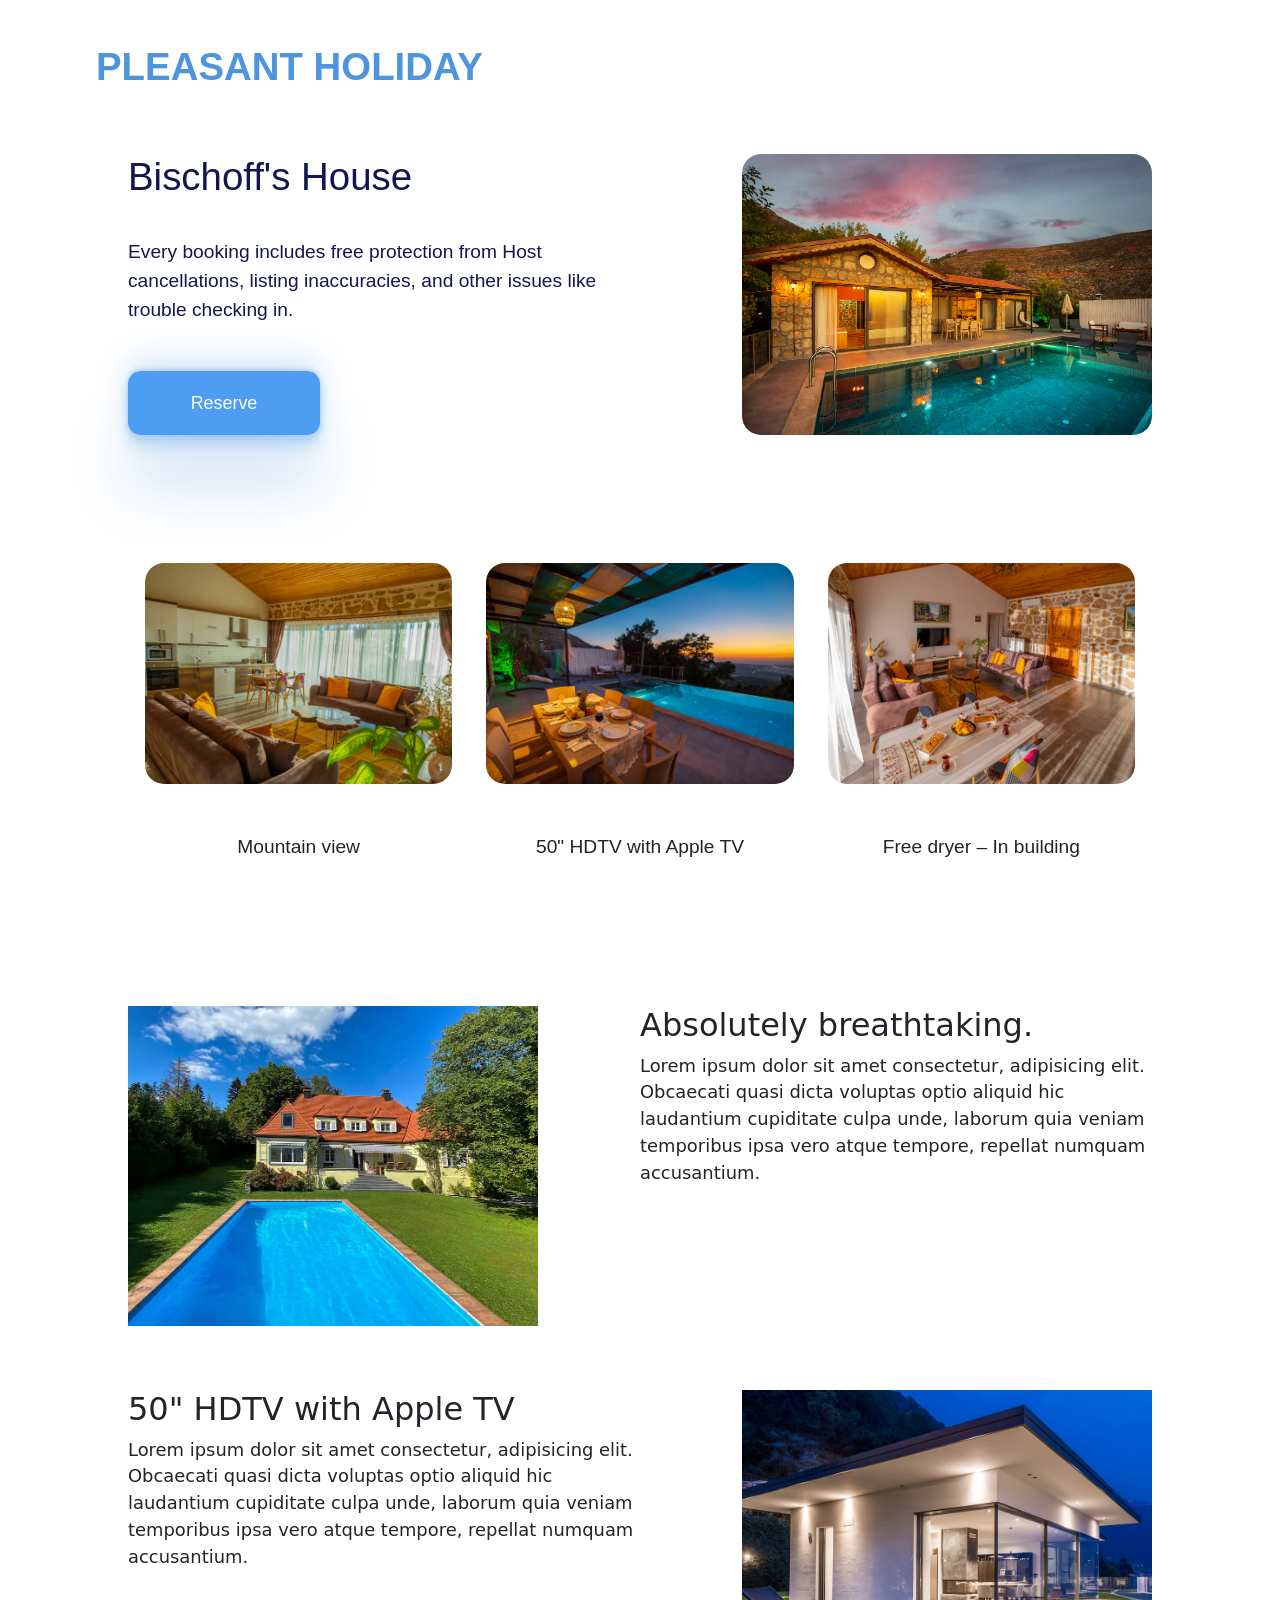
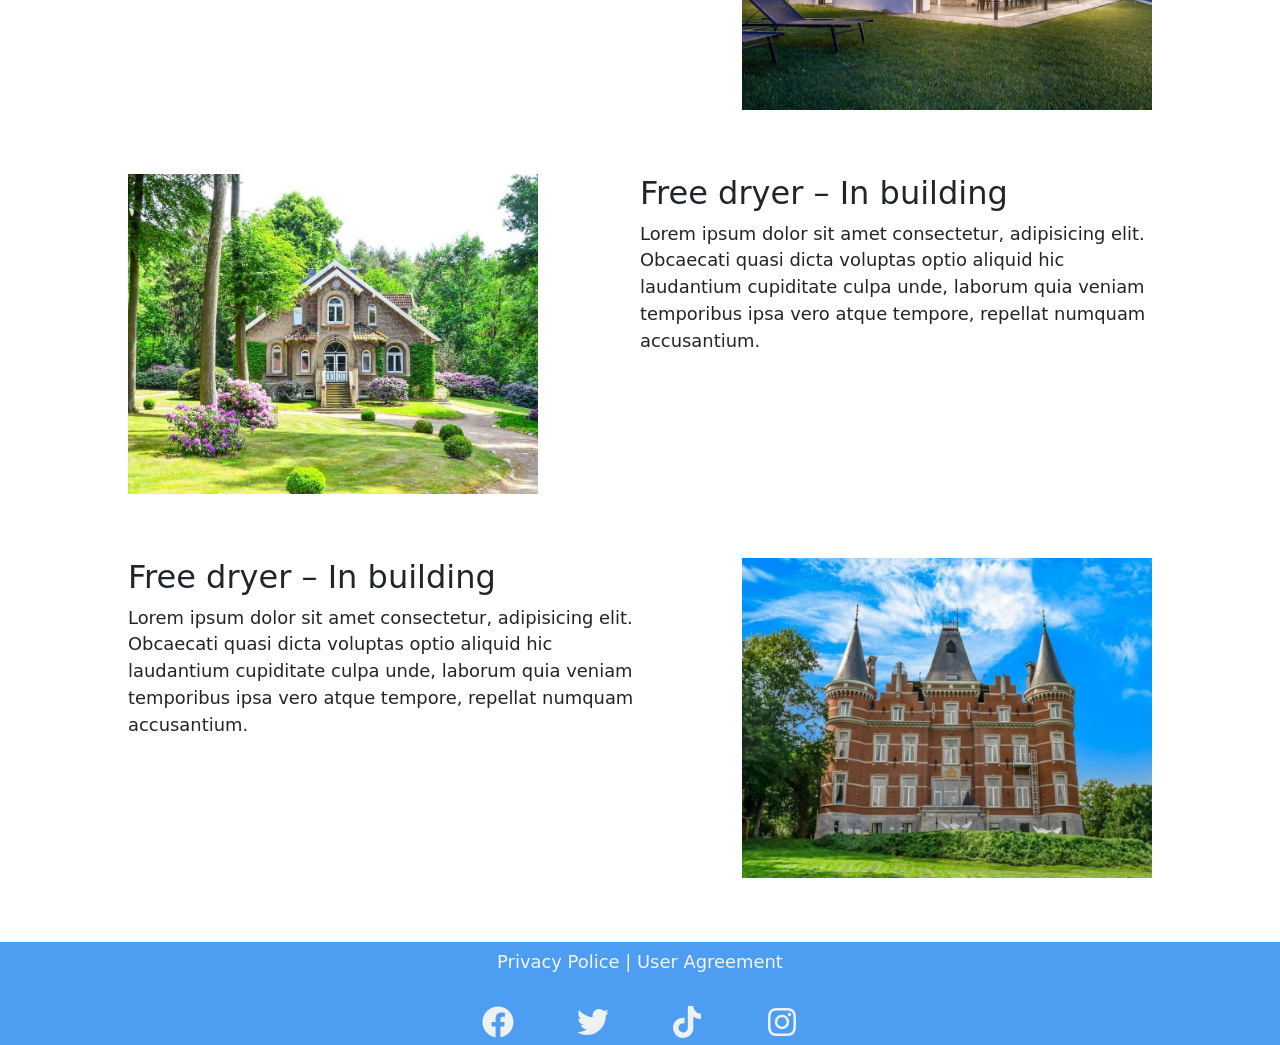
<file: index.html>
<!DOCTYPE html><html lang="en"><head>
  <meta charset="utf-8">
  <title>MyApp</title>
  <base href="https://lashadeiso.github.io/Pleasant-Holiday/">
  <meta name="viewport" content="width=device-width, initial-scale=1">
  <link rel="icon" type="image/x-icon" href="favicon.ico">
<style>@charset "UTF-8";:root{--bs-blue:#0d6efd;--bs-indigo:#6610f2;--bs-purple:#6f42c1;--bs-pink:#d63384;--bs-red:#dc3545;--bs-orange:#fd7e14;--bs-yellow:#ffc107;--bs-green:#198754;--bs-teal:#20c997;--bs-cyan:#0dcaf0;--bs-black:#000;--bs-white:#fff;--bs-gray:#6c757d;--bs-gray-dark:#343a40;--bs-gray-100:#f8f9fa;--bs-gray-200:#e9ecef;--bs-gray-300:#dee2e6;--bs-gray-400:#ced4da;--bs-gray-500:#adb5bd;--bs-gray-600:#6c757d;--bs-gray-700:#495057;--bs-gray-800:#343a40;--bs-gray-900:#212529;--bs-primary:#0d6efd;--bs-secondary:#6c757d;--bs-success:#198754;--bs-info:#0dcaf0;--bs-warning:#ffc107;--bs-danger:#dc3545;--bs-light:#f8f9fa;--bs-dark:#212529;--bs-primary-rgb:13,110,253;--bs-secondary-rgb:108,117,125;--bs-success-rgb:25,135,84;--bs-info-rgb:13,202,240;--bs-warning-rgb:255,193,7;--bs-danger-rgb:220,53,69;--bs-light-rgb:248,249,250;--bs-dark-rgb:33,37,41;--bs-white-rgb:255,255,255;--bs-black-rgb:0,0,0;--bs-body-color-rgb:33,37,41;--bs-body-bg-rgb:255,255,255;--bs-font-sans-serif:system-ui,-apple-system,"Segoe UI",Roboto,"Helvetica Neue","Noto Sans","Liberation Sans",Arial,sans-serif,"Apple Color Emoji","Segoe UI Emoji","Segoe UI Symbol","Noto Color Emoji";--bs-font-monospace:SFMono-Regular,Menlo,Monaco,Consolas,"Liberation Mono","Courier New",monospace;--bs-gradient:linear-gradient(180deg, rgba(255, 255, 255, .15), rgba(255, 255, 255, 0));--bs-body-font-family:var(--bs-font-sans-serif);--bs-body-font-size:1rem;--bs-body-font-weight:400;--bs-body-line-height:1.5;--bs-body-color:#212529;--bs-body-bg:#fff;--bs-border-width:1px;--bs-border-style:solid;--bs-border-color:#dee2e6;--bs-border-color-translucent:rgba(0, 0, 0, .175);--bs-border-radius:.375rem;--bs-border-radius-sm:.25rem;--bs-border-radius-lg:.5rem;--bs-border-radius-xl:1rem;--bs-border-radius-2xl:2rem;--bs-border-radius-pill:50rem;--bs-link-color:#0d6efd;--bs-link-hover-color:#0a58ca;--bs-code-color:#d63384;--bs-highlight-bg:#fff3cd}*,:after,:before{box-sizing:border-box}@media (prefers-reduced-motion:no-preference){:root{scroll-behavior:smooth}}body{margin:0;font-family:var(--bs-body-font-family);font-size:var(--bs-body-font-size);font-weight:var(--bs-body-font-weight);line-height:var(--bs-body-line-height);color:var(--bs-body-color);text-align:var(--bs-body-text-align);background-color:var(--bs-body-bg);-webkit-text-size-adjust:100%;-webkit-tap-highlight-color:transparent}</style><link rel="stylesheet" href="styles.9c36b9530393e161.css" media="print" onload="this.media='all'"><noscript><link rel="stylesheet" href="styles.9c36b9530393e161.css"></noscript></head>
<body>
  <app-root></app-root>
<script src="runtime.771c5fa6dd11d129.js" type="module"></script><script src="polyfills.13bc94efef508bdd.js" type="module"></script><script src="main.40f8a5a79f1b7f43.js" type="module"></script>

</body></html>
</file>
<file: styles.9c36b9530393e161.css>
@charset "UTF-8";/*!
* Bootstrap  v5.2.3 (https://getbootstrap.com/)
* Copyright 2011-2022 The Bootstrap Authors
* Copyright 2011-2022 Twitter, Inc.
* Licensed under MIT (https://github.com/twbs/bootstrap/blob/main/LICENSE)
*/:root{--bs-blue:#0d6efd;--bs-indigo:#6610f2;--bs-purple:#6f42c1;--bs-pink:#d63384;--bs-red:#dc3545;--bs-orange:#fd7e14;--bs-yellow:#ffc107;--bs-green:#198754;--bs-teal:#20c997;--bs-cyan:#0dcaf0;--bs-black:#000;--bs-white:#fff;--bs-gray:#6c757d;--bs-gray-dark:#343a40;--bs-gray-100:#f8f9fa;--bs-gray-200:#e9ecef;--bs-gray-300:#dee2e6;--bs-gray-400:#ced4da;--bs-gray-500:#adb5bd;--bs-gray-600:#6c757d;--bs-gray-700:#495057;--bs-gray-800:#343a40;--bs-gray-900:#212529;--bs-primary:#0d6efd;--bs-secondary:#6c757d;--bs-success:#198754;--bs-info:#0dcaf0;--bs-warning:#ffc107;--bs-danger:#dc3545;--bs-light:#f8f9fa;--bs-dark:#212529;--bs-primary-rgb:13,110,253;--bs-secondary-rgb:108,117,125;--bs-success-rgb:25,135,84;--bs-info-rgb:13,202,240;--bs-warning-rgb:255,193,7;--bs-danger-rgb:220,53,69;--bs-light-rgb:248,249,250;--bs-dark-rgb:33,37,41;--bs-white-rgb:255,255,255;--bs-black-rgb:0,0,0;--bs-body-color-rgb:33,37,41;--bs-body-bg-rgb:255,255,255;--bs-font-sans-serif:system-ui,-apple-system,"Segoe UI",Roboto,"Helvetica Neue","Noto Sans","Liberation Sans",Arial,sans-serif,"Apple Color Emoji","Segoe UI Emoji","Segoe UI Symbol","Noto Color Emoji";--bs-font-monospace:SFMono-Regular,Menlo,Monaco,Consolas,"Liberation Mono","Courier New",monospace;--bs-gradient:linear-gradient(180deg, rgba(255, 255, 255, .15), rgba(255, 255, 255, 0));--bs-body-font-family:var(--bs-font-sans-serif);--bs-body-font-size:1rem;--bs-body-font-weight:400;--bs-body-line-height:1.5;--bs-body-color:#212529;--bs-body-bg:#fff;--bs-border-width:1px;--bs-border-style:solid;--bs-border-color:#dee2e6;--bs-border-color-translucent:rgba(0, 0, 0, .175);--bs-border-radius:.375rem;--bs-border-radius-sm:.25rem;--bs-border-radius-lg:.5rem;--bs-border-radius-xl:1rem;--bs-border-radius-2xl:2rem;--bs-border-radius-pill:50rem;--bs-link-color:#0d6efd;--bs-link-hover-color:#0a58ca;--bs-code-color:#d63384;--bs-highlight-bg:#fff3cd}*,:after,:before{box-sizing:border-box}@media (prefers-reduced-motion:no-preference){:root{scroll-behavior:smooth}}body{margin:0;font-family:var(--bs-body-font-family);font-size:var(--bs-body-font-size);font-weight:var(--bs-body-font-weight);line-height:var(--bs-body-line-height);color:var(--bs-body-color);text-align:var(--bs-body-text-align);background-color:var(--bs-body-bg);-webkit-text-size-adjust:100%;-webkit-tap-highlight-color:transparent}hr{margin:1rem 0;color:inherit;border:0;border-top:1px solid;opacity:.25}.h1,.h2,.h3,.h4,.h5,.h6,h1,h2,h3,h4,h5,h6{margin-top:0;margin-bottom:.5rem;font-weight:500;line-height:1.2}.h1,h1{font-size:calc(1.375rem + 1.5vw)}@media (min-width:1200px){.h1,h1{font-size:2.5rem}}.h2,h2{font-size:calc(1.325rem + .9vw)}@media (min-width:1200px){.h2,h2{font-size:2rem}}.h3,h3{font-size:calc(1.3rem + .6vw)}@media (min-width:1200px){.h3,h3{font-size:1.75rem}}.h4,h4{font-size:calc(1.275rem + .3vw)}@media (min-width:1200px){.h4,h4{font-size:1.5rem}}.h5,h5{font-size:1.25rem}.h6,h6{font-size:1rem}p{margin-top:0;margin-bottom:1rem}abbr[title]{-webkit-text-decoration:underline dotted;text-decoration:underline dotted;cursor:help;-webkit-text-decoration-skip-ink:none;text-decoration-skip-ink:none}address{margin-bottom:1rem;font-style:normal;line-height:inherit}ol,ul{padding-left:2rem}dl,ol,ul{margin-top:0;margin-bottom:1rem}ol ol,ol ul,ul ol,ul ul{margin-bottom:0}dt{font-weight:700}dd{margin-bottom:.5rem;margin-left:0}blockquote{margin:0 0 1rem}b,strong{font-weight:bolder}.small,small{font-size:.875em}.mark,mark{padding:.1875em;background-color:var(--bs-highlight-bg)}sub,sup{position:relative;font-size:.75em;line-height:0;vertical-align:baseline}sub{bottom:-.25em}sup{top:-.5em}a{color:var(--bs-link-color);text-decoration:underline}a:hover{color:var(--bs-link-hover-color)}a:not([href]):not([class]),a:not([href]):not([class]):hover{color:inherit;text-decoration:none}code,kbd,pre,samp{font-family:var(--bs-font-monospace);font-size:1em}pre{display:block;margin-top:0;margin-bottom:1rem;overflow:auto;font-size:.875em}pre code{font-size:inherit;color:inherit;word-break:normal}code{font-size:.875em;color:var(--bs-code-color);word-wrap:break-word}a>code{color:inherit}kbd{padding:.1875rem .375rem;font-size:.875em;color:var(--bs-body-bg);background-color:var(--bs-body-color);border-radius:.25rem}kbd kbd{padding:0;font-size:1em}figure{margin:0 0 1rem}img,svg{vertical-align:middle}table{caption-side:bottom;border-collapse:collapse}caption{padding-top:.5rem;padding-bottom:.5rem;color:#6c757d;text-align:left}th{text-align:inherit;text-align:-webkit-match-parent}tbody,td,tfoot,th,thead,tr{border-color:inherit;border-style:solid;border-width:0}label{display:inline-block}button{border-radius:0}button:focus:not(:focus-visible){outline:0}button,input,optgroup,select,textarea{margin:0;font-family:inherit;font-size:inherit;line-height:inherit}button,select{text-transform:none}[role=button]{cursor:pointer}select{word-wrap:normal}select:disabled{opacity:1}[list]:not([type=date]):not([type=datetime-local]):not([type=month]):not([type=week]):not([type=time])::-webkit-calendar-picker-indicator{display:none!important}[type=button],[type=reset],[type=submit],button{-webkit-appearance:button}[type=button]:not(:disabled),[type=reset]:not(:disabled),[type=submit]:not(:disabled),button:not(:disabled){cursor:pointer}::-moz-focus-inner{padding:0;border-style:none}textarea{resize:vertical}fieldset{min-width:0;padding:0;margin:0;border:0}legend{float:left;width:100%;padding:0;margin-bottom:.5rem;font-size:calc(1.275rem + .3vw);line-height:inherit}@media (min-width:1200px){legend{font-size:1.5rem}}legend+*{clear:left}::-webkit-datetime-edit-day-field,::-webkit-datetime-edit-fields-wrapper,::-webkit-datetime-edit-hour-field,::-webkit-datetime-edit-minute,::-webkit-datetime-edit-month-field,::-webkit-datetime-edit-text,::-webkit-datetime-edit-year-field{padding:0}::-webkit-inner-spin-button{height:auto}[type=search]{outline-offset:-2px;-webkit-appearance:textfield}::-webkit-search-decoration{-webkit-appearance:none}::-webkit-color-swatch-wrapper{padding:0}::file-selector-button{font:inherit;-webkit-appearance:button}output{display:inline-block}iframe{border:0}summary{display:list-item;cursor:pointer}progress{vertical-align:baseline}[hidden]{display:none!important}.lead{font-size:1.25rem;font-weight:300}.display-1{font-size:calc(1.625rem + 4.5vw);font-weight:300;line-height:1.2}@media (min-width:1200px){.display-1{font-size:5rem}}.display-2{font-size:calc(1.575rem + 3.9vw);font-weight:300;line-height:1.2}@media (min-width:1200px){.display-2{font-size:4.5rem}}.display-3{font-size:calc(1.525rem + 3.3vw);font-weight:300;line-height:1.2}@media (min-width:1200px){.display-3{font-size:4rem}}.display-4{font-size:calc(1.475rem + 2.7vw);font-weight:300;line-height:1.2}@media (min-width:1200px){.display-4{font-size:3.5rem}}.display-5{font-size:calc(1.425rem + 2.1vw);font-weight:300;line-height:1.2}@media (min-width:1200px){.display-5{font-size:3rem}}.display-6{font-size:calc(1.375rem + 1.5vw);font-weight:300;line-height:1.2}@media (min-width:1200px){.display-6{font-size:2.5rem}}.list-unstyled,.list-inline{padding-left:0;list-style:none}.list-inline-item{display:inline-block}.list-inline-item:not(:last-child){margin-right:.5rem}.initialism{font-size:.875em;text-transform:uppercase}.blockquote{margin-bottom:1rem;font-size:1.25rem}.blockquote>:last-child{margin-bottom:0}.blockquote-footer{margin-top:-1rem;margin-bottom:1rem;font-size:.875em;color:#6c757d}.blockquote-footer:before{content:"\2014\a0"}.img-fluid{max-width:100%;height:auto}.img-thumbnail{padding:.25rem;background-color:#fff;border:1px solid var(--bs-border-color);border-radius:.375rem;max-width:100%;height:auto}.figure{display:inline-block}.figure-img{margin-bottom:.5rem;line-height:1}.figure-caption{font-size:.875em;color:#6c757d}.container,.container-fluid,.container-lg,.container-md,.container-sm,.container-xl,.container-xxl{--bs-gutter-x:1.5rem;--bs-gutter-y:0;width:100%;padding-right:calc(var(--bs-gutter-x) * .5);padding-left:calc(var(--bs-gutter-x) * .5);margin-right:auto;margin-left:auto}@media (min-width:576px){.container,.container-sm{max-width:540px}}@media (min-width:768px){.container,.container-md,.container-sm{max-width:720px}}@media (min-width:992px){.container,.container-lg,.container-md,.container-sm{max-width:960px}}@media (min-width:1200px){.container,.container-lg,.container-md,.container-sm,.container-xl{max-width:1140px}}@media (min-width:1400px){.container,.container-lg,.container-md,.container-sm,.container-xl,.container-xxl{max-width:1320px}}.row{--bs-gutter-x:1.5rem;--bs-gutter-y:0;display:flex;flex-wrap:wrap;margin-top:calc(-1 * var(--bs-gutter-y));margin-right:calc(-.5 * var(--bs-gutter-x));margin-left:calc(-.5 * var(--bs-gutter-x))}.row>*{flex-shrink:0;width:100%;max-width:100%;padding-right:calc(var(--bs-gutter-x) * .5);padding-left:calc(var(--bs-gutter-x) * .5);margin-top:var(--bs-gutter-y)}.col{flex:1 0 0%}.row-cols-auto>*{flex:0 0 auto;width:auto}.row-cols-1>*{flex:0 0 auto;width:100%}.row-cols-2>*{flex:0 0 auto;width:50%}.row-cols-3>*{flex:0 0 auto;width:33.3333333333%}.row-cols-4>*{flex:0 0 auto;width:25%}.row-cols-5>*{flex:0 0 auto;width:20%}.row-cols-6>*{flex:0 0 auto;width:16.6666666667%}.col-auto{flex:0 0 auto;width:auto}.col-1{flex:0 0 auto;width:8.33333333%}.col-2{flex:0 0 auto;width:16.66666667%}.col-3{flex:0 0 auto;width:25%}.col-4{flex:0 0 auto;width:33.33333333%}.col-5{flex:0 0 auto;width:41.66666667%}.col-6{flex:0 0 auto;width:50%}.col-7{flex:0 0 auto;width:58.33333333%}.col-8{flex:0 0 auto;width:66.66666667%}.col-9{flex:0 0 auto;width:75%}.col-10{flex:0 0 auto;width:83.33333333%}.col-11{flex:0 0 auto;width:91.66666667%}.col-12{flex:0 0 auto;width:100%}.offset-1{margin-left:8.33333333%}.offset-2{margin-left:16.66666667%}.offset-3{margin-left:25%}.offset-4{margin-left:33.33333333%}.offset-5{margin-left:41.66666667%}.offset-6{margin-left:50%}.offset-7{margin-left:58.33333333%}.offset-8{margin-left:66.66666667%}.offset-9{margin-left:75%}.offset-10{margin-left:83.33333333%}.offset-11{margin-left:91.66666667%}.g-0,.gx-0{--bs-gutter-x:0}.g-0,.gy-0{--bs-gutter-y:0}.g-1,.gx-1{--bs-gutter-x:.25rem}.g-1,.gy-1{--bs-gutter-y:.25rem}.g-2,.gx-2{--bs-gutter-x:.5rem}.g-2,.gy-2{--bs-gutter-y:.5rem}.g-3,.gx-3{--bs-gutter-x:1rem}.g-3,.gy-3{--bs-gutter-y:1rem}.g-4,.gx-4{--bs-gutter-x:1.5rem}.g-4,.gy-4{--bs-gutter-y:1.5rem}.g-5,.gx-5{--bs-gutter-x:3rem}.g-5,.gy-5{--bs-gutter-y:3rem}@media (min-width:576px){.col-sm{flex:1 0 0%}.row-cols-sm-auto>*{flex:0 0 auto;width:auto}.row-cols-sm-1>*{flex:0 0 auto;width:100%}.row-cols-sm-2>*{flex:0 0 auto;width:50%}.row-cols-sm-3>*{flex:0 0 auto;width:33.3333333333%}.row-cols-sm-4>*{flex:0 0 auto;width:25%}.row-cols-sm-5>*{flex:0 0 auto;width:20%}.row-cols-sm-6>*{flex:0 0 auto;width:16.6666666667%}.col-sm-auto{flex:0 0 auto;width:auto}.col-sm-1{flex:0 0 auto;width:8.33333333%}.col-sm-2{flex:0 0 auto;width:16.66666667%}.col-sm-3{flex:0 0 auto;width:25%}.col-sm-4{flex:0 0 auto;width:33.33333333%}.col-sm-5{flex:0 0 auto;width:41.66666667%}.col-sm-6{flex:0 0 auto;width:50%}.col-sm-7{flex:0 0 auto;width:58.33333333%}.col-sm-8{flex:0 0 auto;width:66.66666667%}.col-sm-9{flex:0 0 auto;width:75%}.col-sm-10{flex:0 0 auto;width:83.33333333%}.col-sm-11{flex:0 0 auto;width:91.66666667%}.col-sm-12{flex:0 0 auto;width:100%}.offset-sm-0{margin-left:0}.offset-sm-1{margin-left:8.33333333%}.offset-sm-2{margin-left:16.66666667%}.offset-sm-3{margin-left:25%}.offset-sm-4{margin-left:33.33333333%}.offset-sm-5{margin-left:41.66666667%}.offset-sm-6{margin-left:50%}.offset-sm-7{margin-left:58.33333333%}.offset-sm-8{margin-left:66.66666667%}.offset-sm-9{margin-left:75%}.offset-sm-10{margin-left:83.33333333%}.offset-sm-11{margin-left:91.66666667%}.g-sm-0,.gx-sm-0{--bs-gutter-x:0}.g-sm-0,.gy-sm-0{--bs-gutter-y:0}.g-sm-1,.gx-sm-1{--bs-gutter-x:.25rem}.g-sm-1,.gy-sm-1{--bs-gutter-y:.25rem}.g-sm-2,.gx-sm-2{--bs-gutter-x:.5rem}.g-sm-2,.gy-sm-2{--bs-gutter-y:.5rem}.g-sm-3,.gx-sm-3{--bs-gutter-x:1rem}.g-sm-3,.gy-sm-3{--bs-gutter-y:1rem}.g-sm-4,.gx-sm-4{--bs-gutter-x:1.5rem}.g-sm-4,.gy-sm-4{--bs-gutter-y:1.5rem}.g-sm-5,.gx-sm-5{--bs-gutter-x:3rem}.g-sm-5,.gy-sm-5{--bs-gutter-y:3rem}}@media (min-width:768px){.col-md{flex:1 0 0%}.row-cols-md-auto>*{flex:0 0 auto;width:auto}.row-cols-md-1>*{flex:0 0 auto;width:100%}.row-cols-md-2>*{flex:0 0 auto;width:50%}.row-cols-md-3>*{flex:0 0 auto;width:33.3333333333%}.row-cols-md-4>*{flex:0 0 auto;width:25%}.row-cols-md-5>*{flex:0 0 auto;width:20%}.row-cols-md-6>*{flex:0 0 auto;width:16.6666666667%}.col-md-auto{flex:0 0 auto;width:auto}.col-md-1{flex:0 0 auto;width:8.33333333%}.col-md-2{flex:0 0 auto;width:16.66666667%}.col-md-3{flex:0 0 auto;width:25%}.col-md-4{flex:0 0 auto;width:33.33333333%}.col-md-5{flex:0 0 auto;width:41.66666667%}.col-md-6{flex:0 0 auto;width:50%}.col-md-7{flex:0 0 auto;width:58.33333333%}.col-md-8{flex:0 0 auto;width:66.66666667%}.col-md-9{flex:0 0 auto;width:75%}.col-md-10{flex:0 0 auto;width:83.33333333%}.col-md-11{flex:0 0 auto;width:91.66666667%}.col-md-12{flex:0 0 auto;width:100%}.offset-md-0{margin-left:0}.offset-md-1{margin-left:8.33333333%}.offset-md-2{margin-left:16.66666667%}.offset-md-3{margin-left:25%}.offset-md-4{margin-left:33.33333333%}.offset-md-5{margin-left:41.66666667%}.offset-md-6{margin-left:50%}.offset-md-7{margin-left:58.33333333%}.offset-md-8{margin-left:66.66666667%}.offset-md-9{margin-left:75%}.offset-md-10{margin-left:83.33333333%}.offset-md-11{margin-left:91.66666667%}.g-md-0,.gx-md-0{--bs-gutter-x:0}.g-md-0,.gy-md-0{--bs-gutter-y:0}.g-md-1,.gx-md-1{--bs-gutter-x:.25rem}.g-md-1,.gy-md-1{--bs-gutter-y:.25rem}.g-md-2,.gx-md-2{--bs-gutter-x:.5rem}.g-md-2,.gy-md-2{--bs-gutter-y:.5rem}.g-md-3,.gx-md-3{--bs-gutter-x:1rem}.g-md-3,.gy-md-3{--bs-gutter-y:1rem}.g-md-4,.gx-md-4{--bs-gutter-x:1.5rem}.g-md-4,.gy-md-4{--bs-gutter-y:1.5rem}.g-md-5,.gx-md-5{--bs-gutter-x:3rem}.g-md-5,.gy-md-5{--bs-gutter-y:3rem}}@media (min-width:992px){.col-lg{flex:1 0 0%}.row-cols-lg-auto>*{flex:0 0 auto;width:auto}.row-cols-lg-1>*{flex:0 0 auto;width:100%}.row-cols-lg-2>*{flex:0 0 auto;width:50%}.row-cols-lg-3>*{flex:0 0 auto;width:33.3333333333%}.row-cols-lg-4>*{flex:0 0 auto;width:25%}.row-cols-lg-5>*{flex:0 0 auto;width:20%}.row-cols-lg-6>*{flex:0 0 auto;width:16.6666666667%}.col-lg-auto{flex:0 0 auto;width:auto}.col-lg-1{flex:0 0 auto;width:8.33333333%}.col-lg-2{flex:0 0 auto;width:16.66666667%}.col-lg-3{flex:0 0 auto;width:25%}.col-lg-4{flex:0 0 auto;width:33.33333333%}.col-lg-5{flex:0 0 auto;width:41.66666667%}.col-lg-6{flex:0 0 auto;width:50%}.col-lg-7{flex:0 0 auto;width:58.33333333%}.col-lg-8{flex:0 0 auto;width:66.66666667%}.col-lg-9{flex:0 0 auto;width:75%}.col-lg-10{flex:0 0 auto;width:83.33333333%}.col-lg-11{flex:0 0 auto;width:91.66666667%}.col-lg-12{flex:0 0 auto;width:100%}.offset-lg-0{margin-left:0}.offset-lg-1{margin-left:8.33333333%}.offset-lg-2{margin-left:16.66666667%}.offset-lg-3{margin-left:25%}.offset-lg-4{margin-left:33.33333333%}.offset-lg-5{margin-left:41.66666667%}.offset-lg-6{margin-left:50%}.offset-lg-7{margin-left:58.33333333%}.offset-lg-8{margin-left:66.66666667%}.offset-lg-9{margin-left:75%}.offset-lg-10{margin-left:83.33333333%}.offset-lg-11{margin-left:91.66666667%}.g-lg-0,.gx-lg-0{--bs-gutter-x:0}.g-lg-0,.gy-lg-0{--bs-gutter-y:0}.g-lg-1,.gx-lg-1{--bs-gutter-x:.25rem}.g-lg-1,.gy-lg-1{--bs-gutter-y:.25rem}.g-lg-2,.gx-lg-2{--bs-gutter-x:.5rem}.g-lg-2,.gy-lg-2{--bs-gutter-y:.5rem}.g-lg-3,.gx-lg-3{--bs-gutter-x:1rem}.g-lg-3,.gy-lg-3{--bs-gutter-y:1rem}.g-lg-4,.gx-lg-4{--bs-gutter-x:1.5rem}.g-lg-4,.gy-lg-4{--bs-gutter-y:1.5rem}.g-lg-5,.gx-lg-5{--bs-gutter-x:3rem}.g-lg-5,.gy-lg-5{--bs-gutter-y:3rem}}@media (min-width:1200px){.col-xl{flex:1 0 0%}.row-cols-xl-auto>*{flex:0 0 auto;width:auto}.row-cols-xl-1>*{flex:0 0 auto;width:100%}.row-cols-xl-2>*{flex:0 0 auto;width:50%}.row-cols-xl-3>*{flex:0 0 auto;width:33.3333333333%}.row-cols-xl-4>*{flex:0 0 auto;width:25%}.row-cols-xl-5>*{flex:0 0 auto;width:20%}.row-cols-xl-6>*{flex:0 0 auto;width:16.6666666667%}.col-xl-auto{flex:0 0 auto;width:auto}.col-xl-1{flex:0 0 auto;width:8.33333333%}.col-xl-2{flex:0 0 auto;width:16.66666667%}.col-xl-3{flex:0 0 auto;width:25%}.col-xl-4{flex:0 0 auto;width:33.33333333%}.col-xl-5{flex:0 0 auto;width:41.66666667%}.col-xl-6{flex:0 0 auto;width:50%}.col-xl-7{flex:0 0 auto;width:58.33333333%}.col-xl-8{flex:0 0 auto;width:66.66666667%}.col-xl-9{flex:0 0 auto;width:75%}.col-xl-10{flex:0 0 auto;width:83.33333333%}.col-xl-11{flex:0 0 auto;width:91.66666667%}.col-xl-12{flex:0 0 auto;width:100%}.offset-xl-0{margin-left:0}.offset-xl-1{margin-left:8.33333333%}.offset-xl-2{margin-left:16.66666667%}.offset-xl-3{margin-left:25%}.offset-xl-4{margin-left:33.33333333%}.offset-xl-5{margin-left:41.66666667%}.offset-xl-6{margin-left:50%}.offset-xl-7{margin-left:58.33333333%}.offset-xl-8{margin-left:66.66666667%}.offset-xl-9{margin-left:75%}.offset-xl-10{margin-left:83.33333333%}.offset-xl-11{margin-left:91.66666667%}.g-xl-0,.gx-xl-0{--bs-gutter-x:0}.g-xl-0,.gy-xl-0{--bs-gutter-y:0}.g-xl-1,.gx-xl-1{--bs-gutter-x:.25rem}.g-xl-1,.gy-xl-1{--bs-gutter-y:.25rem}.g-xl-2,.gx-xl-2{--bs-gutter-x:.5rem}.g-xl-2,.gy-xl-2{--bs-gutter-y:.5rem}.g-xl-3,.gx-xl-3{--bs-gutter-x:1rem}.g-xl-3,.gy-xl-3{--bs-gutter-y:1rem}.g-xl-4,.gx-xl-4{--bs-gutter-x:1.5rem}.g-xl-4,.gy-xl-4{--bs-gutter-y:1.5rem}.g-xl-5,.gx-xl-5{--bs-gutter-x:3rem}.g-xl-5,.gy-xl-5{--bs-gutter-y:3rem}}@media (min-width:1400px){.col-xxl{flex:1 0 0%}.row-cols-xxl-auto>*{flex:0 0 auto;width:auto}.row-cols-xxl-1>*{flex:0 0 auto;width:100%}.row-cols-xxl-2>*{flex:0 0 auto;width:50%}.row-cols-xxl-3>*{flex:0 0 auto;width:33.3333333333%}.row-cols-xxl-4>*{flex:0 0 auto;width:25%}.row-cols-xxl-5>*{flex:0 0 auto;width:20%}.row-cols-xxl-6>*{flex:0 0 auto;width:16.6666666667%}.col-xxl-auto{flex:0 0 auto;width:auto}.col-xxl-1{flex:0 0 auto;width:8.33333333%}.col-xxl-2{flex:0 0 auto;width:16.66666667%}.col-xxl-3{flex:0 0 auto;width:25%}.col-xxl-4{flex:0 0 auto;width:33.33333333%}.col-xxl-5{flex:0 0 auto;width:41.66666667%}.col-xxl-6{flex:0 0 auto;width:50%}.col-xxl-7{flex:0 0 auto;width:58.33333333%}.col-xxl-8{flex:0 0 auto;width:66.66666667%}.col-xxl-9{flex:0 0 auto;width:75%}.col-xxl-10{flex:0 0 auto;width:83.33333333%}.col-xxl-11{flex:0 0 auto;width:91.66666667%}.col-xxl-12{flex:0 0 auto;width:100%}.offset-xxl-0{margin-left:0}.offset-xxl-1{margin-left:8.33333333%}.offset-xxl-2{margin-left:16.66666667%}.offset-xxl-3{margin-left:25%}.offset-xxl-4{margin-left:33.33333333%}.offset-xxl-5{margin-left:41.66666667%}.offset-xxl-6{margin-left:50%}.offset-xxl-7{margin-left:58.33333333%}.offset-xxl-8{margin-left:66.66666667%}.offset-xxl-9{margin-left:75%}.offset-xxl-10{margin-left:83.33333333%}.offset-xxl-11{margin-left:91.66666667%}.g-xxl-0,.gx-xxl-0{--bs-gutter-x:0}.g-xxl-0,.gy-xxl-0{--bs-gutter-y:0}.g-xxl-1,.gx-xxl-1{--bs-gutter-x:.25rem}.g-xxl-1,.gy-xxl-1{--bs-gutter-y:.25rem}.g-xxl-2,.gx-xxl-2{--bs-gutter-x:.5rem}.g-xxl-2,.gy-xxl-2{--bs-gutter-y:.5rem}.g-xxl-3,.gx-xxl-3{--bs-gutter-x:1rem}.g-xxl-3,.gy-xxl-3{--bs-gutter-y:1rem}.g-xxl-4,.gx-xxl-4{--bs-gutter-x:1.5rem}.g-xxl-4,.gy-xxl-4{--bs-gutter-y:1.5rem}.g-xxl-5,.gx-xxl-5{--bs-gutter-x:3rem}.g-xxl-5,.gy-xxl-5{--bs-gutter-y:3rem}}.table{--bs-table-color:var(--bs-body-color);--bs-table-bg:transparent;--bs-table-border-color:var(--bs-border-color);--bs-table-accent-bg:transparent;--bs-table-striped-color:var(--bs-body-color);--bs-table-striped-bg:rgba(0, 0, 0, .05);--bs-table-active-color:var(--bs-body-color);--bs-table-active-bg:rgba(0, 0, 0, .1);--bs-table-hover-color:var(--bs-body-color);--bs-table-hover-bg:rgba(0, 0, 0, .075);width:100%;margin-bottom:1rem;color:var(--bs-table-color);vertical-align:top;border-color:var(--bs-table-border-color)}.table>:not(caption)>*>*{padding:.5rem;background-color:var(--bs-table-bg);border-bottom-width:1px;box-shadow:inset 0 0 0 9999px var(--bs-table-accent-bg)}.table>tbody{vertical-align:inherit}.table>thead{vertical-align:bottom}.table-group-divider{border-top:2px solid currentcolor}.caption-top{caption-side:top}.table-sm>:not(caption)>*>*{padding:.25rem}.table-bordered>:not(caption)>*{border-width:1px 0}.table-bordered>:not(caption)>*>*{border-width:0 1px}.table-borderless>:not(caption)>*>*{border-bottom-width:0}.table-borderless>:not(:first-child){border-top-width:0}.table-striped>tbody>tr:nth-of-type(odd)>*{--bs-table-accent-bg:var(--bs-table-striped-bg);color:var(--bs-table-striped-color)}.table-striped-columns>:not(caption)>tr>:nth-child(2n){--bs-table-accent-bg:var(--bs-table-striped-bg);color:var(--bs-table-striped-color)}.table-active{--bs-table-accent-bg:var(--bs-table-active-bg);color:var(--bs-table-active-color)}.table-hover>tbody>tr:hover>*{--bs-table-accent-bg:var(--bs-table-hover-bg);color:var(--bs-table-hover-color)}.table-primary{--bs-table-color:#000;--bs-table-bg:#cfe2ff;--bs-table-border-color:#bacbe6;--bs-table-striped-bg:#c5d7f2;--bs-table-striped-color:#000;--bs-table-active-bg:#bacbe6;--bs-table-active-color:#000;--bs-table-hover-bg:#bfd1ec;--bs-table-hover-color:#000;color:var(--bs-table-color);border-color:var(--bs-table-border-color)}.table-secondary{--bs-table-color:#000;--bs-table-bg:#e2e3e5;--bs-table-border-color:#cbccce;--bs-table-striped-bg:#d7d8da;--bs-table-striped-color:#000;--bs-table-active-bg:#cbccce;--bs-table-active-color:#000;--bs-table-hover-bg:#d1d2d4;--bs-table-hover-color:#000;color:var(--bs-table-color);border-color:var(--bs-table-border-color)}.table-success{--bs-table-color:#000;--bs-table-bg:#d1e7dd;--bs-table-border-color:#bcd0c7;--bs-table-striped-bg:#c7dbd2;--bs-table-striped-color:#000;--bs-table-active-bg:#bcd0c7;--bs-table-active-color:#000;--bs-table-hover-bg:#c1d6cc;--bs-table-hover-color:#000;color:var(--bs-table-color);border-color:var(--bs-table-border-color)}.table-info{--bs-table-color:#000;--bs-table-bg:#cff4fc;--bs-table-border-color:#badce3;--bs-table-striped-bg:#c5e8ef;--bs-table-striped-color:#000;--bs-table-active-bg:#badce3;--bs-table-active-color:#000;--bs-table-hover-bg:#bfe2e9;--bs-table-hover-color:#000;color:var(--bs-table-color);border-color:var(--bs-table-border-color)}.table-warning{--bs-table-color:#000;--bs-table-bg:#fff3cd;--bs-table-border-color:#e6dbb9;--bs-table-striped-bg:#f2e7c3;--bs-table-striped-color:#000;--bs-table-active-bg:#e6dbb9;--bs-table-active-color:#000;--bs-table-hover-bg:#ece1be;--bs-table-hover-color:#000;color:var(--bs-table-color);border-color:var(--bs-table-border-color)}.table-danger{--bs-table-color:#000;--bs-table-bg:#f8d7da;--bs-table-border-color:#dfc2c4;--bs-table-striped-bg:#eccccf;--bs-table-striped-color:#000;--bs-table-active-bg:#dfc2c4;--bs-table-active-color:#000;--bs-table-hover-bg:#e5c7ca;--bs-table-hover-color:#000;color:var(--bs-table-color);border-color:var(--bs-table-border-color)}.table-light{--bs-table-color:#000;--bs-table-bg:#f8f9fa;--bs-table-border-color:#dfe0e1;--bs-table-striped-bg:#ecedee;--bs-table-striped-color:#000;--bs-table-active-bg:#dfe0e1;--bs-table-active-color:#000;--bs-table-hover-bg:#e5e6e7;--bs-table-hover-color:#000;color:var(--bs-table-color);border-color:var(--bs-table-border-color)}.table-dark{--bs-table-color:#fff;--bs-table-bg:#212529;--bs-table-border-color:#373b3e;--bs-table-striped-bg:#2c3034;--bs-table-striped-color:#fff;--bs-table-active-bg:#373b3e;--bs-table-active-color:#fff;--bs-table-hover-bg:#323539;--bs-table-hover-color:#fff;color:var(--bs-table-color);border-color:var(--bs-table-border-color)}.table-responsive{overflow-x:auto;-webkit-overflow-scrolling:touch}@media (max-width:575.98px){.table-responsive-sm{overflow-x:auto;-webkit-overflow-scrolling:touch}}@media (max-width:767.98px){.table-responsive-md{overflow-x:auto;-webkit-overflow-scrolling:touch}}@media (max-width:991.98px){.table-responsive-lg{overflow-x:auto;-webkit-overflow-scrolling:touch}}@media (max-width:1199.98px){.table-responsive-xl{overflow-x:auto;-webkit-overflow-scrolling:touch}}@media (max-width:1399.98px){.table-responsive-xxl{overflow-x:auto;-webkit-overflow-scrolling:touch}}.form-label{margin-bottom:.5rem}.col-form-label{padding-top:calc(.375rem + 1px);padding-bottom:calc(.375rem + 1px);margin-bottom:0;font-size:inherit;line-height:1.5}.col-form-label-lg{padding-top:calc(.5rem + 1px);padding-bottom:calc(.5rem + 1px);font-size:1.25rem}.col-form-label-sm{padding-top:calc(.25rem + 1px);padding-bottom:calc(.25rem + 1px);font-size:.875rem}.form-text{margin-top:.25rem;font-size:.875em;color:#6c757d}.form-control{display:block;width:100%;padding:.375rem .75rem;font-size:1rem;font-weight:400;line-height:1.5;color:#212529;background-color:#fff;background-clip:padding-box;border:1px solid #ced4da;-webkit-appearance:none;appearance:none;border-radius:.375rem;transition:border-color .15s ease-in-out,box-shadow .15s ease-in-out}@media (prefers-reduced-motion:reduce){.form-control{transition:none}}.form-control[type=file]{overflow:hidden}.form-control[type=file]:not(:disabled):not([readonly]){cursor:pointer}.form-control:focus{color:#212529;background-color:#fff;border-color:#86b7fe;outline:0;box-shadow:0 0 0 .25rem #0d6efd40}.form-control::-webkit-date-and-time-value{height:1.5em}.form-control::placeholder{color:#6c757d;opacity:1}.form-control:disabled{background-color:#e9ecef;opacity:1}.form-control::file-selector-button{padding:.375rem .75rem;margin:-.375rem -.75rem;margin-inline-end:.75rem;color:#212529;background-color:#e9ecef;pointer-events:none;border-color:inherit;border-style:solid;border-width:0;border-inline-end-width:1px;border-radius:0;transition:color .15s ease-in-out,background-color .15s ease-in-out,border-color .15s ease-in-out,box-shadow .15s ease-in-out}@media (prefers-reduced-motion:reduce){.form-control::file-selector-button{transition:none}}.form-control:hover:not(:disabled):not([readonly])::file-selector-button{background-color:#dde0e3}.form-control-plaintext{display:block;width:100%;padding:.375rem 0;margin-bottom:0;line-height:1.5;color:#212529;background-color:transparent;border:solid transparent;border-width:1px 0}.form-control-plaintext:focus{outline:0}.form-control-plaintext.form-control-lg,.form-control-plaintext.form-control-sm{padding-right:0;padding-left:0}.form-control-sm{min-height:calc(1.5em + .5rem + 2px);padding:.25rem .5rem;font-size:.875rem;border-radius:.25rem}.form-control-sm::file-selector-button{padding:.25rem .5rem;margin:-.25rem -.5rem;margin-inline-end:.5rem}.form-control-lg{min-height:calc(1.5em + 1rem + 2px);padding:.5rem 1rem;font-size:1.25rem;border-radius:.5rem}.form-control-lg::file-selector-button{padding:.5rem 1rem;margin:-.5rem -1rem;margin-inline-end:1rem}textarea.form-control{min-height:calc(1.5em + .75rem + 2px)}textarea.form-control-sm{min-height:calc(1.5em + .5rem + 2px)}textarea.form-control-lg{min-height:calc(1.5em + 1rem + 2px)}.form-control-color{width:3rem;height:calc(1.5em + .75rem + 2px);padding:.375rem}.form-control-color:not(:disabled):not([readonly]){cursor:pointer}.form-control-color::-moz-color-swatch{border:0!important;border-radius:.375rem}.form-control-color::-webkit-color-swatch{border-radius:.375rem}.form-control-color.form-control-sm{height:calc(1.5em + .5rem + 2px)}.form-control-color.form-control-lg{height:calc(1.5em + 1rem + 2px)}.form-select{display:block;width:100%;padding:.375rem 2.25rem .375rem .75rem;-moz-padding-start:calc(.75rem - 3px);font-size:1rem;font-weight:400;line-height:1.5;color:#212529;background-color:#fff;background-image:url("data:image/svg+xml,%3csvg xmlns='http://www.w3.org/2000/svg' viewBox='0 0 16 16'%3e%3cpath fill='none' stroke='%23343a40' stroke-linecap='round' stroke-linejoin='round' stroke-width='2' d='m2 5 6 6 6-6'/%3e%3c/svg%3e");background-repeat:no-repeat;background-position:right .75rem center;background-size:16px 12px;border:1px solid #ced4da;border-radius:.375rem;transition:border-color .15s ease-in-out,box-shadow .15s ease-in-out;-webkit-appearance:none;appearance:none}@media (prefers-reduced-motion:reduce){.form-select{transition:none}}.form-select:focus{border-color:#86b7fe;outline:0;box-shadow:0 0 0 .25rem #0d6efd40}.form-select[multiple],.form-select[size]:not([size="1"]){padding-right:.75rem;background-image:none}.form-select:disabled{background-color:#e9ecef}.form-select:-moz-focusring{color:transparent;text-shadow:0 0 0 #212529}.form-select-sm{padding-top:.25rem;padding-bottom:.25rem;padding-left:.5rem;font-size:.875rem;border-radius:.25rem}.form-select-lg{padding-top:.5rem;padding-bottom:.5rem;padding-left:1rem;font-size:1.25rem;border-radius:.5rem}.form-check{display:block;min-height:1.5rem;padding-left:1.5em;margin-bottom:.125rem}.form-check .form-check-input{float:left;margin-left:-1.5em}.form-check-reverse{padding-right:1.5em;padding-left:0;text-align:right}.form-check-reverse .form-check-input{float:right;margin-right:-1.5em;margin-left:0}.form-check-input{width:1em;height:1em;margin-top:.25em;vertical-align:top;background-color:#fff;background-repeat:no-repeat;background-position:center;background-size:contain;border:1px solid rgba(0,0,0,.25);-webkit-appearance:none;appearance:none;-webkit-print-color-adjust:exact;print-color-adjust:exact}.form-check-input[type=checkbox]{border-radius:.25em}.form-check-input[type=radio]{border-radius:50%}.form-check-input:active{filter:brightness(90%)}.form-check-input:focus{border-color:#86b7fe;outline:0;box-shadow:0 0 0 .25rem #0d6efd40}.form-check-input:checked{background-color:#0d6efd;border-color:#0d6efd}.form-check-input:checked[type=checkbox]{background-image:url("data:image/svg+xml,%3csvg xmlns='http://www.w3.org/2000/svg' viewBox='0 0 20 20'%3e%3cpath fill='none' stroke='%23fff' stroke-linecap='round' stroke-linejoin='round' stroke-width='3' d='m6 10 3 3 6-6'/%3e%3c/svg%3e")}.form-check-input:checked[type=radio]{background-image:url("data:image/svg+xml,%3csvg xmlns='http://www.w3.org/2000/svg' viewBox='-4 -4 8 8'%3e%3ccircle r='2' fill='%23fff'/%3e%3c/svg%3e")}.form-check-input[type=checkbox]:indeterminate{background-color:#0d6efd;border-color:#0d6efd;background-image:url("data:image/svg+xml,%3csvg xmlns='http://www.w3.org/2000/svg' viewBox='0 0 20 20'%3e%3cpath fill='none' stroke='%23fff' stroke-linecap='round' stroke-linejoin='round' stroke-width='3' d='M6 10h8'/%3e%3c/svg%3e")}.form-check-input:disabled{pointer-events:none;filter:none;opacity:.5}.form-check-input:disabled~.form-check-label,.form-check-input[disabled]~.form-check-label{cursor:default;opacity:.5}.form-switch{padding-left:2.5em}.form-switch .form-check-input{width:2em;margin-left:-2.5em;background-image:url("data:image/svg+xml,%3csvg xmlns='http://www.w3.org/2000/svg' viewBox='-4 -4 8 8'%3e%3ccircle r='3' fill='rgba%280, 0, 0, 0.25%29'/%3e%3c/svg%3e");background-position:left center;border-radius:2em;transition:background-position .15s ease-in-out}@media (prefers-reduced-motion:reduce){.form-switch .form-check-input{transition:none}}.form-switch .form-check-input:focus{background-image:url("data:image/svg+xml,%3csvg xmlns='http://www.w3.org/2000/svg' viewBox='-4 -4 8 8'%3e%3ccircle r='3' fill='%2386b7fe'/%3e%3c/svg%3e")}.form-switch .form-check-input:checked{background-position:right center;background-image:url("data:image/svg+xml,%3csvg xmlns='http://www.w3.org/2000/svg' viewBox='-4 -4 8 8'%3e%3ccircle r='3' fill='%23fff'/%3e%3c/svg%3e")}.form-switch.form-check-reverse{padding-right:2.5em;padding-left:0}.form-switch.form-check-reverse .form-check-input{margin-right:-2.5em;margin-left:0}.form-check-inline{display:inline-block;margin-right:1rem}.btn-check{position:absolute;clip:rect(0,0,0,0);pointer-events:none}.btn-check:disabled+.btn,.btn-check[disabled]+.btn{pointer-events:none;filter:none;opacity:.65}.form-range{width:100%;height:1.5rem;padding:0;background-color:transparent;-webkit-appearance:none;appearance:none}.form-range:focus{outline:0}.form-range:focus::-webkit-slider-thumb{box-shadow:0 0 0 1px #fff,0 0 0 .25rem #0d6efd40}.form-range:focus::-moz-range-thumb{box-shadow:0 0 0 1px #fff,0 0 0 .25rem #0d6efd40}.form-range::-moz-focus-outer{border:0}.form-range::-webkit-slider-thumb{width:1rem;height:1rem;margin-top:-.25rem;background-color:#0d6efd;border:0;border-radius:1rem;-webkit-transition:background-color .15s ease-in-out,border-color .15s ease-in-out,box-shadow .15s ease-in-out;transition:background-color .15s ease-in-out,border-color .15s ease-in-out,box-shadow .15s ease-in-out;-webkit-appearance:none;appearance:none}@media (prefers-reduced-motion:reduce){.form-range::-webkit-slider-thumb{-webkit-transition:none;transition:none}}.form-range::-webkit-slider-thumb:active{background-color:#b6d4fe}.form-range::-webkit-slider-runnable-track{width:100%;height:.5rem;color:transparent;cursor:pointer;background-color:#dee2e6;border-color:transparent;border-radius:1rem}.form-range::-moz-range-thumb{width:1rem;height:1rem;background-color:#0d6efd;border:0;border-radius:1rem;-moz-transition:background-color .15s ease-in-out,border-color .15s ease-in-out,box-shadow .15s ease-in-out;transition:background-color .15s ease-in-out,border-color .15s ease-in-out,box-shadow .15s ease-in-out;appearance:none}@media (prefers-reduced-motion:reduce){.form-range::-moz-range-thumb{-moz-transition:none;transition:none}}.form-range::-moz-range-thumb:active{background-color:#b6d4fe}.form-range::-moz-range-track{width:100%;height:.5rem;color:transparent;cursor:pointer;background-color:#dee2e6;border-color:transparent;border-radius:1rem}.form-range:disabled{pointer-events:none}.form-range:disabled::-webkit-slider-thumb{background-color:#adb5bd}.form-range:disabled::-moz-range-thumb{background-color:#adb5bd}.form-floating{position:relative}.form-floating>.form-control,.form-floating>.form-control-plaintext,.form-floating>.form-select{height:calc(3.5rem + 2px);line-height:1.25}.form-floating>label{position:absolute;top:0;left:0;width:100%;height:100%;padding:1rem .75rem;overflow:hidden;text-align:start;text-overflow:ellipsis;white-space:nowrap;pointer-events:none;border:1px solid transparent;transform-origin:0 0;transition:opacity .1s ease-in-out,transform .1s ease-in-out}@media (prefers-reduced-motion:reduce){.form-floating>label{transition:none}}.form-floating>.form-control,.form-floating>.form-control-plaintext{padding:1rem .75rem}.form-floating>.form-control-plaintext::placeholder,.form-floating>.form-control::placeholder{color:transparent}.form-floating>.form-control-plaintext:focus,.form-floating>.form-control-plaintext:not(:placeholder-shown),.form-floating>.form-control:focus,.form-floating>.form-control:not(:placeholder-shown){padding-top:1.625rem;padding-bottom:.625rem}.form-floating>.form-control-plaintext:-webkit-autofill,.form-floating>.form-control:-webkit-autofill{padding-top:1.625rem;padding-bottom:.625rem}.form-floating>.form-select{padding-top:1.625rem;padding-bottom:.625rem}.form-floating>.form-control-plaintext~label,.form-floating>.form-control:focus~label,.form-floating>.form-control:not(:placeholder-shown)~label,.form-floating>.form-select~label{opacity:.65;transform:scale(.85) translateY(-.5rem) translate(.15rem)}.form-floating>.form-control:-webkit-autofill~label{opacity:.65;transform:scale(.85) translateY(-.5rem) translate(.15rem)}.form-floating>.form-control-plaintext~label{border-width:1px 0}.input-group{position:relative;display:flex;flex-wrap:wrap;align-items:stretch;width:100%}.input-group>.form-control,.input-group>.form-floating,.input-group>.form-select{position:relative;flex:1 1 auto;width:1%;min-width:0}.input-group>.form-control:focus,.input-group>.form-floating:focus-within,.input-group>.form-select:focus{z-index:5}.input-group .btn{position:relative;z-index:2}.input-group .btn:focus{z-index:5}.input-group-text{display:flex;align-items:center;padding:.375rem .75rem;font-size:1rem;font-weight:400;line-height:1.5;color:#212529;text-align:center;white-space:nowrap;background-color:#e9ecef;border:1px solid #ced4da;border-radius:.375rem}.input-group-lg>.btn,.input-group-lg>.form-control,.input-group-lg>.form-select,.input-group-lg>.input-group-text{padding:.5rem 1rem;font-size:1.25rem;border-radius:.5rem}.input-group-sm>.btn,.input-group-sm>.form-control,.input-group-sm>.form-select,.input-group-sm>.input-group-text{padding:.25rem .5rem;font-size:.875rem;border-radius:.25rem}.input-group-lg>.form-select,.input-group-sm>.form-select{padding-right:3rem}.input-group:not(.has-validation)>.dropdown-toggle:nth-last-child(n+3),.input-group:not(.has-validation)>.form-floating:not(:last-child)>.form-control,.input-group:not(.has-validation)>.form-floating:not(:last-child)>.form-select,.input-group:not(.has-validation)>:not(:last-child):not(.dropdown-toggle):not(.dropdown-menu):not(.form-floating){border-top-right-radius:0;border-bottom-right-radius:0}.input-group.has-validation>.dropdown-toggle:nth-last-child(n+4),.input-group.has-validation>.form-floating:nth-last-child(n+3)>.form-control,.input-group.has-validation>.form-floating:nth-last-child(n+3)>.form-select,.input-group.has-validation>:nth-last-child(n+3):not(.dropdown-toggle):not(.dropdown-menu):not(.form-floating){border-top-right-radius:0;border-bottom-right-radius:0}.input-group>:not(:first-child):not(.dropdown-menu):not(.valid-tooltip):not(.valid-feedback):not(.invalid-tooltip):not(.invalid-feedback){margin-left:-1px;border-top-left-radius:0;border-bottom-left-radius:0}.input-group>.form-floating:not(:first-child)>.form-control,.input-group>.form-floating:not(:first-child)>.form-select{border-top-left-radius:0;border-bottom-left-radius:0}.valid-feedback{display:none;width:100%;margin-top:.25rem;font-size:.875em;color:#198754}.valid-tooltip{position:absolute;top:100%;z-index:5;display:none;max-width:100%;padding:.25rem .5rem;margin-top:.1rem;font-size:.875rem;color:#fff;background-color:#198754e6;border-radius:.375rem}.is-valid~.valid-feedback,.is-valid~.valid-tooltip,.was-validated :valid~.valid-feedback,.was-validated :valid~.valid-tooltip{display:block}.form-control.is-valid,.was-validated .form-control:valid{border-color:#198754;padding-right:calc(1.5em + .75rem);background-image:url("data:image/svg+xml,%3csvg xmlns='http://www.w3.org/2000/svg' viewBox='0 0 8 8'%3e%3cpath fill='%23198754' d='M2.3 6.73.6 4.53c-.4-1.04.46-1.4 1.1-.8l1.1 1.4 3.4-3.8c.6-.63 1.6-.27 1.2.7l-4 4.6c-.43.5-.8.4-1.1.1z'/%3e%3c/svg%3e");background-repeat:no-repeat;background-position:right calc(.375em + .1875rem) center;background-size:calc(.75em + .375rem) calc(.75em + .375rem)}.form-control.is-valid:focus,.was-validated .form-control:valid:focus{border-color:#198754;box-shadow:0 0 0 .25rem #19875440}.was-validated textarea.form-control:valid,textarea.form-control.is-valid{padding-right:calc(1.5em + .75rem);background-position:top calc(.375em + .1875rem) right calc(.375em + .1875rem)}.form-select.is-valid,.was-validated .form-select:valid{border-color:#198754}.form-select.is-valid:not([multiple]):not([size]),.form-select.is-valid:not([multiple])[size="1"],.was-validated .form-select:valid:not([multiple]):not([size]),.was-validated .form-select:valid:not([multiple])[size="1"]{padding-right:4.125rem;background-image:url("data:image/svg+xml,%3csvg xmlns='http://www.w3.org/2000/svg' viewBox='0 0 16 16'%3e%3cpath fill='none' stroke='%23343a40' stroke-linecap='round' stroke-linejoin='round' stroke-width='2' d='m2 5 6 6 6-6'/%3e%3c/svg%3e"),url("data:image/svg+xml,%3csvg xmlns='http://www.w3.org/2000/svg' viewBox='0 0 8 8'%3e%3cpath fill='%23198754' d='M2.3 6.73.6 4.53c-.4-1.04.46-1.4 1.1-.8l1.1 1.4 3.4-3.8c.6-.63 1.6-.27 1.2.7l-4 4.6c-.43.5-.8.4-1.1.1z'/%3e%3c/svg%3e");background-position:right .75rem center,center right 2.25rem;background-size:16px 12px,calc(.75em + .375rem) calc(.75em + .375rem)}.form-select.is-valid:focus,.was-validated .form-select:valid:focus{border-color:#198754;box-shadow:0 0 0 .25rem #19875440}.form-control-color.is-valid,.was-validated .form-control-color:valid{width:calc(3.75rem + 1.5em)}.form-check-input.is-valid,.was-validated .form-check-input:valid{border-color:#198754}.form-check-input.is-valid:checked,.was-validated .form-check-input:valid:checked{background-color:#198754}.form-check-input.is-valid:focus,.was-validated .form-check-input:valid:focus{box-shadow:0 0 0 .25rem #19875440}.form-check-input.is-valid~.form-check-label,.was-validated .form-check-input:valid~.form-check-label{color:#198754}.form-check-inline .form-check-input~.valid-feedback{margin-left:.5em}.input-group>.form-control:not(:focus).is-valid,.input-group>.form-floating:not(:focus-within).is-valid,.input-group>.form-select:not(:focus).is-valid,.was-validated .input-group>.form-control:not(:focus):valid,.was-validated .input-group>.form-floating:not(:focus-within):valid,.was-validated .input-group>.form-select:not(:focus):valid{z-index:3}.invalid-feedback{display:none;width:100%;margin-top:.25rem;font-size:.875em;color:#dc3545}.invalid-tooltip{position:absolute;top:100%;z-index:5;display:none;max-width:100%;padding:.25rem .5rem;margin-top:.1rem;font-size:.875rem;color:#fff;background-color:#dc3545e6;border-radius:.375rem}.is-invalid~.invalid-feedback,.is-invalid~.invalid-tooltip,.was-validated :invalid~.invalid-feedback,.was-validated :invalid~.invalid-tooltip{display:block}.form-control.is-invalid,.was-validated .form-control:invalid{border-color:#dc3545;padding-right:calc(1.5em + .75rem);background-image:url("data:image/svg+xml,%3csvg xmlns='http://www.w3.org/2000/svg' viewBox='0 0 12 12' width='12' height='12' fill='none' stroke='%23dc3545'%3e%3ccircle cx='6' cy='6' r='4.5'/%3e%3cpath stroke-linejoin='round' d='M5.8 3.6h.4L6 6.5z'/%3e%3ccircle cx='6' cy='8.2' r='.6' fill='%23dc3545' stroke='none'/%3e%3c/svg%3e");background-repeat:no-repeat;background-position:right calc(.375em + .1875rem) center;background-size:calc(.75em + .375rem) calc(.75em + .375rem)}.form-control.is-invalid:focus,.was-validated .form-control:invalid:focus{border-color:#dc3545;box-shadow:0 0 0 .25rem #dc354540}.was-validated textarea.form-control:invalid,textarea.form-control.is-invalid{padding-right:calc(1.5em + .75rem);background-position:top calc(.375em + .1875rem) right calc(.375em + .1875rem)}.form-select.is-invalid,.was-validated .form-select:invalid{border-color:#dc3545}.form-select.is-invalid:not([multiple]):not([size]),.form-select.is-invalid:not([multiple])[size="1"],.was-validated .form-select:invalid:not([multiple]):not([size]),.was-validated .form-select:invalid:not([multiple])[size="1"]{padding-right:4.125rem;background-image:url("data:image/svg+xml,%3csvg xmlns='http://www.w3.org/2000/svg' viewBox='0 0 16 16'%3e%3cpath fill='none' stroke='%23343a40' stroke-linecap='round' stroke-linejoin='round' stroke-width='2' d='m2 5 6 6 6-6'/%3e%3c/svg%3e"),url("data:image/svg+xml,%3csvg xmlns='http://www.w3.org/2000/svg' viewBox='0 0 12 12' width='12' height='12' fill='none' stroke='%23dc3545'%3e%3ccircle cx='6' cy='6' r='4.5'/%3e%3cpath stroke-linejoin='round' d='M5.8 3.6h.4L6 6.5z'/%3e%3ccircle cx='6' cy='8.2' r='.6' fill='%23dc3545' stroke='none'/%3e%3c/svg%3e");background-position:right .75rem center,center right 2.25rem;background-size:16px 12px,calc(.75em + .375rem) calc(.75em + .375rem)}.form-select.is-invalid:focus,.was-validated .form-select:invalid:focus{border-color:#dc3545;box-shadow:0 0 0 .25rem #dc354540}.form-control-color.is-invalid,.was-validated .form-control-color:invalid{width:calc(3.75rem + 1.5em)}.form-check-input.is-invalid,.was-validated .form-check-input:invalid{border-color:#dc3545}.form-check-input.is-invalid:checked,.was-validated .form-check-input:invalid:checked{background-color:#dc3545}.form-check-input.is-invalid:focus,.was-validated .form-check-input:invalid:focus{box-shadow:0 0 0 .25rem #dc354540}.form-check-input.is-invalid~.form-check-label,.was-validated .form-check-input:invalid~.form-check-label{color:#dc3545}.form-check-inline .form-check-input~.invalid-feedback{margin-left:.5em}.input-group>.form-control:not(:focus).is-invalid,.input-group>.form-floating:not(:focus-within).is-invalid,.input-group>.form-select:not(:focus).is-invalid,.was-validated .input-group>.form-control:not(:focus):invalid,.was-validated .input-group>.form-floating:not(:focus-within):invalid,.was-validated .input-group>.form-select:not(:focus):invalid{z-index:4}.btn{--bs-btn-padding-x:.75rem;--bs-btn-padding-y:.375rem;--bs-btn-font-family: ;--bs-btn-font-size:1rem;--bs-btn-font-weight:400;--bs-btn-line-height:1.5;--bs-btn-color:#212529;--bs-btn-bg:transparent;--bs-btn-border-width:1px;--bs-btn-border-color:transparent;--bs-btn-border-radius:.375rem;--bs-btn-hover-border-color:transparent;--bs-btn-box-shadow:inset 0 1px 0 rgba(255, 255, 255, .15),0 1px 1px rgba(0, 0, 0, .075);--bs-btn-disabled-opacity:.65;--bs-btn-focus-box-shadow:0 0 0 .25rem rgba(var(--bs-btn-focus-shadow-rgb), .5);display:inline-block;padding:var(--bs-btn-padding-y) var(--bs-btn-padding-x);font-family:var(--bs-btn-font-family);font-size:var(--bs-btn-font-size);font-weight:var(--bs-btn-font-weight);line-height:var(--bs-btn-line-height);color:var(--bs-btn-color);text-align:center;text-decoration:none;vertical-align:middle;cursor:pointer;-webkit-user-select:none;user-select:none;border:var(--bs-btn-border-width) solid var(--bs-btn-border-color);border-radius:var(--bs-btn-border-radius);background-color:var(--bs-btn-bg);transition:color .15s ease-in-out,background-color .15s ease-in-out,border-color .15s ease-in-out,box-shadow .15s ease-in-out}@media (prefers-reduced-motion:reduce){.btn{transition:none}}.btn:hover{color:var(--bs-btn-hover-color);background-color:var(--bs-btn-hover-bg);border-color:var(--bs-btn-hover-border-color)}.btn-check+.btn:hover{color:var(--bs-btn-color);background-color:var(--bs-btn-bg);border-color:var(--bs-btn-border-color)}.btn:focus-visible{color:var(--bs-btn-hover-color);background-color:var(--bs-btn-hover-bg);border-color:var(--bs-btn-hover-border-color);outline:0;box-shadow:var(--bs-btn-focus-box-shadow)}.btn-check:focus-visible+.btn{border-color:var(--bs-btn-hover-border-color);outline:0;box-shadow:var(--bs-btn-focus-box-shadow)}.btn-check:checked+.btn,.btn.active,.btn.show,.btn:first-child:active,:not(.btn-check)+.btn:active{color:var(--bs-btn-active-color);background-color:var(--bs-btn-active-bg);border-color:var(--bs-btn-active-border-color)}.btn-check:checked+.btn:focus-visible,.btn.active:focus-visible,.btn.show:focus-visible,.btn:first-child:active:focus-visible,:not(.btn-check)+.btn:active:focus-visible{box-shadow:var(--bs-btn-focus-box-shadow)}.btn.disabled,.btn:disabled,fieldset:disabled .btn{color:var(--bs-btn-disabled-color);pointer-events:none;background-color:var(--bs-btn-disabled-bg);border-color:var(--bs-btn-disabled-border-color);opacity:var(--bs-btn-disabled-opacity)}.btn-primary{--bs-btn-color:#fff;--bs-btn-bg:#0d6efd;--bs-btn-border-color:#0d6efd;--bs-btn-hover-color:#fff;--bs-btn-hover-bg:#0b5ed7;--bs-btn-hover-border-color:#0a58ca;--bs-btn-focus-shadow-rgb:49,132,253;--bs-btn-active-color:#fff;--bs-btn-active-bg:#0a58ca;--bs-btn-active-border-color:#0a53be;--bs-btn-active-shadow:inset 0 3px 5px rgba(0, 0, 0, .125);--bs-btn-disabled-color:#fff;--bs-btn-disabled-bg:#0d6efd;--bs-btn-disabled-border-color:#0d6efd}.btn-secondary{--bs-btn-color:#fff;--bs-btn-bg:#6c757d;--bs-btn-border-color:#6c757d;--bs-btn-hover-color:#fff;--bs-btn-hover-bg:#5c636a;--bs-btn-hover-border-color:#565e64;--bs-btn-focus-shadow-rgb:130,138,145;--bs-btn-active-color:#fff;--bs-btn-active-bg:#565e64;--bs-btn-active-border-color:#51585e;--bs-btn-active-shadow:inset 0 3px 5px rgba(0, 0, 0, .125);--bs-btn-disabled-color:#fff;--bs-btn-disabled-bg:#6c757d;--bs-btn-disabled-border-color:#6c757d}.btn-success{--bs-btn-color:#fff;--bs-btn-bg:#198754;--bs-btn-border-color:#198754;--bs-btn-hover-color:#fff;--bs-btn-hover-bg:#157347;--bs-btn-hover-border-color:#146c43;--bs-btn-focus-shadow-rgb:60,153,110;--bs-btn-active-color:#fff;--bs-btn-active-bg:#146c43;--bs-btn-active-border-color:#13653f;--bs-btn-active-shadow:inset 0 3px 5px rgba(0, 0, 0, .125);--bs-btn-disabled-color:#fff;--bs-btn-disabled-bg:#198754;--bs-btn-disabled-border-color:#198754}.btn-info{--bs-btn-color:#000;--bs-btn-bg:#0dcaf0;--bs-btn-border-color:#0dcaf0;--bs-btn-hover-color:#000;--bs-btn-hover-bg:#31d2f2;--bs-btn-hover-border-color:#25cff2;--bs-btn-focus-shadow-rgb:11,172,204;--bs-btn-active-color:#000;--bs-btn-active-bg:#3dd5f3;--bs-btn-active-border-color:#25cff2;--bs-btn-active-shadow:inset 0 3px 5px rgba(0, 0, 0, .125);--bs-btn-disabled-color:#000;--bs-btn-disabled-bg:#0dcaf0;--bs-btn-disabled-border-color:#0dcaf0}.btn-warning{--bs-btn-color:#000;--bs-btn-bg:#ffc107;--bs-btn-border-color:#ffc107;--bs-btn-hover-color:#000;--bs-btn-hover-bg:#ffca2c;--bs-btn-hover-border-color:#ffc720;--bs-btn-focus-shadow-rgb:217,164,6;--bs-btn-active-color:#000;--bs-btn-active-bg:#ffcd39;--bs-btn-active-border-color:#ffc720;--bs-btn-active-shadow:inset 0 3px 5px rgba(0, 0, 0, .125);--bs-btn-disabled-color:#000;--bs-btn-disabled-bg:#ffc107;--bs-btn-disabled-border-color:#ffc107}.btn-danger{--bs-btn-color:#fff;--bs-btn-bg:#dc3545;--bs-btn-border-color:#dc3545;--bs-btn-hover-color:#fff;--bs-btn-hover-bg:#bb2d3b;--bs-btn-hover-border-color:#b02a37;--bs-btn-focus-shadow-rgb:225,83,97;--bs-btn-active-color:#fff;--bs-btn-active-bg:#b02a37;--bs-btn-active-border-color:#a52834;--bs-btn-active-shadow:inset 0 3px 5px rgba(0, 0, 0, .125);--bs-btn-disabled-color:#fff;--bs-btn-disabled-bg:#dc3545;--bs-btn-disabled-border-color:#dc3545}.btn-light{--bs-btn-color:#000;--bs-btn-bg:#f8f9fa;--bs-btn-border-color:#f8f9fa;--bs-btn-hover-color:#000;--bs-btn-hover-bg:#d3d4d5;--bs-btn-hover-border-color:#c6c7c8;--bs-btn-focus-shadow-rgb:211,212,213;--bs-btn-active-color:#000;--bs-btn-active-bg:#c6c7c8;--bs-btn-active-border-color:#babbbc;--bs-btn-active-shadow:inset 0 3px 5px rgba(0, 0, 0, .125);--bs-btn-disabled-color:#000;--bs-btn-disabled-bg:#f8f9fa;--bs-btn-disabled-border-color:#f8f9fa}.btn-dark{--bs-btn-color:#fff;--bs-btn-bg:#212529;--bs-btn-border-color:#212529;--bs-btn-hover-color:#fff;--bs-btn-hover-bg:#424649;--bs-btn-hover-border-color:#373b3e;--bs-btn-focus-shadow-rgb:66,70,73;--bs-btn-active-color:#fff;--bs-btn-active-bg:#4d5154;--bs-btn-active-border-color:#373b3e;--bs-btn-active-shadow:inset 0 3px 5px rgba(0, 0, 0, .125);--bs-btn-disabled-color:#fff;--bs-btn-disabled-bg:#212529;--bs-btn-disabled-border-color:#212529}.btn-outline-primary{--bs-btn-color:#0d6efd;--bs-btn-border-color:#0d6efd;--bs-btn-hover-color:#fff;--bs-btn-hover-bg:#0d6efd;--bs-btn-hover-border-color:#0d6efd;--bs-btn-focus-shadow-rgb:13,110,253;--bs-btn-active-color:#fff;--bs-btn-active-bg:#0d6efd;--bs-btn-active-border-color:#0d6efd;--bs-btn-active-shadow:inset 0 3px 5px rgba(0, 0, 0, .125);--bs-btn-disabled-color:#0d6efd;--bs-btn-disabled-bg:transparent;--bs-btn-disabled-border-color:#0d6efd;--bs-gradient:none}.btn-outline-secondary{--bs-btn-color:#6c757d;--bs-btn-border-color:#6c757d;--bs-btn-hover-color:#fff;--bs-btn-hover-bg:#6c757d;--bs-btn-hover-border-color:#6c757d;--bs-btn-focus-shadow-rgb:108,117,125;--bs-btn-active-color:#fff;--bs-btn-active-bg:#6c757d;--bs-btn-active-border-color:#6c757d;--bs-btn-active-shadow:inset 0 3px 5px rgba(0, 0, 0, .125);--bs-btn-disabled-color:#6c757d;--bs-btn-disabled-bg:transparent;--bs-btn-disabled-border-color:#6c757d;--bs-gradient:none}.btn-outline-success{--bs-btn-color:#198754;--bs-btn-border-color:#198754;--bs-btn-hover-color:#fff;--bs-btn-hover-bg:#198754;--bs-btn-hover-border-color:#198754;--bs-btn-focus-shadow-rgb:25,135,84;--bs-btn-active-color:#fff;--bs-btn-active-bg:#198754;--bs-btn-active-border-color:#198754;--bs-btn-active-shadow:inset 0 3px 5px rgba(0, 0, 0, .125);--bs-btn-disabled-color:#198754;--bs-btn-disabled-bg:transparent;--bs-btn-disabled-border-color:#198754;--bs-gradient:none}.btn-outline-info{--bs-btn-color:#0dcaf0;--bs-btn-border-color:#0dcaf0;--bs-btn-hover-color:#000;--bs-btn-hover-bg:#0dcaf0;--bs-btn-hover-border-color:#0dcaf0;--bs-btn-focus-shadow-rgb:13,202,240;--bs-btn-active-color:#000;--bs-btn-active-bg:#0dcaf0;--bs-btn-active-border-color:#0dcaf0;--bs-btn-active-shadow:inset 0 3px 5px rgba(0, 0, 0, .125);--bs-btn-disabled-color:#0dcaf0;--bs-btn-disabled-bg:transparent;--bs-btn-disabled-border-color:#0dcaf0;--bs-gradient:none}.btn-outline-warning{--bs-btn-color:#ffc107;--bs-btn-border-color:#ffc107;--bs-btn-hover-color:#000;--bs-btn-hover-bg:#ffc107;--bs-btn-hover-border-color:#ffc107;--bs-btn-focus-shadow-rgb:255,193,7;--bs-btn-active-color:#000;--bs-btn-active-bg:#ffc107;--bs-btn-active-border-color:#ffc107;--bs-btn-active-shadow:inset 0 3px 5px rgba(0, 0, 0, .125);--bs-btn-disabled-color:#ffc107;--bs-btn-disabled-bg:transparent;--bs-btn-disabled-border-color:#ffc107;--bs-gradient:none}.btn-outline-danger{--bs-btn-color:#dc3545;--bs-btn-border-color:#dc3545;--bs-btn-hover-color:#fff;--bs-btn-hover-bg:#dc3545;--bs-btn-hover-border-color:#dc3545;--bs-btn-focus-shadow-rgb:220,53,69;--bs-btn-active-color:#fff;--bs-btn-active-bg:#dc3545;--bs-btn-active-border-color:#dc3545;--bs-btn-active-shadow:inset 0 3px 5px rgba(0, 0, 0, .125);--bs-btn-disabled-color:#dc3545;--bs-btn-disabled-bg:transparent;--bs-btn-disabled-border-color:#dc3545;--bs-gradient:none}.btn-outline-light{--bs-btn-color:#f8f9fa;--bs-btn-border-color:#f8f9fa;--bs-btn-hover-color:#000;--bs-btn-hover-bg:#f8f9fa;--bs-btn-hover-border-color:#f8f9fa;--bs-btn-focus-shadow-rgb:248,249,250;--bs-btn-active-color:#000;--bs-btn-active-bg:#f8f9fa;--bs-btn-active-border-color:#f8f9fa;--bs-btn-active-shadow:inset 0 3px 5px rgba(0, 0, 0, .125);--bs-btn-disabled-color:#f8f9fa;--bs-btn-disabled-bg:transparent;--bs-btn-disabled-border-color:#f8f9fa;--bs-gradient:none}.btn-outline-dark{--bs-btn-color:#212529;--bs-btn-border-color:#212529;--bs-btn-hover-color:#fff;--bs-btn-hover-bg:#212529;--bs-btn-hover-border-color:#212529;--bs-btn-focus-shadow-rgb:33,37,41;--bs-btn-active-color:#fff;--bs-btn-active-bg:#212529;--bs-btn-active-border-color:#212529;--bs-btn-active-shadow:inset 0 3px 5px rgba(0, 0, 0, .125);--bs-btn-disabled-color:#212529;--bs-btn-disabled-bg:transparent;--bs-btn-disabled-border-color:#212529;--bs-gradient:none}.btn-link{--bs-btn-font-weight:400;--bs-btn-color:var(--bs-link-color);--bs-btn-bg:transparent;--bs-btn-border-color:transparent;--bs-btn-hover-color:var(--bs-link-hover-color);--bs-btn-hover-border-color:transparent;--bs-btn-active-color:var(--bs-link-hover-color);--bs-btn-active-border-color:transparent;--bs-btn-disabled-color:#6c757d;--bs-btn-disabled-border-color:transparent;--bs-btn-box-shadow:none;--bs-btn-focus-shadow-rgb:49,132,253;text-decoration:underline}.btn-link:focus-visible{color:var(--bs-btn-color)}.btn-link:hover{color:var(--bs-btn-hover-color)}.btn-group-lg>.btn,.btn-lg{--bs-btn-padding-y:.5rem;--bs-btn-padding-x:1rem;--bs-btn-font-size:1.25rem;--bs-btn-border-radius:.5rem}.btn-group-sm>.btn,.btn-sm{--bs-btn-padding-y:.25rem;--bs-btn-padding-x:.5rem;--bs-btn-font-size:.875rem;--bs-btn-border-radius:.25rem}.fade{transition:opacity .15s linear}@media (prefers-reduced-motion:reduce){.fade{transition:none}}.fade:not(.show){opacity:0}.collapse:not(.show){display:none}.collapsing{height:0;overflow:hidden;transition:height .35s ease}@media (prefers-reduced-motion:reduce){.collapsing{transition:none}}.collapsing.collapse-horizontal{width:0;height:auto;transition:width .35s ease}@media (prefers-reduced-motion:reduce){.collapsing.collapse-horizontal{transition:none}}.dropdown,.dropdown-center,.dropend,.dropstart,.dropup,.dropup-center{position:relative}.dropdown-toggle{white-space:nowrap}.dropdown-toggle:after{display:inline-block;margin-left:.255em;vertical-align:.255em;content:"";border-top:.3em solid;border-right:.3em solid transparent;border-bottom:0;border-left:.3em solid transparent}.dropdown-toggle:empty:after{margin-left:0}.dropdown-menu{--bs-dropdown-zindex:1000;--bs-dropdown-min-width:10rem;--bs-dropdown-padding-x:0;--bs-dropdown-padding-y:.5rem;--bs-dropdown-spacer:.125rem;--bs-dropdown-font-size:1rem;--bs-dropdown-color:#212529;--bs-dropdown-bg:#fff;--bs-dropdown-border-color:var(--bs-border-color-translucent);--bs-dropdown-border-radius:.375rem;--bs-dropdown-border-width:1px;--bs-dropdown-inner-border-radius:calc(.375rem - 1px);--bs-dropdown-divider-bg:var(--bs-border-color-translucent);--bs-dropdown-divider-margin-y:.5rem;--bs-dropdown-box-shadow:0 .5rem 1rem rgba(0, 0, 0, .15);--bs-dropdown-link-color:#212529;--bs-dropdown-link-hover-color:#1e2125;--bs-dropdown-link-hover-bg:#e9ecef;--bs-dropdown-link-active-color:#fff;--bs-dropdown-link-active-bg:#0d6efd;--bs-dropdown-link-disabled-color:#adb5bd;--bs-dropdown-item-padding-x:1rem;--bs-dropdown-item-padding-y:.25rem;--bs-dropdown-header-color:#6c757d;--bs-dropdown-header-padding-x:1rem;--bs-dropdown-header-padding-y:.5rem;position:absolute;z-index:var(--bs-dropdown-zindex);display:none;min-width:var(--bs-dropdown-min-width);padding:var(--bs-dropdown-padding-y) var(--bs-dropdown-padding-x);margin:0;font-size:var(--bs-dropdown-font-size);color:var(--bs-dropdown-color);text-align:left;list-style:none;background-color:var(--bs-dropdown-bg);background-clip:padding-box;border:var(--bs-dropdown-border-width) solid var(--bs-dropdown-border-color);border-radius:var(--bs-dropdown-border-radius)}.dropdown-menu[data-bs-popper]{top:100%;left:0;margin-top:var(--bs-dropdown-spacer)}.dropdown-menu-start{--bs-position:start}.dropdown-menu-start[data-bs-popper]{right:auto;left:0}.dropdown-menu-end{--bs-position:end}.dropdown-menu-end[data-bs-popper]{right:0;left:auto}@media (min-width:576px){.dropdown-menu-sm-start{--bs-position:start}.dropdown-menu-sm-start[data-bs-popper]{right:auto;left:0}.dropdown-menu-sm-end{--bs-position:end}.dropdown-menu-sm-end[data-bs-popper]{right:0;left:auto}}@media (min-width:768px){.dropdown-menu-md-start{--bs-position:start}.dropdown-menu-md-start[data-bs-popper]{right:auto;left:0}.dropdown-menu-md-end{--bs-position:end}.dropdown-menu-md-end[data-bs-popper]{right:0;left:auto}}@media (min-width:992px){.dropdown-menu-lg-start{--bs-position:start}.dropdown-menu-lg-start[data-bs-popper]{right:auto;left:0}.dropdown-menu-lg-end{--bs-position:end}.dropdown-menu-lg-end[data-bs-popper]{right:0;left:auto}}@media (min-width:1200px){.dropdown-menu-xl-start{--bs-position:start}.dropdown-menu-xl-start[data-bs-popper]{right:auto;left:0}.dropdown-menu-xl-end{--bs-position:end}.dropdown-menu-xl-end[data-bs-popper]{right:0;left:auto}}@media (min-width:1400px){.dropdown-menu-xxl-start{--bs-position:start}.dropdown-menu-xxl-start[data-bs-popper]{right:auto;left:0}.dropdown-menu-xxl-end{--bs-position:end}.dropdown-menu-xxl-end[data-bs-popper]{right:0;left:auto}}.dropup .dropdown-menu[data-bs-popper]{top:auto;bottom:100%;margin-top:0;margin-bottom:var(--bs-dropdown-spacer)}.dropup .dropdown-toggle:after{display:inline-block;margin-left:.255em;vertical-align:.255em;content:"";border-top:0;border-right:.3em solid transparent;border-bottom:.3em solid;border-left:.3em solid transparent}.dropup .dropdown-toggle:empty:after{margin-left:0}.dropend .dropdown-menu[data-bs-popper]{top:0;right:auto;left:100%;margin-top:0;margin-left:var(--bs-dropdown-spacer)}.dropend .dropdown-toggle:after{display:inline-block;margin-left:.255em;vertical-align:.255em;content:"";border-top:.3em solid transparent;border-right:0;border-bottom:.3em solid transparent;border-left:.3em solid}.dropend .dropdown-toggle:empty:after{margin-left:0}.dropend .dropdown-toggle:after{vertical-align:0}.dropstart .dropdown-menu[data-bs-popper]{top:0;right:100%;left:auto;margin-top:0;margin-right:var(--bs-dropdown-spacer)}.dropstart .dropdown-toggle:after{display:inline-block;margin-left:.255em;vertical-align:.255em;content:""}.dropstart .dropdown-toggle:after{display:none}.dropstart .dropdown-toggle:before{display:inline-block;margin-right:.255em;vertical-align:.255em;content:"";border-top:.3em solid transparent;border-right:.3em solid;border-bottom:.3em solid transparent}.dropstart .dropdown-toggle:empty:after{margin-left:0}.dropstart .dropdown-toggle:before{vertical-align:0}.dropdown-divider{height:0;margin:var(--bs-dropdown-divider-margin-y) 0;overflow:hidden;border-top:1px solid var(--bs-dropdown-divider-bg);opacity:1}.dropdown-item{display:block;width:100%;padding:var(--bs-dropdown-item-padding-y) var(--bs-dropdown-item-padding-x);clear:both;font-weight:400;color:var(--bs-dropdown-link-color);text-align:inherit;text-decoration:none;white-space:nowrap;background-color:transparent;border:0}.dropdown-item:focus,.dropdown-item:hover{color:var(--bs-dropdown-link-hover-color);background-color:var(--bs-dropdown-link-hover-bg)}.dropdown-item.active,.dropdown-item:active{color:var(--bs-dropdown-link-active-color);text-decoration:none;background-color:var(--bs-dropdown-link-active-bg)}.dropdown-item.disabled,.dropdown-item:disabled{color:var(--bs-dropdown-link-disabled-color);pointer-events:none;background-color:transparent}.dropdown-menu.show{display:block}.dropdown-header{display:block;padding:var(--bs-dropdown-header-padding-y) var(--bs-dropdown-header-padding-x);margin-bottom:0;font-size:.875rem;color:var(--bs-dropdown-header-color);white-space:nowrap}.dropdown-item-text{display:block;padding:var(--bs-dropdown-item-padding-y) var(--bs-dropdown-item-padding-x);color:var(--bs-dropdown-link-color)}.dropdown-menu-dark{--bs-dropdown-color:#dee2e6;--bs-dropdown-bg:#343a40;--bs-dropdown-border-color:var(--bs-border-color-translucent);--bs-dropdown-box-shadow: ;--bs-dropdown-link-color:#dee2e6;--bs-dropdown-link-hover-color:#fff;--bs-dropdown-divider-bg:var(--bs-border-color-translucent);--bs-dropdown-link-hover-bg:rgba(255, 255, 255, .15);--bs-dropdown-link-active-color:#fff;--bs-dropdown-link-active-bg:#0d6efd;--bs-dropdown-link-disabled-color:#adb5bd;--bs-dropdown-header-color:#adb5bd}.btn-group,.btn-group-vertical{position:relative;display:inline-flex;vertical-align:middle}.btn-group-vertical>.btn,.btn-group>.btn{position:relative;flex:1 1 auto}.btn-group-vertical>.btn-check:checked+.btn,.btn-group-vertical>.btn-check:focus+.btn,.btn-group-vertical>.btn.active,.btn-group-vertical>.btn:active,.btn-group-vertical>.btn:focus,.btn-group-vertical>.btn:hover,.btn-group>.btn-check:checked+.btn,.btn-group>.btn-check:focus+.btn,.btn-group>.btn.active,.btn-group>.btn:active,.btn-group>.btn:focus,.btn-group>.btn:hover{z-index:1}.btn-toolbar{display:flex;flex-wrap:wrap;justify-content:flex-start}.btn-toolbar .input-group{width:auto}.btn-group{border-radius:.375rem}.btn-group>.btn-group:not(:first-child),.btn-group>:not(.btn-check:first-child)+.btn{margin-left:-1px}.btn-group>.btn-group:not(:last-child)>.btn,.btn-group>.btn.dropdown-toggle-split:first-child,.btn-group>.btn:not(:last-child):not(.dropdown-toggle){border-top-right-radius:0;border-bottom-right-radius:0}.btn-group>.btn-group:not(:first-child)>.btn,.btn-group>.btn:nth-child(n+3),.btn-group>:not(.btn-check)+.btn{border-top-left-radius:0;border-bottom-left-radius:0}.dropdown-toggle-split{padding-right:.5625rem;padding-left:.5625rem}.dropdown-toggle-split:after,.dropend .dropdown-toggle-split:after,.dropup .dropdown-toggle-split:after{margin-left:0}.dropstart .dropdown-toggle-split:before{margin-right:0}.btn-group-sm>.btn+.dropdown-toggle-split,.btn-sm+.dropdown-toggle-split{padding-right:.375rem;padding-left:.375rem}.btn-group-lg>.btn+.dropdown-toggle-split,.btn-lg+.dropdown-toggle-split{padding-right:.75rem;padding-left:.75rem}.btn-group-vertical{flex-direction:column;align-items:flex-start;justify-content:center}.btn-group-vertical>.btn,.btn-group-vertical>.btn-group{width:100%}.btn-group-vertical>.btn-group:not(:first-child),.btn-group-vertical>.btn:not(:first-child){margin-top:-1px}.btn-group-vertical>.btn-group:not(:last-child)>.btn,.btn-group-vertical>.btn:not(:last-child):not(.dropdown-toggle){border-bottom-right-radius:0;border-bottom-left-radius:0}.btn-group-vertical>.btn-group:not(:first-child)>.btn,.btn-group-vertical>.btn~.btn{border-top-left-radius:0;border-top-right-radius:0}.nav{--bs-nav-link-padding-x:1rem;--bs-nav-link-padding-y:.5rem;--bs-nav-link-font-weight: ;--bs-nav-link-color:var(--bs-link-color);--bs-nav-link-hover-color:var(--bs-link-hover-color);--bs-nav-link-disabled-color:#6c757d;display:flex;flex-wrap:wrap;padding-left:0;margin-bottom:0;list-style:none}.nav-link{display:block;padding:var(--bs-nav-link-padding-y) var(--bs-nav-link-padding-x);font-size:var(--bs-nav-link-font-size);font-weight:var(--bs-nav-link-font-weight);color:var(--bs-nav-link-color);text-decoration:none;transition:color .15s ease-in-out,background-color .15s ease-in-out,border-color .15s ease-in-out}@media (prefers-reduced-motion:reduce){.nav-link{transition:none}}.nav-link:focus,.nav-link:hover{color:var(--bs-nav-link-hover-color)}.nav-link.disabled{color:var(--bs-nav-link-disabled-color);pointer-events:none;cursor:default}.nav-tabs{--bs-nav-tabs-border-width:1px;--bs-nav-tabs-border-color:#dee2e6;--bs-nav-tabs-border-radius:.375rem;--bs-nav-tabs-link-hover-border-color:#e9ecef #e9ecef #dee2e6;--bs-nav-tabs-link-active-color:#495057;--bs-nav-tabs-link-active-bg:#fff;--bs-nav-tabs-link-active-border-color:#dee2e6 #dee2e6 #fff;border-bottom:var(--bs-nav-tabs-border-width) solid var(--bs-nav-tabs-border-color)}.nav-tabs .nav-link{margin-bottom:calc(-1 * var(--bs-nav-tabs-border-width));background:0 0;border:var(--bs-nav-tabs-border-width) solid transparent;border-top-left-radius:var(--bs-nav-tabs-border-radius);border-top-right-radius:var(--bs-nav-tabs-border-radius)}.nav-tabs .nav-link:focus,.nav-tabs .nav-link:hover{isolation:isolate;border-color:var(--bs-nav-tabs-link-hover-border-color)}.nav-tabs .nav-link.disabled,.nav-tabs .nav-link:disabled{color:var(--bs-nav-link-disabled-color);background-color:transparent;border-color:transparent}.nav-tabs .nav-item.show .nav-link,.nav-tabs .nav-link.active{color:var(--bs-nav-tabs-link-active-color);background-color:var(--bs-nav-tabs-link-active-bg);border-color:var(--bs-nav-tabs-link-active-border-color)}.nav-tabs .dropdown-menu{margin-top:calc(-1 * var(--bs-nav-tabs-border-width));border-top-left-radius:0;border-top-right-radius:0}.nav-pills{--bs-nav-pills-border-radius:.375rem;--bs-nav-pills-link-active-color:#fff;--bs-nav-pills-link-active-bg:#0d6efd}.nav-pills .nav-link{background:0 0;border:0;border-radius:var(--bs-nav-pills-border-radius)}.nav-pills .nav-link:disabled{color:var(--bs-nav-link-disabled-color);background-color:transparent;border-color:transparent}.nav-pills .nav-link.active,.nav-pills .show>.nav-link{color:var(--bs-nav-pills-link-active-color);background-color:var(--bs-nav-pills-link-active-bg)}.nav-fill .nav-item,.nav-fill>.nav-link{flex:1 1 auto;text-align:center}.nav-justified .nav-item,.nav-justified>.nav-link{flex-basis:0;flex-grow:1;text-align:center}.nav-fill .nav-item .nav-link,.nav-justified .nav-item .nav-link{width:100%}.tab-content>.tab-pane{display:none}.tab-content>.active{display:block}.navbar{--bs-navbar-padding-x:0;--bs-navbar-padding-y:.5rem;--bs-navbar-color:rgba(0, 0, 0, .55);--bs-navbar-hover-color:rgba(0, 0, 0, .7);--bs-navbar-disabled-color:rgba(0, 0, 0, .3);--bs-navbar-active-color:rgba(0, 0, 0, .9);--bs-navbar-brand-padding-y:.3125rem;--bs-navbar-brand-margin-end:1rem;--bs-navbar-brand-font-size:1.25rem;--bs-navbar-brand-color:rgba(0, 0, 0, .9);--bs-navbar-brand-hover-color:rgba(0, 0, 0, .9);--bs-navbar-nav-link-padding-x:.5rem;--bs-navbar-toggler-padding-y:.25rem;--bs-navbar-toggler-padding-x:.75rem;--bs-navbar-toggler-font-size:1.25rem;--bs-navbar-toggler-icon-bg:url("data:image/svg+xml,%3csvg xmlns='http://www.w3.org/2000/svg' viewBox='0 0 30 30'%3e%3cpath stroke='rgba%280, 0, 0, 0.55%29' stroke-linecap='round' stroke-miterlimit='10' stroke-width='2' d='M4 7h22M4 15h22M4 23h22'/%3e%3c/svg%3e");--bs-navbar-toggler-border-color:rgba(0, 0, 0, .1);--bs-navbar-toggler-border-radius:.375rem;--bs-navbar-toggler-focus-width:.25rem;--bs-navbar-toggler-transition:box-shadow .15s ease-in-out;position:relative;display:flex;flex-wrap:wrap;align-items:center;justify-content:space-between;padding:var(--bs-navbar-padding-y) var(--bs-navbar-padding-x)}.navbar>.container,.navbar>.container-fluid,.navbar>.container-lg,.navbar>.container-md,.navbar>.container-sm,.navbar>.container-xl,.navbar>.container-xxl{display:flex;flex-wrap:inherit;align-items:center;justify-content:space-between}.navbar-brand{padding-top:var(--bs-navbar-brand-padding-y);padding-bottom:var(--bs-navbar-brand-padding-y);margin-right:var(--bs-navbar-brand-margin-end);font-size:var(--bs-navbar-brand-font-size);color:var(--bs-navbar-brand-color);text-decoration:none;white-space:nowrap}.navbar-brand:focus,.navbar-brand:hover{color:var(--bs-navbar-brand-hover-color)}.navbar-nav{--bs-nav-link-padding-x:0;--bs-nav-link-padding-y:.5rem;--bs-nav-link-font-weight: ;--bs-nav-link-color:var(--bs-navbar-color);--bs-nav-link-hover-color:var(--bs-navbar-hover-color);--bs-nav-link-disabled-color:var(--bs-navbar-disabled-color);display:flex;flex-direction:column;padding-left:0;margin-bottom:0;list-style:none}.navbar-nav .nav-link.active,.navbar-nav .show>.nav-link{color:var(--bs-navbar-active-color)}.navbar-nav .dropdown-menu{position:static}.navbar-text{padding-top:.5rem;padding-bottom:.5rem;color:var(--bs-navbar-color)}.navbar-text a,.navbar-text a:focus,.navbar-text a:hover{color:var(--bs-navbar-active-color)}.navbar-collapse{flex-basis:100%;flex-grow:1;align-items:center}.navbar-toggler{padding:var(--bs-navbar-toggler-padding-y) var(--bs-navbar-toggler-padding-x);font-size:var(--bs-navbar-toggler-font-size);line-height:1;color:var(--bs-navbar-color);background-color:transparent;border:var(--bs-border-width) solid var(--bs-navbar-toggler-border-color);border-radius:var(--bs-navbar-toggler-border-radius);transition:var(--bs-navbar-toggler-transition)}@media (prefers-reduced-motion:reduce){.navbar-toggler{transition:none}}.navbar-toggler:hover{text-decoration:none}.navbar-toggler:focus{text-decoration:none;outline:0;box-shadow:0 0 0 var(--bs-navbar-toggler-focus-width)}.navbar-toggler-icon{display:inline-block;width:1.5em;height:1.5em;vertical-align:middle;background-image:var(--bs-navbar-toggler-icon-bg);background-repeat:no-repeat;background-position:center;background-size:100%}.navbar-nav-scroll{max-height:var(--bs-scroll-height,75vh);overflow-y:auto}@media (min-width:576px){.navbar-expand-sm{flex-wrap:nowrap;justify-content:flex-start}.navbar-expand-sm .navbar-nav{flex-direction:row}.navbar-expand-sm .navbar-nav .dropdown-menu{position:absolute}.navbar-expand-sm .navbar-nav .nav-link{padding-right:var(--bs-navbar-nav-link-padding-x);padding-left:var(--bs-navbar-nav-link-padding-x)}.navbar-expand-sm .navbar-nav-scroll{overflow:visible}.navbar-expand-sm .navbar-collapse{display:flex!important;flex-basis:auto}.navbar-expand-sm .navbar-toggler{display:none}.navbar-expand-sm .offcanvas{position:static;z-index:auto;flex-grow:1;width:auto!important;height:auto!important;visibility:visible!important;background-color:transparent!important;border:0!important;transform:none!important;transition:none}.navbar-expand-sm .offcanvas .offcanvas-header{display:none}.navbar-expand-sm .offcanvas .offcanvas-body{display:flex;flex-grow:0;padding:0;overflow-y:visible}}@media (min-width:768px){.navbar-expand-md{flex-wrap:nowrap;justify-content:flex-start}.navbar-expand-md .navbar-nav{flex-direction:row}.navbar-expand-md .navbar-nav .dropdown-menu{position:absolute}.navbar-expand-md .navbar-nav .nav-link{padding-right:var(--bs-navbar-nav-link-padding-x);padding-left:var(--bs-navbar-nav-link-padding-x)}.navbar-expand-md .navbar-nav-scroll{overflow:visible}.navbar-expand-md .navbar-collapse{display:flex!important;flex-basis:auto}.navbar-expand-md .navbar-toggler{display:none}.navbar-expand-md .offcanvas{position:static;z-index:auto;flex-grow:1;width:auto!important;height:auto!important;visibility:visible!important;background-color:transparent!important;border:0!important;transform:none!important;transition:none}.navbar-expand-md .offcanvas .offcanvas-header{display:none}.navbar-expand-md .offcanvas .offcanvas-body{display:flex;flex-grow:0;padding:0;overflow-y:visible}}@media (min-width:992px){.navbar-expand-lg{flex-wrap:nowrap;justify-content:flex-start}.navbar-expand-lg .navbar-nav{flex-direction:row}.navbar-expand-lg .navbar-nav .dropdown-menu{position:absolute}.navbar-expand-lg .navbar-nav .nav-link{padding-right:var(--bs-navbar-nav-link-padding-x);padding-left:var(--bs-navbar-nav-link-padding-x)}.navbar-expand-lg .navbar-nav-scroll{overflow:visible}.navbar-expand-lg .navbar-collapse{display:flex!important;flex-basis:auto}.navbar-expand-lg .navbar-toggler{display:none}.navbar-expand-lg .offcanvas{position:static;z-index:auto;flex-grow:1;width:auto!important;height:auto!important;visibility:visible!important;background-color:transparent!important;border:0!important;transform:none!important;transition:none}.navbar-expand-lg .offcanvas .offcanvas-header{display:none}.navbar-expand-lg .offcanvas .offcanvas-body{display:flex;flex-grow:0;padding:0;overflow-y:visible}}@media (min-width:1200px){.navbar-expand-xl{flex-wrap:nowrap;justify-content:flex-start}.navbar-expand-xl .navbar-nav{flex-direction:row}.navbar-expand-xl .navbar-nav .dropdown-menu{position:absolute}.navbar-expand-xl .navbar-nav .nav-link{padding-right:var(--bs-navbar-nav-link-padding-x);padding-left:var(--bs-navbar-nav-link-padding-x)}.navbar-expand-xl .navbar-nav-scroll{overflow:visible}.navbar-expand-xl .navbar-collapse{display:flex!important;flex-basis:auto}.navbar-expand-xl .navbar-toggler{display:none}.navbar-expand-xl .offcanvas{position:static;z-index:auto;flex-grow:1;width:auto!important;height:auto!important;visibility:visible!important;background-color:transparent!important;border:0!important;transform:none!important;transition:none}.navbar-expand-xl .offcanvas .offcanvas-header{display:none}.navbar-expand-xl .offcanvas .offcanvas-body{display:flex;flex-grow:0;padding:0;overflow-y:visible}}@media (min-width:1400px){.navbar-expand-xxl{flex-wrap:nowrap;justify-content:flex-start}.navbar-expand-xxl .navbar-nav{flex-direction:row}.navbar-expand-xxl .navbar-nav .dropdown-menu{position:absolute}.navbar-expand-xxl .navbar-nav .nav-link{padding-right:var(--bs-navbar-nav-link-padding-x);padding-left:var(--bs-navbar-nav-link-padding-x)}.navbar-expand-xxl .navbar-nav-scroll{overflow:visible}.navbar-expand-xxl .navbar-collapse{display:flex!important;flex-basis:auto}.navbar-expand-xxl .navbar-toggler{display:none}.navbar-expand-xxl .offcanvas{position:static;z-index:auto;flex-grow:1;width:auto!important;height:auto!important;visibility:visible!important;background-color:transparent!important;border:0!important;transform:none!important;transition:none}.navbar-expand-xxl .offcanvas .offcanvas-header{display:none}.navbar-expand-xxl .offcanvas .offcanvas-body{display:flex;flex-grow:0;padding:0;overflow-y:visible}}.navbar-expand{flex-wrap:nowrap;justify-content:flex-start}.navbar-expand .navbar-nav{flex-direction:row}.navbar-expand .navbar-nav .dropdown-menu{position:absolute}.navbar-expand .navbar-nav .nav-link{padding-right:var(--bs-navbar-nav-link-padding-x);padding-left:var(--bs-navbar-nav-link-padding-x)}.navbar-expand .navbar-nav-scroll{overflow:visible}.navbar-expand .navbar-collapse{display:flex!important;flex-basis:auto}.navbar-expand .navbar-toggler{display:none}.navbar-expand .offcanvas{position:static;z-index:auto;flex-grow:1;width:auto!important;height:auto!important;visibility:visible!important;background-color:transparent!important;border:0!important;transform:none!important;transition:none}.navbar-expand .offcanvas .offcanvas-header{display:none}.navbar-expand .offcanvas .offcanvas-body{display:flex;flex-grow:0;padding:0;overflow-y:visible}.navbar-dark{--bs-navbar-color:rgba(255, 255, 255, .55);--bs-navbar-hover-color:rgba(255, 255, 255, .75);--bs-navbar-disabled-color:rgba(255, 255, 255, .25);--bs-navbar-active-color:#fff;--bs-navbar-brand-color:#fff;--bs-navbar-brand-hover-color:#fff;--bs-navbar-toggler-border-color:rgba(255, 255, 255, .1);--bs-navbar-toggler-icon-bg:url("data:image/svg+xml,%3csvg xmlns='http://www.w3.org/2000/svg' viewBox='0 0 30 30'%3e%3cpath stroke='rgba%28255, 255, 255, 0.55%29' stroke-linecap='round' stroke-miterlimit='10' stroke-width='2' d='M4 7h22M4 15h22M4 23h22'/%3e%3c/svg%3e")}.card{--bs-card-spacer-y:1rem;--bs-card-spacer-x:1rem;--bs-card-title-spacer-y:.5rem;--bs-card-border-width:1px;--bs-card-border-color:var(--bs-border-color-translucent);--bs-card-border-radius:.375rem;--bs-card-box-shadow: ;--bs-card-inner-border-radius:calc(.375rem - 1px);--bs-card-cap-padding-y:.5rem;--bs-card-cap-padding-x:1rem;--bs-card-cap-bg:rgba(0, 0, 0, .03);--bs-card-cap-color: ;--bs-card-height: ;--bs-card-color: ;--bs-card-bg:#fff;--bs-card-img-overlay-padding:1rem;--bs-card-group-margin:.75rem;position:relative;display:flex;flex-direction:column;min-width:0;height:var(--bs-card-height);word-wrap:break-word;background-color:var(--bs-card-bg);background-clip:border-box;border:var(--bs-card-border-width) solid var(--bs-card-border-color);border-radius:var(--bs-card-border-radius)}.card>hr{margin-right:0;margin-left:0}.card>.list-group{border-top:inherit;border-bottom:inherit}.card>.list-group:first-child{border-top-width:0;border-top-left-radius:var(--bs-card-inner-border-radius);border-top-right-radius:var(--bs-card-inner-border-radius)}.card>.list-group:last-child{border-bottom-width:0;border-bottom-right-radius:var(--bs-card-inner-border-radius);border-bottom-left-radius:var(--bs-card-inner-border-radius)}.card>.card-header+.list-group,.card>.list-group+.card-footer{border-top:0}.card-body{flex:1 1 auto;padding:var(--bs-card-spacer-y) var(--bs-card-spacer-x);color:var(--bs-card-color)}.card-title{margin-bottom:var(--bs-card-title-spacer-y)}.card-subtitle{margin-top:calc(-.5 * var(--bs-card-title-spacer-y));margin-bottom:0}.card-text:last-child{margin-bottom:0}.card-link+.card-link{margin-left:var(--bs-card-spacer-x)}.card-header{padding:var(--bs-card-cap-padding-y) var(--bs-card-cap-padding-x);margin-bottom:0;color:var(--bs-card-cap-color);background-color:var(--bs-card-cap-bg);border-bottom:var(--bs-card-border-width) solid var(--bs-card-border-color)}.card-header:first-child{border-radius:var(--bs-card-inner-border-radius) var(--bs-card-inner-border-radius) 0 0}.card-footer{padding:var(--bs-card-cap-padding-y) var(--bs-card-cap-padding-x);color:var(--bs-card-cap-color);background-color:var(--bs-card-cap-bg);border-top:var(--bs-card-border-width) solid var(--bs-card-border-color)}.card-footer:last-child{border-radius:0 0 var(--bs-card-inner-border-radius) var(--bs-card-inner-border-radius)}.card-header-tabs{margin-right:calc(-.5 * var(--bs-card-cap-padding-x));margin-bottom:calc(-1 * var(--bs-card-cap-padding-y));margin-left:calc(-.5 * var(--bs-card-cap-padding-x));border-bottom:0}.card-header-tabs .nav-link.active{background-color:var(--bs-card-bg);border-bottom-color:var(--bs-card-bg)}.card-header-pills{margin-right:calc(-.5 * var(--bs-card-cap-padding-x));margin-left:calc(-.5 * var(--bs-card-cap-padding-x))}.card-img-overlay{position:absolute;inset:0;padding:var(--bs-card-img-overlay-padding);border-radius:var(--bs-card-inner-border-radius)}.card-img,.card-img-bottom,.card-img-top{width:100%}.card-img,.card-img-top{border-top-left-radius:var(--bs-card-inner-border-radius);border-top-right-radius:var(--bs-card-inner-border-radius)}.card-img,.card-img-bottom{border-bottom-right-radius:var(--bs-card-inner-border-radius);border-bottom-left-radius:var(--bs-card-inner-border-radius)}.card-group>.card{margin-bottom:var(--bs-card-group-margin)}@media (min-width:576px){.card-group{display:flex;flex-flow:row wrap}.card-group>.card{flex:1 0 0%;margin-bottom:0}.card-group>.card+.card{margin-left:0;border-left:0}.card-group>.card:not(:last-child){border-top-right-radius:0;border-bottom-right-radius:0}.card-group>.card:not(:last-child) .card-header,.card-group>.card:not(:last-child) .card-img-top{border-top-right-radius:0}.card-group>.card:not(:last-child) .card-footer,.card-group>.card:not(:last-child) .card-img-bottom{border-bottom-right-radius:0}.card-group>.card:not(:first-child){border-top-left-radius:0;border-bottom-left-radius:0}.card-group>.card:not(:first-child) .card-header,.card-group>.card:not(:first-child) .card-img-top{border-top-left-radius:0}.card-group>.card:not(:first-child) .card-footer,.card-group>.card:not(:first-child) .card-img-bottom{border-bottom-left-radius:0}}.accordion{--bs-accordion-color:#212529;--bs-accordion-bg:#fff;--bs-accordion-transition:color .15s ease-in-out,background-color .15s ease-in-out,border-color .15s ease-in-out,box-shadow .15s ease-in-out,border-radius .15s ease;--bs-accordion-border-color:var(--bs-border-color);--bs-accordion-border-width:1px;--bs-accordion-border-radius:.375rem;--bs-accordion-inner-border-radius:calc(.375rem - 1px);--bs-accordion-btn-padding-x:1.25rem;--bs-accordion-btn-padding-y:1rem;--bs-accordion-btn-color:#212529;--bs-accordion-btn-bg:var(--bs-accordion-bg);--bs-accordion-btn-icon:url("data:image/svg+xml,%3csvg xmlns='http://www.w3.org/2000/svg' viewBox='0 0 16 16' fill='%23212529'%3e%3cpath fill-rule='evenodd' d='M1.646 4.646a.5.5 0 0 1 .708 0L8 10.293l5.646-5.647a.5.5 0 0 1 .708.708l-6 6a.5.5 0 0 1-.708 0l-6-6a.5.5 0 0 1 0-.708z'/%3e%3c/svg%3e");--bs-accordion-btn-icon-width:1.25rem;--bs-accordion-btn-icon-transform:rotate(-180deg);--bs-accordion-btn-icon-transition:transform .2s ease-in-out;--bs-accordion-btn-active-icon:url("data:image/svg+xml,%3csvg xmlns='http://www.w3.org/2000/svg' viewBox='0 0 16 16' fill='%230c63e4'%3e%3cpath fill-rule='evenodd' d='M1.646 4.646a.5.5 0 0 1 .708 0L8 10.293l5.646-5.647a.5.5 0 0 1 .708.708l-6 6a.5.5 0 0 1-.708 0l-6-6a.5.5 0 0 1 0-.708z'/%3e%3c/svg%3e");--bs-accordion-btn-focus-border-color:#86b7fe;--bs-accordion-btn-focus-box-shadow:0 0 0 .25rem rgba(13, 110, 253, .25);--bs-accordion-body-padding-x:1.25rem;--bs-accordion-body-padding-y:1rem;--bs-accordion-active-color:#0c63e4;--bs-accordion-active-bg:#e7f1ff}.accordion-button{position:relative;display:flex;align-items:center;width:100%;padding:var(--bs-accordion-btn-padding-y) var(--bs-accordion-btn-padding-x);font-size:1rem;color:var(--bs-accordion-btn-color);text-align:left;background-color:var(--bs-accordion-btn-bg);border:0;border-radius:0;overflow-anchor:none;transition:var(--bs-accordion-transition)}@media (prefers-reduced-motion:reduce){.accordion-button{transition:none}}.accordion-button:not(.collapsed){color:var(--bs-accordion-active-color);background-color:var(--bs-accordion-active-bg);box-shadow:inset 0 calc(-1 * var(--bs-accordion-border-width)) 0 var(--bs-accordion-border-color)}.accordion-button:not(.collapsed):after{background-image:var(--bs-accordion-btn-active-icon);transform:var(--bs-accordion-btn-icon-transform)}.accordion-button:after{flex-shrink:0;width:var(--bs-accordion-btn-icon-width);height:var(--bs-accordion-btn-icon-width);margin-left:auto;content:"";background-image:var(--bs-accordion-btn-icon);background-repeat:no-repeat;background-size:var(--bs-accordion-btn-icon-width);transition:var(--bs-accordion-btn-icon-transition)}@media (prefers-reduced-motion:reduce){.accordion-button:after{transition:none}}.accordion-button:hover{z-index:2}.accordion-button:focus{z-index:3;border-color:var(--bs-accordion-btn-focus-border-color);outline:0;box-shadow:var(--bs-accordion-btn-focus-box-shadow)}.accordion-header{margin-bottom:0}.accordion-item{color:var(--bs-accordion-color);background-color:var(--bs-accordion-bg);border:var(--bs-accordion-border-width) solid var(--bs-accordion-border-color)}.accordion-item:first-of-type{border-top-left-radius:var(--bs-accordion-border-radius);border-top-right-radius:var(--bs-accordion-border-radius)}.accordion-item:first-of-type .accordion-button{border-top-left-radius:var(--bs-accordion-inner-border-radius);border-top-right-radius:var(--bs-accordion-inner-border-radius)}.accordion-item:not(:first-of-type){border-top:0}.accordion-item:last-of-type{border-bottom-right-radius:var(--bs-accordion-border-radius);border-bottom-left-radius:var(--bs-accordion-border-radius)}.accordion-item:last-of-type .accordion-button.collapsed{border-bottom-right-radius:var(--bs-accordion-inner-border-radius);border-bottom-left-radius:var(--bs-accordion-inner-border-radius)}.accordion-item:last-of-type .accordion-collapse{border-bottom-right-radius:var(--bs-accordion-border-radius);border-bottom-left-radius:var(--bs-accordion-border-radius)}.accordion-body{padding:var(--bs-accordion-body-padding-y) var(--bs-accordion-body-padding-x)}.accordion-flush .accordion-collapse{border-width:0}.accordion-flush .accordion-item{border-right:0;border-left:0;border-radius:0}.accordion-flush .accordion-item:first-child{border-top:0}.accordion-flush .accordion-item:last-child{border-bottom:0}.accordion-flush .accordion-item .accordion-button,.accordion-flush .accordion-item .accordion-button.collapsed{border-radius:0}.breadcrumb{--bs-breadcrumb-padding-x:0;--bs-breadcrumb-padding-y:0;--bs-breadcrumb-margin-bottom:1rem;--bs-breadcrumb-bg: ;--bs-breadcrumb-border-radius: ;--bs-breadcrumb-divider-color:#6c757d;--bs-breadcrumb-item-padding-x:.5rem;--bs-breadcrumb-item-active-color:#6c757d;display:flex;flex-wrap:wrap;padding:var(--bs-breadcrumb-padding-y) var(--bs-breadcrumb-padding-x);margin-bottom:var(--bs-breadcrumb-margin-bottom);font-size:var(--bs-breadcrumb-font-size);list-style:none;background-color:var(--bs-breadcrumb-bg);border-radius:var(--bs-breadcrumb-border-radius)}.breadcrumb-item+.breadcrumb-item{padding-left:var(--bs-breadcrumb-item-padding-x)}.breadcrumb-item+.breadcrumb-item:before{float:left;padding-right:var(--bs-breadcrumb-item-padding-x);color:var(--bs-breadcrumb-divider-color);content:var(--bs-breadcrumb-divider, "/")}.breadcrumb-item.active{color:var(--bs-breadcrumb-item-active-color)}.pagination{--bs-pagination-padding-x:.75rem;--bs-pagination-padding-y:.375rem;--bs-pagination-font-size:1rem;--bs-pagination-color:var(--bs-link-color);--bs-pagination-bg:#fff;--bs-pagination-border-width:1px;--bs-pagination-border-color:#dee2e6;--bs-pagination-border-radius:.375rem;--bs-pagination-hover-color:var(--bs-link-hover-color);--bs-pagination-hover-bg:#e9ecef;--bs-pagination-hover-border-color:#dee2e6;--bs-pagination-focus-color:var(--bs-link-hover-color);--bs-pagination-focus-bg:#e9ecef;--bs-pagination-focus-box-shadow:0 0 0 .25rem rgba(13, 110, 253, .25);--bs-pagination-active-color:#fff;--bs-pagination-active-bg:#0d6efd;--bs-pagination-active-border-color:#0d6efd;--bs-pagination-disabled-color:#6c757d;--bs-pagination-disabled-bg:#fff;--bs-pagination-disabled-border-color:#dee2e6;display:flex;padding-left:0;list-style:none}.page-link{position:relative;display:block;padding:var(--bs-pagination-padding-y) var(--bs-pagination-padding-x);font-size:var(--bs-pagination-font-size);color:var(--bs-pagination-color);text-decoration:none;background-color:var(--bs-pagination-bg);border:var(--bs-pagination-border-width) solid var(--bs-pagination-border-color);transition:color .15s ease-in-out,background-color .15s ease-in-out,border-color .15s ease-in-out,box-shadow .15s ease-in-out}@media (prefers-reduced-motion:reduce){.page-link{transition:none}}.page-link:hover{z-index:2;color:var(--bs-pagination-hover-color);background-color:var(--bs-pagination-hover-bg);border-color:var(--bs-pagination-hover-border-color)}.page-link:focus{z-index:3;color:var(--bs-pagination-focus-color);background-color:var(--bs-pagination-focus-bg);outline:0;box-shadow:var(--bs-pagination-focus-box-shadow)}.active>.page-link,.page-link.active{z-index:3;color:var(--bs-pagination-active-color);background-color:var(--bs-pagination-active-bg);border-color:var(--bs-pagination-active-border-color)}.disabled>.page-link,.page-link.disabled{color:var(--bs-pagination-disabled-color);pointer-events:none;background-color:var(--bs-pagination-disabled-bg);border-color:var(--bs-pagination-disabled-border-color)}.page-item:not(:first-child) .page-link{margin-left:-1px}.page-item:first-child .page-link{border-top-left-radius:var(--bs-pagination-border-radius);border-bottom-left-radius:var(--bs-pagination-border-radius)}.page-item:last-child .page-link{border-top-right-radius:var(--bs-pagination-border-radius);border-bottom-right-radius:var(--bs-pagination-border-radius)}.pagination-lg{--bs-pagination-padding-x:1.5rem;--bs-pagination-padding-y:.75rem;--bs-pagination-font-size:1.25rem;--bs-pagination-border-radius:.5rem}.pagination-sm{--bs-pagination-padding-x:.5rem;--bs-pagination-padding-y:.25rem;--bs-pagination-font-size:.875rem;--bs-pagination-border-radius:.25rem}.badge{--bs-badge-padding-x:.65em;--bs-badge-padding-y:.35em;--bs-badge-font-size:.75em;--bs-badge-font-weight:700;--bs-badge-color:#fff;--bs-badge-border-radius:.375rem;display:inline-block;padding:var(--bs-badge-padding-y) var(--bs-badge-padding-x);font-size:var(--bs-badge-font-size);font-weight:var(--bs-badge-font-weight);line-height:1;color:var(--bs-badge-color);text-align:center;white-space:nowrap;vertical-align:baseline;border-radius:var(--bs-badge-border-radius)}.badge:empty{display:none}.btn .badge{position:relative;top:-1px}.alert{--bs-alert-bg:transparent;--bs-alert-padding-x:1rem;--bs-alert-padding-y:1rem;--bs-alert-margin-bottom:1rem;--bs-alert-color:inherit;--bs-alert-border-color:transparent;--bs-alert-border:1px solid var(--bs-alert-border-color);--bs-alert-border-radius:.375rem;position:relative;padding:var(--bs-alert-padding-y) var(--bs-alert-padding-x);margin-bottom:var(--bs-alert-margin-bottom);color:var(--bs-alert-color);background-color:var(--bs-alert-bg);border:var(--bs-alert-border);border-radius:var(--bs-alert-border-radius)}.alert-heading{color:inherit}.alert-link{font-weight:700}.alert-dismissible{padding-right:3rem}.alert-dismissible .btn-close{position:absolute;top:0;right:0;z-index:2;padding:1.25rem 1rem}.alert-primary{--bs-alert-color:#084298;--bs-alert-bg:#cfe2ff;--bs-alert-border-color:#b6d4fe}.alert-primary .alert-link{color:#06357a}.alert-secondary{--bs-alert-color:#41464b;--bs-alert-bg:#e2e3e5;--bs-alert-border-color:#d3d6d8}.alert-secondary .alert-link{color:#34383c}.alert-success{--bs-alert-color:#0f5132;--bs-alert-bg:#d1e7dd;--bs-alert-border-color:#badbcc}.alert-success .alert-link{color:#0c4128}.alert-info{--bs-alert-color:#055160;--bs-alert-bg:#cff4fc;--bs-alert-border-color:#b6effb}.alert-info .alert-link{color:#04414d}.alert-warning{--bs-alert-color:#664d03;--bs-alert-bg:#fff3cd;--bs-alert-border-color:#ffecb5}.alert-warning .alert-link{color:#523e02}.alert-danger{--bs-alert-color:#842029;--bs-alert-bg:#f8d7da;--bs-alert-border-color:#f5c2c7}.alert-danger .alert-link{color:#6a1a21}.alert-light{--bs-alert-color:#636464;--bs-alert-bg:#fefefe;--bs-alert-border-color:#fdfdfe}.alert-light .alert-link{color:#4f5050}.alert-dark{--bs-alert-color:#141619;--bs-alert-bg:#d3d3d4;--bs-alert-border-color:#bcbebf}.alert-dark .alert-link{color:#101214}@keyframes progress-bar-stripes{0%{background-position-x:1rem}}.progress{--bs-progress-height:1rem;--bs-progress-font-size:.75rem;--bs-progress-bg:#e9ecef;--bs-progress-border-radius:.375rem;--bs-progress-box-shadow:inset 0 1px 2px rgba(0, 0, 0, .075);--bs-progress-bar-color:#fff;--bs-progress-bar-bg:#0d6efd;--bs-progress-bar-transition:width .6s ease;display:flex;height:var(--bs-progress-height);overflow:hidden;font-size:var(--bs-progress-font-size);background-color:var(--bs-progress-bg);border-radius:var(--bs-progress-border-radius)}.progress-bar{display:flex;flex-direction:column;justify-content:center;overflow:hidden;color:var(--bs-progress-bar-color);text-align:center;white-space:nowrap;background-color:var(--bs-progress-bar-bg);transition:var(--bs-progress-bar-transition)}@media (prefers-reduced-motion:reduce){.progress-bar{transition:none}}.progress-bar-striped{background-image:linear-gradient(45deg,rgba(255,255,255,.15) 25%,transparent 25%,transparent 50%,rgba(255,255,255,.15) 50%,rgba(255,255,255,.15) 75%,transparent 75%,transparent);background-size:var(--bs-progress-height) var(--bs-progress-height)}.progress-bar-animated{animation:1s linear infinite progress-bar-stripes}@media (prefers-reduced-motion:reduce){.progress-bar-animated{animation:none}}.list-group{--bs-list-group-color:#212529;--bs-list-group-bg:#fff;--bs-list-group-border-color:rgba(0, 0, 0, .125);--bs-list-group-border-width:1px;--bs-list-group-border-radius:.375rem;--bs-list-group-item-padding-x:1rem;--bs-list-group-item-padding-y:.5rem;--bs-list-group-action-color:#495057;--bs-list-group-action-hover-color:#495057;--bs-list-group-action-hover-bg:#f8f9fa;--bs-list-group-action-active-color:#212529;--bs-list-group-action-active-bg:#e9ecef;--bs-list-group-disabled-color:#6c757d;--bs-list-group-disabled-bg:#fff;--bs-list-group-active-color:#fff;--bs-list-group-active-bg:#0d6efd;--bs-list-group-active-border-color:#0d6efd;display:flex;flex-direction:column;padding-left:0;margin-bottom:0;border-radius:var(--bs-list-group-border-radius)}.list-group-numbered{list-style-type:none;counter-reset:section}.list-group-numbered>.list-group-item:before{content:counters(section,".") ". ";counter-increment:section}.list-group-item-action{width:100%;color:var(--bs-list-group-action-color);text-align:inherit}.list-group-item-action:focus,.list-group-item-action:hover{z-index:1;color:var(--bs-list-group-action-hover-color);text-decoration:none;background-color:var(--bs-list-group-action-hover-bg)}.list-group-item-action:active{color:var(--bs-list-group-action-active-color);background-color:var(--bs-list-group-action-active-bg)}.list-group-item{position:relative;display:block;padding:var(--bs-list-group-item-padding-y) var(--bs-list-group-item-padding-x);color:var(--bs-list-group-color);text-decoration:none;background-color:var(--bs-list-group-bg);border:var(--bs-list-group-border-width) solid var(--bs-list-group-border-color)}.list-group-item:first-child{border-top-left-radius:inherit;border-top-right-radius:inherit}.list-group-item:last-child{border-bottom-right-radius:inherit;border-bottom-left-radius:inherit}.list-group-item.disabled,.list-group-item:disabled{color:var(--bs-list-group-disabled-color);pointer-events:none;background-color:var(--bs-list-group-disabled-bg)}.list-group-item.active{z-index:2;color:var(--bs-list-group-active-color);background-color:var(--bs-list-group-active-bg);border-color:var(--bs-list-group-active-border-color)}.list-group-item+.list-group-item{border-top-width:0}.list-group-item+.list-group-item.active{margin-top:calc(-1 * var(--bs-list-group-border-width));border-top-width:var(--bs-list-group-border-width)}.list-group-horizontal{flex-direction:row}.list-group-horizontal>.list-group-item:first-child:not(:last-child){border-bottom-left-radius:var(--bs-list-group-border-radius);border-top-right-radius:0}.list-group-horizontal>.list-group-item:last-child:not(:first-child){border-top-right-radius:var(--bs-list-group-border-radius);border-bottom-left-radius:0}.list-group-horizontal>.list-group-item.active{margin-top:0}.list-group-horizontal>.list-group-item+.list-group-item{border-top-width:var(--bs-list-group-border-width);border-left-width:0}.list-group-horizontal>.list-group-item+.list-group-item.active{margin-left:calc(-1 * var(--bs-list-group-border-width));border-left-width:var(--bs-list-group-border-width)}@media (min-width:576px){.list-group-horizontal-sm{flex-direction:row}.list-group-horizontal-sm>.list-group-item:first-child:not(:last-child){border-bottom-left-radius:var(--bs-list-group-border-radius);border-top-right-radius:0}.list-group-horizontal-sm>.list-group-item:last-child:not(:first-child){border-top-right-radius:var(--bs-list-group-border-radius);border-bottom-left-radius:0}.list-group-horizontal-sm>.list-group-item.active{margin-top:0}.list-group-horizontal-sm>.list-group-item+.list-group-item{border-top-width:var(--bs-list-group-border-width);border-left-width:0}.list-group-horizontal-sm>.list-group-item+.list-group-item.active{margin-left:calc(-1 * var(--bs-list-group-border-width));border-left-width:var(--bs-list-group-border-width)}}@media (min-width:768px){.list-group-horizontal-md{flex-direction:row}.list-group-horizontal-md>.list-group-item:first-child:not(:last-child){border-bottom-left-radius:var(--bs-list-group-border-radius);border-top-right-radius:0}.list-group-horizontal-md>.list-group-item:last-child:not(:first-child){border-top-right-radius:var(--bs-list-group-border-radius);border-bottom-left-radius:0}.list-group-horizontal-md>.list-group-item.active{margin-top:0}.list-group-horizontal-md>.list-group-item+.list-group-item{border-top-width:var(--bs-list-group-border-width);border-left-width:0}.list-group-horizontal-md>.list-group-item+.list-group-item.active{margin-left:calc(-1 * var(--bs-list-group-border-width));border-left-width:var(--bs-list-group-border-width)}}@media (min-width:992px){.list-group-horizontal-lg{flex-direction:row}.list-group-horizontal-lg>.list-group-item:first-child:not(:last-child){border-bottom-left-radius:var(--bs-list-group-border-radius);border-top-right-radius:0}.list-group-horizontal-lg>.list-group-item:last-child:not(:first-child){border-top-right-radius:var(--bs-list-group-border-radius);border-bottom-left-radius:0}.list-group-horizontal-lg>.list-group-item.active{margin-top:0}.list-group-horizontal-lg>.list-group-item+.list-group-item{border-top-width:var(--bs-list-group-border-width);border-left-width:0}.list-group-horizontal-lg>.list-group-item+.list-group-item.active{margin-left:calc(-1 * var(--bs-list-group-border-width));border-left-width:var(--bs-list-group-border-width)}}@media (min-width:1200px){.list-group-horizontal-xl{flex-direction:row}.list-group-horizontal-xl>.list-group-item:first-child:not(:last-child){border-bottom-left-radius:var(--bs-list-group-border-radius);border-top-right-radius:0}.list-group-horizontal-xl>.list-group-item:last-child:not(:first-child){border-top-right-radius:var(--bs-list-group-border-radius);border-bottom-left-radius:0}.list-group-horizontal-xl>.list-group-item.active{margin-top:0}.list-group-horizontal-xl>.list-group-item+.list-group-item{border-top-width:var(--bs-list-group-border-width);border-left-width:0}.list-group-horizontal-xl>.list-group-item+.list-group-item.active{margin-left:calc(-1 * var(--bs-list-group-border-width));border-left-width:var(--bs-list-group-border-width)}}@media (min-width:1400px){.list-group-horizontal-xxl{flex-direction:row}.list-group-horizontal-xxl>.list-group-item:first-child:not(:last-child){border-bottom-left-radius:var(--bs-list-group-border-radius);border-top-right-radius:0}.list-group-horizontal-xxl>.list-group-item:last-child:not(:first-child){border-top-right-radius:var(--bs-list-group-border-radius);border-bottom-left-radius:0}.list-group-horizontal-xxl>.list-group-item.active{margin-top:0}.list-group-horizontal-xxl>.list-group-item+.list-group-item{border-top-width:var(--bs-list-group-border-width);border-left-width:0}.list-group-horizontal-xxl>.list-group-item+.list-group-item.active{margin-left:calc(-1 * var(--bs-list-group-border-width));border-left-width:var(--bs-list-group-border-width)}}.list-group-flush{border-radius:0}.list-group-flush>.list-group-item{border-width:0 0 var(--bs-list-group-border-width)}.list-group-flush>.list-group-item:last-child{border-bottom-width:0}.list-group-item-primary{color:#084298;background-color:#cfe2ff}.list-group-item-primary.list-group-item-action:focus,.list-group-item-primary.list-group-item-action:hover{color:#084298;background-color:#bacbe6}.list-group-item-primary.list-group-item-action.active{color:#fff;background-color:#084298;border-color:#084298}.list-group-item-secondary{color:#41464b;background-color:#e2e3e5}.list-group-item-secondary.list-group-item-action:focus,.list-group-item-secondary.list-group-item-action:hover{color:#41464b;background-color:#cbccce}.list-group-item-secondary.list-group-item-action.active{color:#fff;background-color:#41464b;border-color:#41464b}.list-group-item-success{color:#0f5132;background-color:#d1e7dd}.list-group-item-success.list-group-item-action:focus,.list-group-item-success.list-group-item-action:hover{color:#0f5132;background-color:#bcd0c7}.list-group-item-success.list-group-item-action.active{color:#fff;background-color:#0f5132;border-color:#0f5132}.list-group-item-info{color:#055160;background-color:#cff4fc}.list-group-item-info.list-group-item-action:focus,.list-group-item-info.list-group-item-action:hover{color:#055160;background-color:#badce3}.list-group-item-info.list-group-item-action.active{color:#fff;background-color:#055160;border-color:#055160}.list-group-item-warning{color:#664d03;background-color:#fff3cd}.list-group-item-warning.list-group-item-action:focus,.list-group-item-warning.list-group-item-action:hover{color:#664d03;background-color:#e6dbb9}.list-group-item-warning.list-group-item-action.active{color:#fff;background-color:#664d03;border-color:#664d03}.list-group-item-danger{color:#842029;background-color:#f8d7da}.list-group-item-danger.list-group-item-action:focus,.list-group-item-danger.list-group-item-action:hover{color:#842029;background-color:#dfc2c4}.list-group-item-danger.list-group-item-action.active{color:#fff;background-color:#842029;border-color:#842029}.list-group-item-light{color:#636464;background-color:#fefefe}.list-group-item-light.list-group-item-action:focus,.list-group-item-light.list-group-item-action:hover{color:#636464;background-color:#e5e5e5}.list-group-item-light.list-group-item-action.active{color:#fff;background-color:#636464;border-color:#636464}.list-group-item-dark{color:#141619;background-color:#d3d3d4}.list-group-item-dark.list-group-item-action:focus,.list-group-item-dark.list-group-item-action:hover{color:#141619;background-color:#bebebf}.list-group-item-dark.list-group-item-action.active{color:#fff;background-color:#141619;border-color:#141619}.btn-close{box-sizing:content-box;width:1em;height:1em;padding:.25em;color:#000;background:transparent url("data:image/svg+xml,%3csvg xmlns='http://www.w3.org/2000/svg' viewBox='0 0 16 16' fill='%23000'%3e%3cpath d='M.293.293a1 1 0 0 1 1.414 0L8 6.586 14.293.293a1 1 0 1 1 1.414 1.414L9.414 8l6.293 6.293a1 1 0 0 1-1.414 1.414L8 9.414l-6.293 6.293a1 1 0 0 1-1.414-1.414L6.586 8 .293 1.707a1 1 0 0 1 0-1.414z'/%3e%3c/svg%3e") center/1em auto no-repeat;border:0;border-radius:.375rem;opacity:.5}.btn-close:hover{color:#000;text-decoration:none;opacity:.75}.btn-close:focus{outline:0;box-shadow:0 0 0 .25rem #0d6efd40;opacity:1}.btn-close.disabled,.btn-close:disabled{pointer-events:none;-webkit-user-select:none;user-select:none;opacity:.25}.btn-close-white{filter:invert(1) grayscale(100%) brightness(200%)}.toast{--bs-toast-zindex:1090;--bs-toast-padding-x:.75rem;--bs-toast-padding-y:.5rem;--bs-toast-spacing:1.5rem;--bs-toast-max-width:350px;--bs-toast-font-size:.875rem;--bs-toast-color: ;--bs-toast-bg:rgba(255, 255, 255, .85);--bs-toast-border-width:1px;--bs-toast-border-color:var(--bs-border-color-translucent);--bs-toast-border-radius:.375rem;--bs-toast-box-shadow:0 .5rem 1rem rgba(0, 0, 0, .15);--bs-toast-header-color:#6c757d;--bs-toast-header-bg:rgba(255, 255, 255, .85);--bs-toast-header-border-color:rgba(0, 0, 0, .05);width:var(--bs-toast-max-width);max-width:100%;font-size:var(--bs-toast-font-size);color:var(--bs-toast-color);pointer-events:auto;background-color:var(--bs-toast-bg);background-clip:padding-box;border:var(--bs-toast-border-width) solid var(--bs-toast-border-color);box-shadow:var(--bs-toast-box-shadow);border-radius:var(--bs-toast-border-radius)}.toast.showing{opacity:0}.toast:not(.show){display:none}.toast-container{--bs-toast-zindex:1090;position:absolute;z-index:var(--bs-toast-zindex);width:max-content;max-width:100%;pointer-events:none}.toast-container>:not(:last-child){margin-bottom:var(--bs-toast-spacing)}.toast-header{display:flex;align-items:center;padding:var(--bs-toast-padding-y) var(--bs-toast-padding-x);color:var(--bs-toast-header-color);background-color:var(--bs-toast-header-bg);background-clip:padding-box;border-bottom:var(--bs-toast-border-width) solid var(--bs-toast-header-border-color);border-top-left-radius:calc(var(--bs-toast-border-radius) - var(--bs-toast-border-width));border-top-right-radius:calc(var(--bs-toast-border-radius) - var(--bs-toast-border-width))}.toast-header .btn-close{margin-right:calc(-.5 * var(--bs-toast-padding-x));margin-left:var(--bs-toast-padding-x)}.toast-body{padding:var(--bs-toast-padding-x);word-wrap:break-word}.modal{--bs-modal-zindex:1055;--bs-modal-width:500px;--bs-modal-padding:1rem;--bs-modal-margin:.5rem;--bs-modal-color: ;--bs-modal-bg:#fff;--bs-modal-border-color:var(--bs-border-color-translucent);--bs-modal-border-width:1px;--bs-modal-border-radius:.5rem;--bs-modal-box-shadow:0 .125rem .25rem rgba(0, 0, 0, .075);--bs-modal-inner-border-radius:calc(.5rem - 1px);--bs-modal-header-padding-x:1rem;--bs-modal-header-padding-y:1rem;--bs-modal-header-padding:1rem 1rem;--bs-modal-header-border-color:var(--bs-border-color);--bs-modal-header-border-width:1px;--bs-modal-title-line-height:1.5;--bs-modal-footer-gap:.5rem;--bs-modal-footer-bg: ;--bs-modal-footer-border-color:var(--bs-border-color);--bs-modal-footer-border-width:1px;position:fixed;top:0;left:0;z-index:var(--bs-modal-zindex);display:none;width:100%;height:100%;overflow-x:hidden;overflow-y:auto;outline:0}.modal-dialog{position:relative;width:auto;margin:var(--bs-modal-margin);pointer-events:none}.modal.fade .modal-dialog{transition:transform .3s ease-out;transform:translateY(-50px)}@media (prefers-reduced-motion:reduce){.modal.fade .modal-dialog{transition:none}}.modal.show .modal-dialog{transform:none}.modal.modal-static .modal-dialog{transform:scale(1.02)}.modal-dialog-scrollable{height:calc(100% - var(--bs-modal-margin) * 2)}.modal-dialog-scrollable .modal-content{max-height:100%;overflow:hidden}.modal-dialog-scrollable .modal-body{overflow-y:auto}.modal-dialog-centered{display:flex;align-items:center;min-height:calc(100% - var(--bs-modal-margin) * 2)}.modal-content{position:relative;display:flex;flex-direction:column;width:100%;color:var(--bs-modal-color);pointer-events:auto;background-color:var(--bs-modal-bg);background-clip:padding-box;border:var(--bs-modal-border-width) solid var(--bs-modal-border-color);border-radius:var(--bs-modal-border-radius);outline:0}.modal-backdrop{--bs-backdrop-zindex:1050;--bs-backdrop-bg:#000;--bs-backdrop-opacity:.5;position:fixed;top:0;left:0;z-index:var(--bs-backdrop-zindex);width:100vw;height:100vh;background-color:var(--bs-backdrop-bg)}.modal-backdrop.fade{opacity:0}.modal-backdrop.show{opacity:var(--bs-backdrop-opacity)}.modal-header{display:flex;flex-shrink:0;align-items:center;justify-content:space-between;padding:var(--bs-modal-header-padding);border-bottom:var(--bs-modal-header-border-width) solid var(--bs-modal-header-border-color);border-top-left-radius:var(--bs-modal-inner-border-radius);border-top-right-radius:var(--bs-modal-inner-border-radius)}.modal-header .btn-close{padding:calc(var(--bs-modal-header-padding-y) * .5) calc(var(--bs-modal-header-padding-x) * .5);margin:calc(-.5 * var(--bs-modal-header-padding-y)) calc(-.5 * var(--bs-modal-header-padding-x)) calc(-.5 * var(--bs-modal-header-padding-y)) auto}.modal-title{margin-bottom:0;line-height:var(--bs-modal-title-line-height)}.modal-body{position:relative;flex:1 1 auto;padding:var(--bs-modal-padding)}.modal-footer{display:flex;flex-shrink:0;flex-wrap:wrap;align-items:center;justify-content:flex-end;padding:calc(var(--bs-modal-padding) - var(--bs-modal-footer-gap) * .5);background-color:var(--bs-modal-footer-bg);border-top:var(--bs-modal-footer-border-width) solid var(--bs-modal-footer-border-color);border-bottom-right-radius:var(--bs-modal-inner-border-radius);border-bottom-left-radius:var(--bs-modal-inner-border-radius)}.modal-footer>*{margin:calc(var(--bs-modal-footer-gap) * .5)}@media (min-width:576px){.modal{--bs-modal-margin:1.75rem;--bs-modal-box-shadow:0 .5rem 1rem rgba(0, 0, 0, .15)}.modal-dialog{max-width:var(--bs-modal-width);margin-right:auto;margin-left:auto}.modal-sm{--bs-modal-width:300px}}@media (min-width:992px){.modal-lg,.modal-xl{--bs-modal-width:800px}}@media (min-width:1200px){.modal-xl{--bs-modal-width:1140px}}.modal-fullscreen{width:100vw;max-width:none;height:100%;margin:0}.modal-fullscreen .modal-content{height:100%;border:0;border-radius:0}.modal-fullscreen .modal-footer,.modal-fullscreen .modal-header{border-radius:0}.modal-fullscreen .modal-body{overflow-y:auto}@media (max-width:575.98px){.modal-fullscreen-sm-down{width:100vw;max-width:none;height:100%;margin:0}.modal-fullscreen-sm-down .modal-content{height:100%;border:0;border-radius:0}.modal-fullscreen-sm-down .modal-footer,.modal-fullscreen-sm-down .modal-header{border-radius:0}.modal-fullscreen-sm-down .modal-body{overflow-y:auto}}@media (max-width:767.98px){.modal-fullscreen-md-down{width:100vw;max-width:none;height:100%;margin:0}.modal-fullscreen-md-down .modal-content{height:100%;border:0;border-radius:0}.modal-fullscreen-md-down .modal-footer,.modal-fullscreen-md-down .modal-header{border-radius:0}.modal-fullscreen-md-down .modal-body{overflow-y:auto}}@media (max-width:991.98px){.modal-fullscreen-lg-down{width:100vw;max-width:none;height:100%;margin:0}.modal-fullscreen-lg-down .modal-content{height:100%;border:0;border-radius:0}.modal-fullscreen-lg-down .modal-footer,.modal-fullscreen-lg-down .modal-header{border-radius:0}.modal-fullscreen-lg-down .modal-body{overflow-y:auto}}@media (max-width:1199.98px){.modal-fullscreen-xl-down{width:100vw;max-width:none;height:100%;margin:0}.modal-fullscreen-xl-down .modal-content{height:100%;border:0;border-radius:0}.modal-fullscreen-xl-down .modal-footer,.modal-fullscreen-xl-down .modal-header{border-radius:0}.modal-fullscreen-xl-down .modal-body{overflow-y:auto}}@media (max-width:1399.98px){.modal-fullscreen-xxl-down{width:100vw;max-width:none;height:100%;margin:0}.modal-fullscreen-xxl-down .modal-content{height:100%;border:0;border-radius:0}.modal-fullscreen-xxl-down .modal-footer,.modal-fullscreen-xxl-down .modal-header{border-radius:0}.modal-fullscreen-xxl-down .modal-body{overflow-y:auto}}.tooltip{--bs-tooltip-zindex:1080;--bs-tooltip-max-width:200px;--bs-tooltip-padding-x:.5rem;--bs-tooltip-padding-y:.25rem;--bs-tooltip-margin: ;--bs-tooltip-font-size:.875rem;--bs-tooltip-color:#fff;--bs-tooltip-bg:#000;--bs-tooltip-border-radius:.375rem;--bs-tooltip-opacity:.9;--bs-tooltip-arrow-width:.8rem;--bs-tooltip-arrow-height:.4rem;z-index:var(--bs-tooltip-zindex);display:block;padding:var(--bs-tooltip-arrow-height);margin:var(--bs-tooltip-margin);font-family:var(--bs-font-sans-serif);font-style:normal;font-weight:400;line-height:1.5;text-align:left;text-align:start;text-decoration:none;text-shadow:none;text-transform:none;letter-spacing:normal;word-break:normal;white-space:normal;word-spacing:normal;line-break:auto;font-size:var(--bs-tooltip-font-size);word-wrap:break-word;opacity:0}.tooltip.show{opacity:var(--bs-tooltip-opacity)}.tooltip .tooltip-arrow{display:block;width:var(--bs-tooltip-arrow-width);height:var(--bs-tooltip-arrow-height)}.tooltip .tooltip-arrow:before{position:absolute;content:"";border-color:transparent;border-style:solid}.bs-tooltip-auto[data-popper-placement^=top] .tooltip-arrow,.bs-tooltip-top .tooltip-arrow{bottom:0}.bs-tooltip-auto[data-popper-placement^=top] .tooltip-arrow:before,.bs-tooltip-top .tooltip-arrow:before{top:-1px;border-width:var(--bs-tooltip-arrow-height) calc(var(--bs-tooltip-arrow-width) * .5) 0;border-top-color:var(--bs-tooltip-bg)}.bs-tooltip-auto[data-popper-placement^=right] .tooltip-arrow,.bs-tooltip-end .tooltip-arrow{left:0;width:var(--bs-tooltip-arrow-height);height:var(--bs-tooltip-arrow-width)}.bs-tooltip-auto[data-popper-placement^=right] .tooltip-arrow:before,.bs-tooltip-end .tooltip-arrow:before{right:-1px;border-width:calc(var(--bs-tooltip-arrow-width) * .5) var(--bs-tooltip-arrow-height) calc(var(--bs-tooltip-arrow-width) * .5) 0;border-right-color:var(--bs-tooltip-bg)}.bs-tooltip-auto[data-popper-placement^=bottom] .tooltip-arrow,.bs-tooltip-bottom .tooltip-arrow{top:0}.bs-tooltip-auto[data-popper-placement^=bottom] .tooltip-arrow:before,.bs-tooltip-bottom .tooltip-arrow:before{bottom:-1px;border-width:0 calc(var(--bs-tooltip-arrow-width) * .5) var(--bs-tooltip-arrow-height);border-bottom-color:var(--bs-tooltip-bg)}.bs-tooltip-auto[data-popper-placement^=left] .tooltip-arrow,.bs-tooltip-start .tooltip-arrow{right:0;width:var(--bs-tooltip-arrow-height);height:var(--bs-tooltip-arrow-width)}.bs-tooltip-auto[data-popper-placement^=left] .tooltip-arrow:before,.bs-tooltip-start .tooltip-arrow:before{left:-1px;border-width:calc(var(--bs-tooltip-arrow-width) * .5) 0 calc(var(--bs-tooltip-arrow-width) * .5) var(--bs-tooltip-arrow-height);border-left-color:var(--bs-tooltip-bg)}.tooltip-inner{max-width:var(--bs-tooltip-max-width);padding:var(--bs-tooltip-padding-y) var(--bs-tooltip-padding-x);color:var(--bs-tooltip-color);text-align:center;background-color:var(--bs-tooltip-bg);border-radius:var(--bs-tooltip-border-radius)}.popover{--bs-popover-zindex:1070;--bs-popover-max-width:276px;--bs-popover-font-size:.875rem;--bs-popover-bg:#fff;--bs-popover-border-width:1px;--bs-popover-border-color:var(--bs-border-color-translucent);--bs-popover-border-radius:.5rem;--bs-popover-inner-border-radius:calc(.5rem - 1px);--bs-popover-box-shadow:0 .5rem 1rem rgba(0, 0, 0, .15);--bs-popover-header-padding-x:1rem;--bs-popover-header-padding-y:.5rem;--bs-popover-header-font-size:1rem;--bs-popover-header-color: ;--bs-popover-header-bg:#f0f0f0;--bs-popover-body-padding-x:1rem;--bs-popover-body-padding-y:1rem;--bs-popover-body-color:#212529;--bs-popover-arrow-width:1rem;--bs-popover-arrow-height:.5rem;--bs-popover-arrow-border:var(--bs-popover-border-color);z-index:var(--bs-popover-zindex);display:block;max-width:var(--bs-popover-max-width);font-family:var(--bs-font-sans-serif);font-style:normal;font-weight:400;line-height:1.5;text-align:left;text-align:start;text-decoration:none;text-shadow:none;text-transform:none;letter-spacing:normal;word-break:normal;white-space:normal;word-spacing:normal;line-break:auto;font-size:var(--bs-popover-font-size);word-wrap:break-word;background-color:var(--bs-popover-bg);background-clip:padding-box;border:var(--bs-popover-border-width) solid var(--bs-popover-border-color);border-radius:var(--bs-popover-border-radius)}.popover .popover-arrow{display:block;width:var(--bs-popover-arrow-width);height:var(--bs-popover-arrow-height)}.popover .popover-arrow:after,.popover .popover-arrow:before{position:absolute;display:block;content:"";border-color:transparent;border-style:solid;border-width:0}.bs-popover-auto[data-popper-placement^=top]>.popover-arrow,.bs-popover-top>.popover-arrow{bottom:calc(-1 * (var(--bs-popover-arrow-height)) - var(--bs-popover-border-width))}.bs-popover-auto[data-popper-placement^=top]>.popover-arrow:after,.bs-popover-auto[data-popper-placement^=top]>.popover-arrow:before,.bs-popover-top>.popover-arrow:after,.bs-popover-top>.popover-arrow:before{border-width:var(--bs-popover-arrow-height) calc(var(--bs-popover-arrow-width) * .5) 0}.bs-popover-auto[data-popper-placement^=top]>.popover-arrow:before,.bs-popover-top>.popover-arrow:before{bottom:0;border-top-color:var(--bs-popover-arrow-border)}.bs-popover-auto[data-popper-placement^=top]>.popover-arrow:after,.bs-popover-top>.popover-arrow:after{bottom:var(--bs-popover-border-width);border-top-color:var(--bs-popover-bg)}.bs-popover-auto[data-popper-placement^=right]>.popover-arrow,.bs-popover-end>.popover-arrow{left:calc(-1 * (var(--bs-popover-arrow-height)) - var(--bs-popover-border-width));width:var(--bs-popover-arrow-height);height:var(--bs-popover-arrow-width)}.bs-popover-auto[data-popper-placement^=right]>.popover-arrow:after,.bs-popover-auto[data-popper-placement^=right]>.popover-arrow:before,.bs-popover-end>.popover-arrow:after,.bs-popover-end>.popover-arrow:before{border-width:calc(var(--bs-popover-arrow-width) * .5) var(--bs-popover-arrow-height) calc(var(--bs-popover-arrow-width) * .5) 0}.bs-popover-auto[data-popper-placement^=right]>.popover-arrow:before,.bs-popover-end>.popover-arrow:before{left:0;border-right-color:var(--bs-popover-arrow-border)}.bs-popover-auto[data-popper-placement^=right]>.popover-arrow:after,.bs-popover-end>.popover-arrow:after{left:var(--bs-popover-border-width);border-right-color:var(--bs-popover-bg)}.bs-popover-auto[data-popper-placement^=bottom]>.popover-arrow,.bs-popover-bottom>.popover-arrow{top:calc(-1 * (var(--bs-popover-arrow-height)) - var(--bs-popover-border-width))}.bs-popover-auto[data-popper-placement^=bottom]>.popover-arrow:after,.bs-popover-auto[data-popper-placement^=bottom]>.popover-arrow:before,.bs-popover-bottom>.popover-arrow:after,.bs-popover-bottom>.popover-arrow:before{border-width:0 calc(var(--bs-popover-arrow-width) * .5) var(--bs-popover-arrow-height)}.bs-popover-auto[data-popper-placement^=bottom]>.popover-arrow:before,.bs-popover-bottom>.popover-arrow:before{top:0;border-bottom-color:var(--bs-popover-arrow-border)}.bs-popover-auto[data-popper-placement^=bottom]>.popover-arrow:after,.bs-popover-bottom>.popover-arrow:after{top:var(--bs-popover-border-width);border-bottom-color:var(--bs-popover-bg)}.bs-popover-auto[data-popper-placement^=bottom] .popover-header:before,.bs-popover-bottom .popover-header:before{position:absolute;top:0;left:50%;display:block;width:var(--bs-popover-arrow-width);margin-left:calc(-.5 * var(--bs-popover-arrow-width));content:"";border-bottom:var(--bs-popover-border-width) solid var(--bs-popover-header-bg)}.bs-popover-auto[data-popper-placement^=left]>.popover-arrow,.bs-popover-start>.popover-arrow{right:calc(-1 * (var(--bs-popover-arrow-height)) - var(--bs-popover-border-width));width:var(--bs-popover-arrow-height);height:var(--bs-popover-arrow-width)}.bs-popover-auto[data-popper-placement^=left]>.popover-arrow:after,.bs-popover-auto[data-popper-placement^=left]>.popover-arrow:before,.bs-popover-start>.popover-arrow:after,.bs-popover-start>.popover-arrow:before{border-width:calc(var(--bs-popover-arrow-width) * .5) 0 calc(var(--bs-popover-arrow-width) * .5) var(--bs-popover-arrow-height)}.bs-popover-auto[data-popper-placement^=left]>.popover-arrow:before,.bs-popover-start>.popover-arrow:before{right:0;border-left-color:var(--bs-popover-arrow-border)}.bs-popover-auto[data-popper-placement^=left]>.popover-arrow:after,.bs-popover-start>.popover-arrow:after{right:var(--bs-popover-border-width);border-left-color:var(--bs-popover-bg)}.popover-header{padding:var(--bs-popover-header-padding-y) var(--bs-popover-header-padding-x);margin-bottom:0;font-size:var(--bs-popover-header-font-size);color:var(--bs-popover-header-color);background-color:var(--bs-popover-header-bg);border-bottom:var(--bs-popover-border-width) solid var(--bs-popover-border-color);border-top-left-radius:var(--bs-popover-inner-border-radius);border-top-right-radius:var(--bs-popover-inner-border-radius)}.popover-header:empty{display:none}.popover-body{padding:var(--bs-popover-body-padding-y) var(--bs-popover-body-padding-x);color:var(--bs-popover-body-color)}.carousel{position:relative}.carousel.pointer-event{touch-action:pan-y}.carousel-inner{position:relative;width:100%;overflow:hidden}.carousel-inner:after{display:block;clear:both;content:""}.carousel-item{position:relative;display:none;float:left;width:100%;margin-right:-100%;-webkit-backface-visibility:hidden;backface-visibility:hidden;transition:transform .6s ease-in-out}@media (prefers-reduced-motion:reduce){.carousel-item{transition:none}}.carousel-item-next,.carousel-item-prev,.carousel-item.active{display:block}.active.carousel-item-end,.carousel-item-next:not(.carousel-item-start){transform:translate(100%)}.active.carousel-item-start,.carousel-item-prev:not(.carousel-item-end){transform:translate(-100%)}.carousel-fade .carousel-item{opacity:0;transition-property:opacity;transform:none}.carousel-fade .carousel-item-next.carousel-item-start,.carousel-fade .carousel-item-prev.carousel-item-end,.carousel-fade .carousel-item.active{z-index:1;opacity:1}.carousel-fade .active.carousel-item-end,.carousel-fade .active.carousel-item-start{z-index:0;opacity:0;transition:opacity 0s .6s}@media (prefers-reduced-motion:reduce){.carousel-fade .active.carousel-item-end,.carousel-fade .active.carousel-item-start{transition:none}}.carousel-control-next,.carousel-control-prev{position:absolute;top:0;bottom:0;z-index:1;display:flex;align-items:center;justify-content:center;width:15%;padding:0;color:#fff;text-align:center;background:0 0;border:0;opacity:.5;transition:opacity .15s ease}@media (prefers-reduced-motion:reduce){.carousel-control-next,.carousel-control-prev{transition:none}}.carousel-control-next:focus,.carousel-control-next:hover,.carousel-control-prev:focus,.carousel-control-prev:hover{color:#fff;text-decoration:none;outline:0;opacity:.9}.carousel-control-prev{left:0}.carousel-control-next{right:0}.carousel-control-next-icon,.carousel-control-prev-icon{display:inline-block;width:2rem;height:2rem;background-repeat:no-repeat;background-position:50%;background-size:100% 100%}.carousel-control-prev-icon{background-image:url("data:image/svg+xml,%3csvg xmlns='http://www.w3.org/2000/svg' viewBox='0 0 16 16' fill='%23fff'%3e%3cpath d='M11.354 1.646a.5.5 0 0 1 0 .708L5.707 8l5.647 5.646a.5.5 0 0 1-.708.708l-6-6a.5.5 0 0 1 0-.708l6-6a.5.5 0 0 1 .708 0z'/%3e%3c/svg%3e")}.carousel-control-next-icon{background-image:url("data:image/svg+xml,%3csvg xmlns='http://www.w3.org/2000/svg' viewBox='0 0 16 16' fill='%23fff'%3e%3cpath d='M4.646 1.646a.5.5 0 0 1 .708 0l6 6a.5.5 0 0 1 0 .708l-6 6a.5.5 0 0 1-.708-.708L10.293 8 4.646 2.354a.5.5 0 0 1 0-.708z'/%3e%3c/svg%3e")}.carousel-indicators{position:absolute;right:0;bottom:0;left:0;z-index:2;display:flex;justify-content:center;padding:0;margin-right:15%;margin-bottom:1rem;margin-left:15%;list-style:none}.carousel-indicators [data-bs-target]{box-sizing:content-box;flex:0 1 auto;width:30px;height:3px;padding:0;margin-right:3px;margin-left:3px;text-indent:-999px;cursor:pointer;background-color:#fff;background-clip:padding-box;border:0;border-top:10px solid transparent;border-bottom:10px solid transparent;opacity:.5;transition:opacity .6s ease}@media (prefers-reduced-motion:reduce){.carousel-indicators [data-bs-target]{transition:none}}.carousel-indicators .active{opacity:1}.carousel-caption{position:absolute;right:15%;bottom:1.25rem;left:15%;padding-top:1.25rem;padding-bottom:1.25rem;color:#fff;text-align:center}.carousel-dark .carousel-control-next-icon,.carousel-dark .carousel-control-prev-icon{filter:invert(1) grayscale(100)}.carousel-dark .carousel-indicators [data-bs-target]{background-color:#000}.carousel-dark .carousel-caption{color:#000}.spinner-border,.spinner-grow{display:inline-block;width:var(--bs-spinner-width);height:var(--bs-spinner-height);vertical-align:var(--bs-spinner-vertical-align);border-radius:50%;animation:var(--bs-spinner-animation-speed) linear infinite var(--bs-spinner-animation-name)}@keyframes spinner-border{to{transform:rotate(360deg)}}.spinner-border{--bs-spinner-width:2rem;--bs-spinner-height:2rem;--bs-spinner-vertical-align:-.125em;--bs-spinner-border-width:.25em;--bs-spinner-animation-speed:.75s;--bs-spinner-animation-name:spinner-border;border:var(--bs-spinner-border-width) solid currentcolor;border-right-color:transparent}.spinner-border-sm{--bs-spinner-width:1rem;--bs-spinner-height:1rem;--bs-spinner-border-width:.2em}@keyframes spinner-grow{0%{transform:scale(0)}50%{opacity:1;transform:none}}.spinner-grow{--bs-spinner-width:2rem;--bs-spinner-height:2rem;--bs-spinner-vertical-align:-.125em;--bs-spinner-animation-speed:.75s;--bs-spinner-animation-name:spinner-grow;background-color:currentcolor;opacity:0}.spinner-grow-sm{--bs-spinner-width:1rem;--bs-spinner-height:1rem}@media (prefers-reduced-motion:reduce){.spinner-border,.spinner-grow{--bs-spinner-animation-speed:1.5s}}.offcanvas,.offcanvas-lg,.offcanvas-md,.offcanvas-sm,.offcanvas-xl,.offcanvas-xxl{--bs-offcanvas-zindex:1045;--bs-offcanvas-width:400px;--bs-offcanvas-height:30vh;--bs-offcanvas-padding-x:1rem;--bs-offcanvas-padding-y:1rem;--bs-offcanvas-color: ;--bs-offcanvas-bg:#fff;--bs-offcanvas-border-width:1px;--bs-offcanvas-border-color:var(--bs-border-color-translucent);--bs-offcanvas-box-shadow:0 .125rem .25rem rgba(0, 0, 0, .075)}@media (max-width:575.98px){.offcanvas-sm{position:fixed;bottom:0;z-index:var(--bs-offcanvas-zindex);display:flex;flex-direction:column;max-width:100%;color:var(--bs-offcanvas-color);visibility:hidden;background-color:var(--bs-offcanvas-bg);background-clip:padding-box;outline:0;transition:transform .3s ease-in-out}}@media (max-width:575.98px) and (prefers-reduced-motion:reduce){.offcanvas-sm{transition:none}}@media (max-width:575.98px){.offcanvas-sm.offcanvas-start{top:0;left:0;width:var(--bs-offcanvas-width);border-right:var(--bs-offcanvas-border-width) solid var(--bs-offcanvas-border-color);transform:translate(-100%)}}@media (max-width:575.98px){.offcanvas-sm.offcanvas-end{top:0;right:0;width:var(--bs-offcanvas-width);border-left:var(--bs-offcanvas-border-width) solid var(--bs-offcanvas-border-color);transform:translate(100%)}}@media (max-width:575.98px){.offcanvas-sm.offcanvas-top{top:0;right:0;left:0;height:var(--bs-offcanvas-height);max-height:100%;border-bottom:var(--bs-offcanvas-border-width) solid var(--bs-offcanvas-border-color);transform:translateY(-100%)}}@media (max-width:575.98px){.offcanvas-sm.offcanvas-bottom{right:0;left:0;height:var(--bs-offcanvas-height);max-height:100%;border-top:var(--bs-offcanvas-border-width) solid var(--bs-offcanvas-border-color);transform:translateY(100%)}}@media (max-width:575.98px){.offcanvas-sm.show:not(.hiding),.offcanvas-sm.showing{transform:none}}@media (max-width:575.98px){.offcanvas-sm.hiding,.offcanvas-sm.show,.offcanvas-sm.showing{visibility:visible}}@media (min-width:576px){.offcanvas-sm{--bs-offcanvas-height:auto;--bs-offcanvas-border-width:0;background-color:transparent!important}.offcanvas-sm .offcanvas-header{display:none}.offcanvas-sm .offcanvas-body{display:flex;flex-grow:0;padding:0;overflow-y:visible;background-color:transparent!important}}@media (max-width:767.98px){.offcanvas-md{position:fixed;bottom:0;z-index:var(--bs-offcanvas-zindex);display:flex;flex-direction:column;max-width:100%;color:var(--bs-offcanvas-color);visibility:hidden;background-color:var(--bs-offcanvas-bg);background-clip:padding-box;outline:0;transition:transform .3s ease-in-out}}@media (max-width:767.98px) and (prefers-reduced-motion:reduce){.offcanvas-md{transition:none}}@media (max-width:767.98px){.offcanvas-md.offcanvas-start{top:0;left:0;width:var(--bs-offcanvas-width);border-right:var(--bs-offcanvas-border-width) solid var(--bs-offcanvas-border-color);transform:translate(-100%)}}@media (max-width:767.98px){.offcanvas-md.offcanvas-end{top:0;right:0;width:var(--bs-offcanvas-width);border-left:var(--bs-offcanvas-border-width) solid var(--bs-offcanvas-border-color);transform:translate(100%)}}@media (max-width:767.98px){.offcanvas-md.offcanvas-top{top:0;right:0;left:0;height:var(--bs-offcanvas-height);max-height:100%;border-bottom:var(--bs-offcanvas-border-width) solid var(--bs-offcanvas-border-color);transform:translateY(-100%)}}@media (max-width:767.98px){.offcanvas-md.offcanvas-bottom{right:0;left:0;height:var(--bs-offcanvas-height);max-height:100%;border-top:var(--bs-offcanvas-border-width) solid var(--bs-offcanvas-border-color);transform:translateY(100%)}}@media (max-width:767.98px){.offcanvas-md.show:not(.hiding),.offcanvas-md.showing{transform:none}}@media (max-width:767.98px){.offcanvas-md.hiding,.offcanvas-md.show,.offcanvas-md.showing{visibility:visible}}@media (min-width:768px){.offcanvas-md{--bs-offcanvas-height:auto;--bs-offcanvas-border-width:0;background-color:transparent!important}.offcanvas-md .offcanvas-header{display:none}.offcanvas-md .offcanvas-body{display:flex;flex-grow:0;padding:0;overflow-y:visible;background-color:transparent!important}}@media (max-width:991.98px){.offcanvas-lg{position:fixed;bottom:0;z-index:var(--bs-offcanvas-zindex);display:flex;flex-direction:column;max-width:100%;color:var(--bs-offcanvas-color);visibility:hidden;background-color:var(--bs-offcanvas-bg);background-clip:padding-box;outline:0;transition:transform .3s ease-in-out}}@media (max-width:991.98px) and (prefers-reduced-motion:reduce){.offcanvas-lg{transition:none}}@media (max-width:991.98px){.offcanvas-lg.offcanvas-start{top:0;left:0;width:var(--bs-offcanvas-width);border-right:var(--bs-offcanvas-border-width) solid var(--bs-offcanvas-border-color);transform:translate(-100%)}}@media (max-width:991.98px){.offcanvas-lg.offcanvas-end{top:0;right:0;width:var(--bs-offcanvas-width);border-left:var(--bs-offcanvas-border-width) solid var(--bs-offcanvas-border-color);transform:translate(100%)}}@media (max-width:991.98px){.offcanvas-lg.offcanvas-top{top:0;right:0;left:0;height:var(--bs-offcanvas-height);max-height:100%;border-bottom:var(--bs-offcanvas-border-width) solid var(--bs-offcanvas-border-color);transform:translateY(-100%)}}@media (max-width:991.98px){.offcanvas-lg.offcanvas-bottom{right:0;left:0;height:var(--bs-offcanvas-height);max-height:100%;border-top:var(--bs-offcanvas-border-width) solid var(--bs-offcanvas-border-color);transform:translateY(100%)}}@media (max-width:991.98px){.offcanvas-lg.show:not(.hiding),.offcanvas-lg.showing{transform:none}}@media (max-width:991.98px){.offcanvas-lg.hiding,.offcanvas-lg.show,.offcanvas-lg.showing{visibility:visible}}@media (min-width:992px){.offcanvas-lg{--bs-offcanvas-height:auto;--bs-offcanvas-border-width:0;background-color:transparent!important}.offcanvas-lg .offcanvas-header{display:none}.offcanvas-lg .offcanvas-body{display:flex;flex-grow:0;padding:0;overflow-y:visible;background-color:transparent!important}}@media (max-width:1199.98px){.offcanvas-xl{position:fixed;bottom:0;z-index:var(--bs-offcanvas-zindex);display:flex;flex-direction:column;max-width:100%;color:var(--bs-offcanvas-color);visibility:hidden;background-color:var(--bs-offcanvas-bg);background-clip:padding-box;outline:0;transition:transform .3s ease-in-out}}@media (max-width:1199.98px) and (prefers-reduced-motion:reduce){.offcanvas-xl{transition:none}}@media (max-width:1199.98px){.offcanvas-xl.offcanvas-start{top:0;left:0;width:var(--bs-offcanvas-width);border-right:var(--bs-offcanvas-border-width) solid var(--bs-offcanvas-border-color);transform:translate(-100%)}}@media (max-width:1199.98px){.offcanvas-xl.offcanvas-end{top:0;right:0;width:var(--bs-offcanvas-width);border-left:var(--bs-offcanvas-border-width) solid var(--bs-offcanvas-border-color);transform:translate(100%)}}@media (max-width:1199.98px){.offcanvas-xl.offcanvas-top{top:0;right:0;left:0;height:var(--bs-offcanvas-height);max-height:100%;border-bottom:var(--bs-offcanvas-border-width) solid var(--bs-offcanvas-border-color);transform:translateY(-100%)}}@media (max-width:1199.98px){.offcanvas-xl.offcanvas-bottom{right:0;left:0;height:var(--bs-offcanvas-height);max-height:100%;border-top:var(--bs-offcanvas-border-width) solid var(--bs-offcanvas-border-color);transform:translateY(100%)}}@media (max-width:1199.98px){.offcanvas-xl.show:not(.hiding),.offcanvas-xl.showing{transform:none}}@media (max-width:1199.98px){.offcanvas-xl.hiding,.offcanvas-xl.show,.offcanvas-xl.showing{visibility:visible}}@media (min-width:1200px){.offcanvas-xl{--bs-offcanvas-height:auto;--bs-offcanvas-border-width:0;background-color:transparent!important}.offcanvas-xl .offcanvas-header{display:none}.offcanvas-xl .offcanvas-body{display:flex;flex-grow:0;padding:0;overflow-y:visible;background-color:transparent!important}}@media (max-width:1399.98px){.offcanvas-xxl{position:fixed;bottom:0;z-index:var(--bs-offcanvas-zindex);display:flex;flex-direction:column;max-width:100%;color:var(--bs-offcanvas-color);visibility:hidden;background-color:var(--bs-offcanvas-bg);background-clip:padding-box;outline:0;transition:transform .3s ease-in-out}}@media (max-width:1399.98px) and (prefers-reduced-motion:reduce){.offcanvas-xxl{transition:none}}@media (max-width:1399.98px){.offcanvas-xxl.offcanvas-start{top:0;left:0;width:var(--bs-offcanvas-width);border-right:var(--bs-offcanvas-border-width) solid var(--bs-offcanvas-border-color);transform:translate(-100%)}}@media (max-width:1399.98px){.offcanvas-xxl.offcanvas-end{top:0;right:0;width:var(--bs-offcanvas-width);border-left:var(--bs-offcanvas-border-width) solid var(--bs-offcanvas-border-color);transform:translate(100%)}}@media (max-width:1399.98px){.offcanvas-xxl.offcanvas-top{top:0;right:0;left:0;height:var(--bs-offcanvas-height);max-height:100%;border-bottom:var(--bs-offcanvas-border-width) solid var(--bs-offcanvas-border-color);transform:translateY(-100%)}}@media (max-width:1399.98px){.offcanvas-xxl.offcanvas-bottom{right:0;left:0;height:var(--bs-offcanvas-height);max-height:100%;border-top:var(--bs-offcanvas-border-width) solid var(--bs-offcanvas-border-color);transform:translateY(100%)}}@media (max-width:1399.98px){.offcanvas-xxl.show:not(.hiding),.offcanvas-xxl.showing{transform:none}}@media (max-width:1399.98px){.offcanvas-xxl.hiding,.offcanvas-xxl.show,.offcanvas-xxl.showing{visibility:visible}}@media (min-width:1400px){.offcanvas-xxl{--bs-offcanvas-height:auto;--bs-offcanvas-border-width:0;background-color:transparent!important}.offcanvas-xxl .offcanvas-header{display:none}.offcanvas-xxl .offcanvas-body{display:flex;flex-grow:0;padding:0;overflow-y:visible;background-color:transparent!important}}.offcanvas{position:fixed;bottom:0;z-index:var(--bs-offcanvas-zindex);display:flex;flex-direction:column;max-width:100%;color:var(--bs-offcanvas-color);visibility:hidden;background-color:var(--bs-offcanvas-bg);background-clip:padding-box;outline:0;transition:transform .3s ease-in-out}@media (prefers-reduced-motion:reduce){.offcanvas{transition:none}}.offcanvas.offcanvas-start{top:0;left:0;width:var(--bs-offcanvas-width);border-right:var(--bs-offcanvas-border-width) solid var(--bs-offcanvas-border-color);transform:translate(-100%)}.offcanvas.offcanvas-end{top:0;right:0;width:var(--bs-offcanvas-width);border-left:var(--bs-offcanvas-border-width) solid var(--bs-offcanvas-border-color);transform:translate(100%)}.offcanvas.offcanvas-top{top:0;right:0;left:0;height:var(--bs-offcanvas-height);max-height:100%;border-bottom:var(--bs-offcanvas-border-width) solid var(--bs-offcanvas-border-color);transform:translateY(-100%)}.offcanvas.offcanvas-bottom{right:0;left:0;height:var(--bs-offcanvas-height);max-height:100%;border-top:var(--bs-offcanvas-border-width) solid var(--bs-offcanvas-border-color);transform:translateY(100%)}.offcanvas.show:not(.hiding),.offcanvas.showing{transform:none}.offcanvas.hiding,.offcanvas.show,.offcanvas.showing{visibility:visible}.offcanvas-backdrop{position:fixed;top:0;left:0;z-index:1040;width:100vw;height:100vh;background-color:#000}.offcanvas-backdrop.fade{opacity:0}.offcanvas-backdrop.show{opacity:.5}.offcanvas-header{display:flex;align-items:center;justify-content:space-between;padding:var(--bs-offcanvas-padding-y) var(--bs-offcanvas-padding-x)}.offcanvas-header .btn-close{padding:calc(var(--bs-offcanvas-padding-y) * .5) calc(var(--bs-offcanvas-padding-x) * .5);margin-top:calc(-.5 * var(--bs-offcanvas-padding-y));margin-right:calc(-.5 * var(--bs-offcanvas-padding-x));margin-bottom:calc(-.5 * var(--bs-offcanvas-padding-y))}.offcanvas-title{margin-bottom:0;line-height:1.5}.offcanvas-body{flex-grow:1;padding:var(--bs-offcanvas-padding-y) var(--bs-offcanvas-padding-x);overflow-y:auto}.placeholder{display:inline-block;min-height:1em;vertical-align:middle;cursor:wait;background-color:currentcolor;opacity:.5}.placeholder.btn:before{display:inline-block;content:""}.placeholder-xs{min-height:.6em}.placeholder-sm{min-height:.8em}.placeholder-lg{min-height:1.2em}.placeholder-glow .placeholder{animation:placeholder-glow 2s ease-in-out infinite}@keyframes placeholder-glow{50%{opacity:.2}}.placeholder-wave{-webkit-mask-image:linear-gradient(130deg,#000 55%,rgba(0,0,0,.8) 75%,#000 95%);mask-image:linear-gradient(130deg,#000 55%,rgba(0,0,0,.8) 75%,#000 95%);-webkit-mask-size:200% 100%;mask-size:200% 100%;animation:placeholder-wave 2s linear infinite}@keyframes placeholder-wave{to{-webkit-mask-position:-200% 0%;mask-position:-200% 0%}}.clearfix:after{display:block;clear:both;content:""}.text-bg-primary{color:#fff!important;background-color:RGBA(13,110,253,var(--bs-bg-opacity,1))!important}.text-bg-secondary{color:#fff!important;background-color:RGBA(108,117,125,var(--bs-bg-opacity,1))!important}.text-bg-success{color:#fff!important;background-color:RGBA(25,135,84,var(--bs-bg-opacity,1))!important}.text-bg-info{color:#000!important;background-color:RGBA(13,202,240,var(--bs-bg-opacity,1))!important}.text-bg-warning{color:#000!important;background-color:RGBA(255,193,7,var(--bs-bg-opacity,1))!important}.text-bg-danger{color:#fff!important;background-color:RGBA(220,53,69,var(--bs-bg-opacity,1))!important}.text-bg-light{color:#000!important;background-color:RGBA(248,249,250,var(--bs-bg-opacity,1))!important}.text-bg-dark{color:#fff!important;background-color:RGBA(33,37,41,var(--bs-bg-opacity,1))!important}.link-primary{color:#0d6efd!important}.link-primary:focus,.link-primary:hover{color:#0a58ca!important}.link-secondary{color:#6c757d!important}.link-secondary:focus,.link-secondary:hover{color:#565e64!important}.link-success{color:#198754!important}.link-success:focus,.link-success:hover{color:#146c43!important}.link-info{color:#0dcaf0!important}.link-info:focus,.link-info:hover{color:#3dd5f3!important}.link-warning{color:#ffc107!important}.link-warning:focus,.link-warning:hover{color:#ffcd39!important}.link-danger{color:#dc3545!important}.link-danger:focus,.link-danger:hover{color:#b02a37!important}.link-light{color:#f8f9fa!important}.link-light:focus,.link-light:hover{color:#f9fafb!important}.link-dark{color:#212529!important}.link-dark:focus,.link-dark:hover{color:#1a1e21!important}.ratio{position:relative;width:100%}.ratio:before{display:block;padding-top:var(--bs-aspect-ratio);content:""}.ratio>*{position:absolute;top:0;left:0;width:100%;height:100%}.ratio-1x1{--bs-aspect-ratio:100%}.ratio-4x3{--bs-aspect-ratio:75%}.ratio-16x9{--bs-aspect-ratio:56.25%}.ratio-21x9{--bs-aspect-ratio:42.8571428571%}.fixed-top{position:fixed;top:0;right:0;left:0;z-index:1030}.fixed-bottom{position:fixed;right:0;bottom:0;left:0;z-index:1030}.sticky-top{position:sticky;top:0;z-index:1020}.sticky-bottom{position:sticky;bottom:0;z-index:1020}@media (min-width:576px){.sticky-sm-top{position:sticky;top:0;z-index:1020}.sticky-sm-bottom{position:sticky;bottom:0;z-index:1020}}@media (min-width:768px){.sticky-md-top{position:sticky;top:0;z-index:1020}.sticky-md-bottom{position:sticky;bottom:0;z-index:1020}}@media (min-width:992px){.sticky-lg-top{position:sticky;top:0;z-index:1020}.sticky-lg-bottom{position:sticky;bottom:0;z-index:1020}}@media (min-width:1200px){.sticky-xl-top{position:sticky;top:0;z-index:1020}.sticky-xl-bottom{position:sticky;bottom:0;z-index:1020}}@media (min-width:1400px){.sticky-xxl-top{position:sticky;top:0;z-index:1020}.sticky-xxl-bottom{position:sticky;bottom:0;z-index:1020}}.hstack{display:flex;flex-direction:row;align-items:center;align-self:stretch}.vstack{display:flex;flex:1 1 auto;flex-direction:column;align-self:stretch}.visually-hidden,.visually-hidden-focusable:not(:focus):not(:focus-within){position:absolute!important;width:1px!important;height:1px!important;padding:0!important;margin:-1px!important;overflow:hidden!important;clip:rect(0,0,0,0)!important;white-space:nowrap!important;border:0!important}.stretched-link:after{position:absolute;inset:0;z-index:1;content:""}.text-truncate{overflow:hidden;text-overflow:ellipsis;white-space:nowrap}.vr{display:inline-block;align-self:stretch;width:1px;min-height:1em;background-color:currentcolor;opacity:.25}.align-baseline{vertical-align:baseline!important}.align-top{vertical-align:top!important}.align-middle{vertical-align:middle!important}.align-bottom{vertical-align:bottom!important}.align-text-bottom{vertical-align:text-bottom!important}.align-text-top{vertical-align:text-top!important}.float-start{float:left!important}.float-end{float:right!important}.float-none{float:none!important}.opacity-0{opacity:0!important}.opacity-25{opacity:.25!important}.opacity-50{opacity:.5!important}.opacity-75{opacity:.75!important}.opacity-100{opacity:1!important}.overflow-auto{overflow:auto!important}.overflow-hidden{overflow:hidden!important}.overflow-visible{overflow:visible!important}.overflow-scroll{overflow:scroll!important}.d-inline{display:inline!important}.d-inline-block{display:inline-block!important}.d-block{display:block!important}.d-grid{display:grid!important}.d-table{display:table!important}.d-table-row{display:table-row!important}.d-table-cell{display:table-cell!important}.d-flex{display:flex!important}.d-inline-flex{display:inline-flex!important}.d-none{display:none!important}.shadow{box-shadow:0 .5rem 1rem #00000026!important}.shadow-sm{box-shadow:0 .125rem .25rem #00000013!important}.shadow-lg{box-shadow:0 1rem 3rem #0000002d!important}.shadow-none{box-shadow:none!important}.position-static{position:static!important}.position-relative{position:relative!important}.position-absolute{position:absolute!important}.position-fixed{position:fixed!important}.position-sticky{position:sticky!important}.top-0{top:0!important}.top-50{top:50%!important}.top-100{top:100%!important}.bottom-0{bottom:0!important}.bottom-50{bottom:50%!important}.bottom-100{bottom:100%!important}.start-0{left:0!important}.start-50{left:50%!important}.start-100{left:100%!important}.end-0{right:0!important}.end-50{right:50%!important}.end-100{right:100%!important}.translate-middle{transform:translate(-50%,-50%)!important}.translate-middle-x{transform:translate(-50%)!important}.translate-middle-y{transform:translateY(-50%)!important}.border{border:var(--bs-border-width) var(--bs-border-style) var(--bs-border-color)!important}.border-0{border:0!important}.border-top{border-top:var(--bs-border-width) var(--bs-border-style) var(--bs-border-color)!important}.border-top-0{border-top:0!important}.border-end{border-right:var(--bs-border-width) var(--bs-border-style) var(--bs-border-color)!important}.border-end-0{border-right:0!important}.border-bottom{border-bottom:var(--bs-border-width) var(--bs-border-style) var(--bs-border-color)!important}.border-bottom-0{border-bottom:0!important}.border-start{border-left:var(--bs-border-width) var(--bs-border-style) var(--bs-border-color)!important}.border-start-0{border-left:0!important}.border-primary{--bs-border-opacity:1;border-color:rgba(var(--bs-primary-rgb),var(--bs-border-opacity))!important}.border-secondary{--bs-border-opacity:1;border-color:rgba(var(--bs-secondary-rgb),var(--bs-border-opacity))!important}.border-success{--bs-border-opacity:1;border-color:rgba(var(--bs-success-rgb),var(--bs-border-opacity))!important}.border-info{--bs-border-opacity:1;border-color:rgba(var(--bs-info-rgb),var(--bs-border-opacity))!important}.border-warning{--bs-border-opacity:1;border-color:rgba(var(--bs-warning-rgb),var(--bs-border-opacity))!important}.border-danger{--bs-border-opacity:1;border-color:rgba(var(--bs-danger-rgb),var(--bs-border-opacity))!important}.border-light{--bs-border-opacity:1;border-color:rgba(var(--bs-light-rgb),var(--bs-border-opacity))!important}.border-dark{--bs-border-opacity:1;border-color:rgba(var(--bs-dark-rgb),var(--bs-border-opacity))!important}.border-white{--bs-border-opacity:1;border-color:rgba(var(--bs-white-rgb),var(--bs-border-opacity))!important}.border-1{--bs-border-width:1px}.border-2{--bs-border-width:2px}.border-3{--bs-border-width:3px}.border-4{--bs-border-width:4px}.border-5{--bs-border-width:5px}.border-opacity-10{--bs-border-opacity:.1}.border-opacity-25{--bs-border-opacity:.25}.border-opacity-50{--bs-border-opacity:.5}.border-opacity-75{--bs-border-opacity:.75}.border-opacity-100{--bs-border-opacity:1}.w-25{width:25%!important}.w-50{width:50%!important}.w-75{width:75%!important}.w-100{width:100%!important}.w-auto{width:auto!important}.mw-100{max-width:100%!important}.vw-100{width:100vw!important}.min-vw-100{min-width:100vw!important}.h-25{height:25%!important}.h-50{height:50%!important}.h-75{height:75%!important}.h-100{height:100%!important}.h-auto{height:auto!important}.mh-100{max-height:100%!important}.vh-100{height:100vh!important}.min-vh-100{min-height:100vh!important}.flex-fill{flex:1 1 auto!important}.flex-row{flex-direction:row!important}.flex-column{flex-direction:column!important}.flex-row-reverse{flex-direction:row-reverse!important}.flex-column-reverse{flex-direction:column-reverse!important}.flex-grow-0{flex-grow:0!important}.flex-grow-1{flex-grow:1!important}.flex-shrink-0{flex-shrink:0!important}.flex-shrink-1{flex-shrink:1!important}.flex-wrap{flex-wrap:wrap!important}.flex-nowrap{flex-wrap:nowrap!important}.flex-wrap-reverse{flex-wrap:wrap-reverse!important}.justify-content-start{justify-content:flex-start!important}.justify-content-end{justify-content:flex-end!important}.justify-content-center{justify-content:center!important}.justify-content-between{justify-content:space-between!important}.justify-content-around{justify-content:space-around!important}.justify-content-evenly{justify-content:space-evenly!important}.align-items-start{align-items:flex-start!important}.align-items-end{align-items:flex-end!important}.align-items-center{align-items:center!important}.align-items-baseline{align-items:baseline!important}.align-items-stretch{align-items:stretch!important}.align-content-start{align-content:flex-start!important}.align-content-end{align-content:flex-end!important}.align-content-center{align-content:center!important}.align-content-between{align-content:space-between!important}.align-content-around{align-content:space-around!important}.align-content-stretch{align-content:stretch!important}.align-self-auto{align-self:auto!important}.align-self-start{align-self:flex-start!important}.align-self-end{align-self:flex-end!important}.align-self-center{align-self:center!important}.align-self-baseline{align-self:baseline!important}.align-self-stretch{align-self:stretch!important}.order-first{order:-1!important}.order-0{order:0!important}.order-1{order:1!important}.order-2{order:2!important}.order-3{order:3!important}.order-4{order:4!important}.order-5{order:5!important}.order-last{order:6!important}.m-0{margin:0!important}.m-1{margin:.25rem!important}.m-2{margin:.5rem!important}.m-3{margin:1rem!important}.m-4{margin:1.5rem!important}.m-5{margin:3rem!important}.m-auto{margin:auto!important}.mx-0{margin-right:0!important;margin-left:0!important}.mx-1{margin-right:.25rem!important;margin-left:.25rem!important}.mx-2{margin-right:.5rem!important;margin-left:.5rem!important}.mx-3{margin-right:1rem!important;margin-left:1rem!important}.mx-4{margin-right:1.5rem!important;margin-left:1.5rem!important}.mx-5{margin-right:3rem!important;margin-left:3rem!important}.mx-auto{margin-right:auto!important;margin-left:auto!important}.my-0{margin-top:0!important;margin-bottom:0!important}.my-1{margin-top:.25rem!important;margin-bottom:.25rem!important}.my-2{margin-top:.5rem!important;margin-bottom:.5rem!important}.my-3{margin-top:1rem!important;margin-bottom:1rem!important}.my-4{margin-top:1.5rem!important;margin-bottom:1.5rem!important}.my-5{margin-top:3rem!important;margin-bottom:3rem!important}.my-auto{margin-top:auto!important;margin-bottom:auto!important}.mt-0{margin-top:0!important}.mt-1{margin-top:.25rem!important}.mt-2{margin-top:.5rem!important}.mt-3{margin-top:1rem!important}.mt-4{margin-top:1.5rem!important}.mt-5{margin-top:3rem!important}.mt-auto{margin-top:auto!important}.me-0{margin-right:0!important}.me-1{margin-right:.25rem!important}.me-2{margin-right:.5rem!important}.me-3{margin-right:1rem!important}.me-4{margin-right:1.5rem!important}.me-5{margin-right:3rem!important}.me-auto{margin-right:auto!important}.mb-0{margin-bottom:0!important}.mb-1{margin-bottom:.25rem!important}.mb-2{margin-bottom:.5rem!important}.mb-3{margin-bottom:1rem!important}.mb-4{margin-bottom:1.5rem!important}.mb-5{margin-bottom:3rem!important}.mb-auto{margin-bottom:auto!important}.ms-0{margin-left:0!important}.ms-1{margin-left:.25rem!important}.ms-2{margin-left:.5rem!important}.ms-3{margin-left:1rem!important}.ms-4{margin-left:1.5rem!important}.ms-5{margin-left:3rem!important}.ms-auto{margin-left:auto!important}.p-0{padding:0!important}.p-1{padding:.25rem!important}.p-2{padding:.5rem!important}.p-3{padding:1rem!important}.p-4{padding:1.5rem!important}.p-5{padding:3rem!important}.px-0{padding-right:0!important;padding-left:0!important}.px-1{padding-right:.25rem!important;padding-left:.25rem!important}.px-2{padding-right:.5rem!important;padding-left:.5rem!important}.px-3{padding-right:1rem!important;padding-left:1rem!important}.px-4{padding-right:1.5rem!important;padding-left:1.5rem!important}.px-5{padding-right:3rem!important;padding-left:3rem!important}.py-0{padding-top:0!important;padding-bottom:0!important}.py-1{padding-top:.25rem!important;padding-bottom:.25rem!important}.py-2{padding-top:.5rem!important;padding-bottom:.5rem!important}.py-3{padding-top:1rem!important;padding-bottom:1rem!important}.py-4{padding-top:1.5rem!important;padding-bottom:1.5rem!important}.py-5{padding-top:3rem!important;padding-bottom:3rem!important}.pt-0{padding-top:0!important}.pt-1{padding-top:.25rem!important}.pt-2{padding-top:.5rem!important}.pt-3{padding-top:1rem!important}.pt-4{padding-top:1.5rem!important}.pt-5{padding-top:3rem!important}.pe-0{padding-right:0!important}.pe-1{padding-right:.25rem!important}.pe-2{padding-right:.5rem!important}.pe-3{padding-right:1rem!important}.pe-4{padding-right:1.5rem!important}.pe-5{padding-right:3rem!important}.pb-0{padding-bottom:0!important}.pb-1{padding-bottom:.25rem!important}.pb-2{padding-bottom:.5rem!important}.pb-3{padding-bottom:1rem!important}.pb-4{padding-bottom:1.5rem!important}.pb-5{padding-bottom:3rem!important}.ps-0{padding-left:0!important}.ps-1{padding-left:.25rem!important}.ps-2{padding-left:.5rem!important}.ps-3{padding-left:1rem!important}.ps-4{padding-left:1.5rem!important}.ps-5{padding-left:3rem!important}.gap-0{gap:0!important}.gap-1{gap:.25rem!important}.gap-2{gap:.5rem!important}.gap-3{gap:1rem!important}.gap-4{gap:1.5rem!important}.gap-5{gap:3rem!important}.font-monospace{font-family:var(--bs-font-monospace)!important}.fs-1{font-size:calc(1.375rem + 1.5vw)!important}.fs-2{font-size:calc(1.325rem + .9vw)!important}.fs-3{font-size:calc(1.3rem + .6vw)!important}.fs-4{font-size:calc(1.275rem + .3vw)!important}.fs-5{font-size:1.25rem!important}.fs-6{font-size:1rem!important}.fst-italic{font-style:italic!important}.fst-normal{font-style:normal!important}.fw-light{font-weight:300!important}.fw-lighter{font-weight:lighter!important}.fw-normal{font-weight:400!important}.fw-bold{font-weight:700!important}.fw-semibold{font-weight:600!important}.fw-bolder{font-weight:bolder!important}.lh-1{line-height:1!important}.lh-sm{line-height:1.25!important}.lh-base{line-height:1.5!important}.lh-lg{line-height:2!important}.text-start{text-align:left!important}.text-end{text-align:right!important}.text-center{text-align:center!important}.text-decoration-none{text-decoration:none!important}.text-decoration-underline{text-decoration:underline!important}.text-decoration-line-through{text-decoration:line-through!important}.text-lowercase{text-transform:lowercase!important}.text-uppercase{text-transform:uppercase!important}.text-capitalize{text-transform:capitalize!important}.text-wrap{white-space:normal!important}.text-nowrap{white-space:nowrap!important}.text-break{word-wrap:break-word!important;word-break:break-word!important}.text-primary{--bs-text-opacity:1;color:rgba(var(--bs-primary-rgb),var(--bs-text-opacity))!important}.text-secondary{--bs-text-opacity:1;color:rgba(var(--bs-secondary-rgb),var(--bs-text-opacity))!important}.text-success{--bs-text-opacity:1;color:rgba(var(--bs-success-rgb),var(--bs-text-opacity))!important}.text-info{--bs-text-opacity:1;color:rgba(var(--bs-info-rgb),var(--bs-text-opacity))!important}.text-warning{--bs-text-opacity:1;color:rgba(var(--bs-warning-rgb),var(--bs-text-opacity))!important}.text-danger{--bs-text-opacity:1;color:rgba(var(--bs-danger-rgb),var(--bs-text-opacity))!important}.text-light{--bs-text-opacity:1;color:rgba(var(--bs-light-rgb),var(--bs-text-opacity))!important}.text-dark{--bs-text-opacity:1;color:rgba(var(--bs-dark-rgb),var(--bs-text-opacity))!important}.text-black{--bs-text-opacity:1;color:rgba(var(--bs-black-rgb),var(--bs-text-opacity))!important}.text-white{--bs-text-opacity:1;color:rgba(var(--bs-white-rgb),var(--bs-text-opacity))!important}.text-body{--bs-text-opacity:1;color:rgba(var(--bs-body-color-rgb),var(--bs-text-opacity))!important}.text-muted{--bs-text-opacity:1;color:#6c757d!important}.text-black-50{--bs-text-opacity:1;color:#00000080!important}.text-white-50{--bs-text-opacity:1;color:#ffffff80!important}.text-reset{--bs-text-opacity:1;color:inherit!important}.text-opacity-25{--bs-text-opacity:.25}.text-opacity-50{--bs-text-opacity:.5}.text-opacity-75{--bs-text-opacity:.75}.text-opacity-100{--bs-text-opacity:1}.bg-primary{--bs-bg-opacity:1;background-color:rgba(var(--bs-primary-rgb),var(--bs-bg-opacity))!important}.bg-secondary{--bs-bg-opacity:1;background-color:rgba(var(--bs-secondary-rgb),var(--bs-bg-opacity))!important}.bg-success{--bs-bg-opacity:1;background-color:rgba(var(--bs-success-rgb),var(--bs-bg-opacity))!important}.bg-info{--bs-bg-opacity:1;background-color:rgba(var(--bs-info-rgb),var(--bs-bg-opacity))!important}.bg-warning{--bs-bg-opacity:1;background-color:rgba(var(--bs-warning-rgb),var(--bs-bg-opacity))!important}.bg-danger{--bs-bg-opacity:1;background-color:rgba(var(--bs-danger-rgb),var(--bs-bg-opacity))!important}.bg-light{--bs-bg-opacity:1;background-color:rgba(var(--bs-light-rgb),var(--bs-bg-opacity))!important}.bg-dark{--bs-bg-opacity:1;background-color:rgba(var(--bs-dark-rgb),var(--bs-bg-opacity))!important}.bg-black{--bs-bg-opacity:1;background-color:rgba(var(--bs-black-rgb),var(--bs-bg-opacity))!important}.bg-white{--bs-bg-opacity:1;background-color:rgba(var(--bs-white-rgb),var(--bs-bg-opacity))!important}.bg-body{--bs-bg-opacity:1;background-color:rgba(var(--bs-body-bg-rgb),var(--bs-bg-opacity))!important}.bg-transparent{--bs-bg-opacity:1;background-color:transparent!important}.bg-opacity-10{--bs-bg-opacity:.1}.bg-opacity-25{--bs-bg-opacity:.25}.bg-opacity-50{--bs-bg-opacity:.5}.bg-opacity-75{--bs-bg-opacity:.75}.bg-opacity-100{--bs-bg-opacity:1}.bg-gradient{background-image:var(--bs-gradient)!important}.user-select-all{-webkit-user-select:all!important;user-select:all!important}.user-select-auto{-webkit-user-select:auto!important;user-select:auto!important}.user-select-none{-webkit-user-select:none!important;user-select:none!important}.pe-none{pointer-events:none!important}.pe-auto{pointer-events:auto!important}.rounded{border-radius:var(--bs-border-radius)!important}.rounded-0{border-radius:0!important}.rounded-1{border-radius:var(--bs-border-radius-sm)!important}.rounded-2{border-radius:var(--bs-border-radius)!important}.rounded-3{border-radius:var(--bs-border-radius-lg)!important}.rounded-4{border-radius:var(--bs-border-radius-xl)!important}.rounded-5{border-radius:var(--bs-border-radius-2xl)!important}.rounded-circle{border-radius:50%!important}.rounded-pill{border-radius:var(--bs-border-radius-pill)!important}.rounded-top{border-top-left-radius:var(--bs-border-radius)!important;border-top-right-radius:var(--bs-border-radius)!important}.rounded-end{border-top-right-radius:var(--bs-border-radius)!important;border-bottom-right-radius:var(--bs-border-radius)!important}.rounded-bottom{border-bottom-right-radius:var(--bs-border-radius)!important;border-bottom-left-radius:var(--bs-border-radius)!important}.rounded-start{border-bottom-left-radius:var(--bs-border-radius)!important;border-top-left-radius:var(--bs-border-radius)!important}.visible{visibility:visible!important}.invisible{visibility:hidden!important}@media (min-width:576px){.float-sm-start{float:left!important}.float-sm-end{float:right!important}.float-sm-none{float:none!important}.d-sm-inline{display:inline!important}.d-sm-inline-block{display:inline-block!important}.d-sm-block{display:block!important}.d-sm-grid{display:grid!important}.d-sm-table{display:table!important}.d-sm-table-row{display:table-row!important}.d-sm-table-cell{display:table-cell!important}.d-sm-flex{display:flex!important}.d-sm-inline-flex{display:inline-flex!important}.d-sm-none{display:none!important}.flex-sm-fill{flex:1 1 auto!important}.flex-sm-row{flex-direction:row!important}.flex-sm-column{flex-direction:column!important}.flex-sm-row-reverse{flex-direction:row-reverse!important}.flex-sm-column-reverse{flex-direction:column-reverse!important}.flex-sm-grow-0{flex-grow:0!important}.flex-sm-grow-1{flex-grow:1!important}.flex-sm-shrink-0{flex-shrink:0!important}.flex-sm-shrink-1{flex-shrink:1!important}.flex-sm-wrap{flex-wrap:wrap!important}.flex-sm-nowrap{flex-wrap:nowrap!important}.flex-sm-wrap-reverse{flex-wrap:wrap-reverse!important}.justify-content-sm-start{justify-content:flex-start!important}.justify-content-sm-end{justify-content:flex-end!important}.justify-content-sm-center{justify-content:center!important}.justify-content-sm-between{justify-content:space-between!important}.justify-content-sm-around{justify-content:space-around!important}.justify-content-sm-evenly{justify-content:space-evenly!important}.align-items-sm-start{align-items:flex-start!important}.align-items-sm-end{align-items:flex-end!important}.align-items-sm-center{align-items:center!important}.align-items-sm-baseline{align-items:baseline!important}.align-items-sm-stretch{align-items:stretch!important}.align-content-sm-start{align-content:flex-start!important}.align-content-sm-end{align-content:flex-end!important}.align-content-sm-center{align-content:center!important}.align-content-sm-between{align-content:space-between!important}.align-content-sm-around{align-content:space-around!important}.align-content-sm-stretch{align-content:stretch!important}.align-self-sm-auto{align-self:auto!important}.align-self-sm-start{align-self:flex-start!important}.align-self-sm-end{align-self:flex-end!important}.align-self-sm-center{align-self:center!important}.align-self-sm-baseline{align-self:baseline!important}.align-self-sm-stretch{align-self:stretch!important}.order-sm-first{order:-1!important}.order-sm-0{order:0!important}.order-sm-1{order:1!important}.order-sm-2{order:2!important}.order-sm-3{order:3!important}.order-sm-4{order:4!important}.order-sm-5{order:5!important}.order-sm-last{order:6!important}.m-sm-0{margin:0!important}.m-sm-1{margin:.25rem!important}.m-sm-2{margin:.5rem!important}.m-sm-3{margin:1rem!important}.m-sm-4{margin:1.5rem!important}.m-sm-5{margin:3rem!important}.m-sm-auto{margin:auto!important}.mx-sm-0{margin-right:0!important;margin-left:0!important}.mx-sm-1{margin-right:.25rem!important;margin-left:.25rem!important}.mx-sm-2{margin-right:.5rem!important;margin-left:.5rem!important}.mx-sm-3{margin-right:1rem!important;margin-left:1rem!important}.mx-sm-4{margin-right:1.5rem!important;margin-left:1.5rem!important}.mx-sm-5{margin-right:3rem!important;margin-left:3rem!important}.mx-sm-auto{margin-right:auto!important;margin-left:auto!important}.my-sm-0{margin-top:0!important;margin-bottom:0!important}.my-sm-1{margin-top:.25rem!important;margin-bottom:.25rem!important}.my-sm-2{margin-top:.5rem!important;margin-bottom:.5rem!important}.my-sm-3{margin-top:1rem!important;margin-bottom:1rem!important}.my-sm-4{margin-top:1.5rem!important;margin-bottom:1.5rem!important}.my-sm-5{margin-top:3rem!important;margin-bottom:3rem!important}.my-sm-auto{margin-top:auto!important;margin-bottom:auto!important}.mt-sm-0{margin-top:0!important}.mt-sm-1{margin-top:.25rem!important}.mt-sm-2{margin-top:.5rem!important}.mt-sm-3{margin-top:1rem!important}.mt-sm-4{margin-top:1.5rem!important}.mt-sm-5{margin-top:3rem!important}.mt-sm-auto{margin-top:auto!important}.me-sm-0{margin-right:0!important}.me-sm-1{margin-right:.25rem!important}.me-sm-2{margin-right:.5rem!important}.me-sm-3{margin-right:1rem!important}.me-sm-4{margin-right:1.5rem!important}.me-sm-5{margin-right:3rem!important}.me-sm-auto{margin-right:auto!important}.mb-sm-0{margin-bottom:0!important}.mb-sm-1{margin-bottom:.25rem!important}.mb-sm-2{margin-bottom:.5rem!important}.mb-sm-3{margin-bottom:1rem!important}.mb-sm-4{margin-bottom:1.5rem!important}.mb-sm-5{margin-bottom:3rem!important}.mb-sm-auto{margin-bottom:auto!important}.ms-sm-0{margin-left:0!important}.ms-sm-1{margin-left:.25rem!important}.ms-sm-2{margin-left:.5rem!important}.ms-sm-3{margin-left:1rem!important}.ms-sm-4{margin-left:1.5rem!important}.ms-sm-5{margin-left:3rem!important}.ms-sm-auto{margin-left:auto!important}.p-sm-0{padding:0!important}.p-sm-1{padding:.25rem!important}.p-sm-2{padding:.5rem!important}.p-sm-3{padding:1rem!important}.p-sm-4{padding:1.5rem!important}.p-sm-5{padding:3rem!important}.px-sm-0{padding-right:0!important;padding-left:0!important}.px-sm-1{padding-right:.25rem!important;padding-left:.25rem!important}.px-sm-2{padding-right:.5rem!important;padding-left:.5rem!important}.px-sm-3{padding-right:1rem!important;padding-left:1rem!important}.px-sm-4{padding-right:1.5rem!important;padding-left:1.5rem!important}.px-sm-5{padding-right:3rem!important;padding-left:3rem!important}.py-sm-0{padding-top:0!important;padding-bottom:0!important}.py-sm-1{padding-top:.25rem!important;padding-bottom:.25rem!important}.py-sm-2{padding-top:.5rem!important;padding-bottom:.5rem!important}.py-sm-3{padding-top:1rem!important;padding-bottom:1rem!important}.py-sm-4{padding-top:1.5rem!important;padding-bottom:1.5rem!important}.py-sm-5{padding-top:3rem!important;padding-bottom:3rem!important}.pt-sm-0{padding-top:0!important}.pt-sm-1{padding-top:.25rem!important}.pt-sm-2{padding-top:.5rem!important}.pt-sm-3{padding-top:1rem!important}.pt-sm-4{padding-top:1.5rem!important}.pt-sm-5{padding-top:3rem!important}.pe-sm-0{padding-right:0!important}.pe-sm-1{padding-right:.25rem!important}.pe-sm-2{padding-right:.5rem!important}.pe-sm-3{padding-right:1rem!important}.pe-sm-4{padding-right:1.5rem!important}.pe-sm-5{padding-right:3rem!important}.pb-sm-0{padding-bottom:0!important}.pb-sm-1{padding-bottom:.25rem!important}.pb-sm-2{padding-bottom:.5rem!important}.pb-sm-3{padding-bottom:1rem!important}.pb-sm-4{padding-bottom:1.5rem!important}.pb-sm-5{padding-bottom:3rem!important}.ps-sm-0{padding-left:0!important}.ps-sm-1{padding-left:.25rem!important}.ps-sm-2{padding-left:.5rem!important}.ps-sm-3{padding-left:1rem!important}.ps-sm-4{padding-left:1.5rem!important}.ps-sm-5{padding-left:3rem!important}.gap-sm-0{gap:0!important}.gap-sm-1{gap:.25rem!important}.gap-sm-2{gap:.5rem!important}.gap-sm-3{gap:1rem!important}.gap-sm-4{gap:1.5rem!important}.gap-sm-5{gap:3rem!important}.text-sm-start{text-align:left!important}.text-sm-end{text-align:right!important}.text-sm-center{text-align:center!important}}@media (min-width:768px){.float-md-start{float:left!important}.float-md-end{float:right!important}.float-md-none{float:none!important}.d-md-inline{display:inline!important}.d-md-inline-block{display:inline-block!important}.d-md-block{display:block!important}.d-md-grid{display:grid!important}.d-md-table{display:table!important}.d-md-table-row{display:table-row!important}.d-md-table-cell{display:table-cell!important}.d-md-flex{display:flex!important}.d-md-inline-flex{display:inline-flex!important}.d-md-none{display:none!important}.flex-md-fill{flex:1 1 auto!important}.flex-md-row{flex-direction:row!important}.flex-md-column{flex-direction:column!important}.flex-md-row-reverse{flex-direction:row-reverse!important}.flex-md-column-reverse{flex-direction:column-reverse!important}.flex-md-grow-0{flex-grow:0!important}.flex-md-grow-1{flex-grow:1!important}.flex-md-shrink-0{flex-shrink:0!important}.flex-md-shrink-1{flex-shrink:1!important}.flex-md-wrap{flex-wrap:wrap!important}.flex-md-nowrap{flex-wrap:nowrap!important}.flex-md-wrap-reverse{flex-wrap:wrap-reverse!important}.justify-content-md-start{justify-content:flex-start!important}.justify-content-md-end{justify-content:flex-end!important}.justify-content-md-center{justify-content:center!important}.justify-content-md-between{justify-content:space-between!important}.justify-content-md-around{justify-content:space-around!important}.justify-content-md-evenly{justify-content:space-evenly!important}.align-items-md-start{align-items:flex-start!important}.align-items-md-end{align-items:flex-end!important}.align-items-md-center{align-items:center!important}.align-items-md-baseline{align-items:baseline!important}.align-items-md-stretch{align-items:stretch!important}.align-content-md-start{align-content:flex-start!important}.align-content-md-end{align-content:flex-end!important}.align-content-md-center{align-content:center!important}.align-content-md-between{align-content:space-between!important}.align-content-md-around{align-content:space-around!important}.align-content-md-stretch{align-content:stretch!important}.align-self-md-auto{align-self:auto!important}.align-self-md-start{align-self:flex-start!important}.align-self-md-end{align-self:flex-end!important}.align-self-md-center{align-self:center!important}.align-self-md-baseline{align-self:baseline!important}.align-self-md-stretch{align-self:stretch!important}.order-md-first{order:-1!important}.order-md-0{order:0!important}.order-md-1{order:1!important}.order-md-2{order:2!important}.order-md-3{order:3!important}.order-md-4{order:4!important}.order-md-5{order:5!important}.order-md-last{order:6!important}.m-md-0{margin:0!important}.m-md-1{margin:.25rem!important}.m-md-2{margin:.5rem!important}.m-md-3{margin:1rem!important}.m-md-4{margin:1.5rem!important}.m-md-5{margin:3rem!important}.m-md-auto{margin:auto!important}.mx-md-0{margin-right:0!important;margin-left:0!important}.mx-md-1{margin-right:.25rem!important;margin-left:.25rem!important}.mx-md-2{margin-right:.5rem!important;margin-left:.5rem!important}.mx-md-3{margin-right:1rem!important;margin-left:1rem!important}.mx-md-4{margin-right:1.5rem!important;margin-left:1.5rem!important}.mx-md-5{margin-right:3rem!important;margin-left:3rem!important}.mx-md-auto{margin-right:auto!important;margin-left:auto!important}.my-md-0{margin-top:0!important;margin-bottom:0!important}.my-md-1{margin-top:.25rem!important;margin-bottom:.25rem!important}.my-md-2{margin-top:.5rem!important;margin-bottom:.5rem!important}.my-md-3{margin-top:1rem!important;margin-bottom:1rem!important}.my-md-4{margin-top:1.5rem!important;margin-bottom:1.5rem!important}.my-md-5{margin-top:3rem!important;margin-bottom:3rem!important}.my-md-auto{margin-top:auto!important;margin-bottom:auto!important}.mt-md-0{margin-top:0!important}.mt-md-1{margin-top:.25rem!important}.mt-md-2{margin-top:.5rem!important}.mt-md-3{margin-top:1rem!important}.mt-md-4{margin-top:1.5rem!important}.mt-md-5{margin-top:3rem!important}.mt-md-auto{margin-top:auto!important}.me-md-0{margin-right:0!important}.me-md-1{margin-right:.25rem!important}.me-md-2{margin-right:.5rem!important}.me-md-3{margin-right:1rem!important}.me-md-4{margin-right:1.5rem!important}.me-md-5{margin-right:3rem!important}.me-md-auto{margin-right:auto!important}.mb-md-0{margin-bottom:0!important}.mb-md-1{margin-bottom:.25rem!important}.mb-md-2{margin-bottom:.5rem!important}.mb-md-3{margin-bottom:1rem!important}.mb-md-4{margin-bottom:1.5rem!important}.mb-md-5{margin-bottom:3rem!important}.mb-md-auto{margin-bottom:auto!important}.ms-md-0{margin-left:0!important}.ms-md-1{margin-left:.25rem!important}.ms-md-2{margin-left:.5rem!important}.ms-md-3{margin-left:1rem!important}.ms-md-4{margin-left:1.5rem!important}.ms-md-5{margin-left:3rem!important}.ms-md-auto{margin-left:auto!important}.p-md-0{padding:0!important}.p-md-1{padding:.25rem!important}.p-md-2{padding:.5rem!important}.p-md-3{padding:1rem!important}.p-md-4{padding:1.5rem!important}.p-md-5{padding:3rem!important}.px-md-0{padding-right:0!important;padding-left:0!important}.px-md-1{padding-right:.25rem!important;padding-left:.25rem!important}.px-md-2{padding-right:.5rem!important;padding-left:.5rem!important}.px-md-3{padding-right:1rem!important;padding-left:1rem!important}.px-md-4{padding-right:1.5rem!important;padding-left:1.5rem!important}.px-md-5{padding-right:3rem!important;padding-left:3rem!important}.py-md-0{padding-top:0!important;padding-bottom:0!important}.py-md-1{padding-top:.25rem!important;padding-bottom:.25rem!important}.py-md-2{padding-top:.5rem!important;padding-bottom:.5rem!important}.py-md-3{padding-top:1rem!important;padding-bottom:1rem!important}.py-md-4{padding-top:1.5rem!important;padding-bottom:1.5rem!important}.py-md-5{padding-top:3rem!important;padding-bottom:3rem!important}.pt-md-0{padding-top:0!important}.pt-md-1{padding-top:.25rem!important}.pt-md-2{padding-top:.5rem!important}.pt-md-3{padding-top:1rem!important}.pt-md-4{padding-top:1.5rem!important}.pt-md-5{padding-top:3rem!important}.pe-md-0{padding-right:0!important}.pe-md-1{padding-right:.25rem!important}.pe-md-2{padding-right:.5rem!important}.pe-md-3{padding-right:1rem!important}.pe-md-4{padding-right:1.5rem!important}.pe-md-5{padding-right:3rem!important}.pb-md-0{padding-bottom:0!important}.pb-md-1{padding-bottom:.25rem!important}.pb-md-2{padding-bottom:.5rem!important}.pb-md-3{padding-bottom:1rem!important}.pb-md-4{padding-bottom:1.5rem!important}.pb-md-5{padding-bottom:3rem!important}.ps-md-0{padding-left:0!important}.ps-md-1{padding-left:.25rem!important}.ps-md-2{padding-left:.5rem!important}.ps-md-3{padding-left:1rem!important}.ps-md-4{padding-left:1.5rem!important}.ps-md-5{padding-left:3rem!important}.gap-md-0{gap:0!important}.gap-md-1{gap:.25rem!important}.gap-md-2{gap:.5rem!important}.gap-md-3{gap:1rem!important}.gap-md-4{gap:1.5rem!important}.gap-md-5{gap:3rem!important}.text-md-start{text-align:left!important}.text-md-end{text-align:right!important}.text-md-center{text-align:center!important}}@media (min-width:992px){.float-lg-start{float:left!important}.float-lg-end{float:right!important}.float-lg-none{float:none!important}.d-lg-inline{display:inline!important}.d-lg-inline-block{display:inline-block!important}.d-lg-block{display:block!important}.d-lg-grid{display:grid!important}.d-lg-table{display:table!important}.d-lg-table-row{display:table-row!important}.d-lg-table-cell{display:table-cell!important}.d-lg-flex{display:flex!important}.d-lg-inline-flex{display:inline-flex!important}.d-lg-none{display:none!important}.flex-lg-fill{flex:1 1 auto!important}.flex-lg-row{flex-direction:row!important}.flex-lg-column{flex-direction:column!important}.flex-lg-row-reverse{flex-direction:row-reverse!important}.flex-lg-column-reverse{flex-direction:column-reverse!important}.flex-lg-grow-0{flex-grow:0!important}.flex-lg-grow-1{flex-grow:1!important}.flex-lg-shrink-0{flex-shrink:0!important}.flex-lg-shrink-1{flex-shrink:1!important}.flex-lg-wrap{flex-wrap:wrap!important}.flex-lg-nowrap{flex-wrap:nowrap!important}.flex-lg-wrap-reverse{flex-wrap:wrap-reverse!important}.justify-content-lg-start{justify-content:flex-start!important}.justify-content-lg-end{justify-content:flex-end!important}.justify-content-lg-center{justify-content:center!important}.justify-content-lg-between{justify-content:space-between!important}.justify-content-lg-around{justify-content:space-around!important}.justify-content-lg-evenly{justify-content:space-evenly!important}.align-items-lg-start{align-items:flex-start!important}.align-items-lg-end{align-items:flex-end!important}.align-items-lg-center{align-items:center!important}.align-items-lg-baseline{align-items:baseline!important}.align-items-lg-stretch{align-items:stretch!important}.align-content-lg-start{align-content:flex-start!important}.align-content-lg-end{align-content:flex-end!important}.align-content-lg-center{align-content:center!important}.align-content-lg-between{align-content:space-between!important}.align-content-lg-around{align-content:space-around!important}.align-content-lg-stretch{align-content:stretch!important}.align-self-lg-auto{align-self:auto!important}.align-self-lg-start{align-self:flex-start!important}.align-self-lg-end{align-self:flex-end!important}.align-self-lg-center{align-self:center!important}.align-self-lg-baseline{align-self:baseline!important}.align-self-lg-stretch{align-self:stretch!important}.order-lg-first{order:-1!important}.order-lg-0{order:0!important}.order-lg-1{order:1!important}.order-lg-2{order:2!important}.order-lg-3{order:3!important}.order-lg-4{order:4!important}.order-lg-5{order:5!important}.order-lg-last{order:6!important}.m-lg-0{margin:0!important}.m-lg-1{margin:.25rem!important}.m-lg-2{margin:.5rem!important}.m-lg-3{margin:1rem!important}.m-lg-4{margin:1.5rem!important}.m-lg-5{margin:3rem!important}.m-lg-auto{margin:auto!important}.mx-lg-0{margin-right:0!important;margin-left:0!important}.mx-lg-1{margin-right:.25rem!important;margin-left:.25rem!important}.mx-lg-2{margin-right:.5rem!important;margin-left:.5rem!important}.mx-lg-3{margin-right:1rem!important;margin-left:1rem!important}.mx-lg-4{margin-right:1.5rem!important;margin-left:1.5rem!important}.mx-lg-5{margin-right:3rem!important;margin-left:3rem!important}.mx-lg-auto{margin-right:auto!important;margin-left:auto!important}.my-lg-0{margin-top:0!important;margin-bottom:0!important}.my-lg-1{margin-top:.25rem!important;margin-bottom:.25rem!important}.my-lg-2{margin-top:.5rem!important;margin-bottom:.5rem!important}.my-lg-3{margin-top:1rem!important;margin-bottom:1rem!important}.my-lg-4{margin-top:1.5rem!important;margin-bottom:1.5rem!important}.my-lg-5{margin-top:3rem!important;margin-bottom:3rem!important}.my-lg-auto{margin-top:auto!important;margin-bottom:auto!important}.mt-lg-0{margin-top:0!important}.mt-lg-1{margin-top:.25rem!important}.mt-lg-2{margin-top:.5rem!important}.mt-lg-3{margin-top:1rem!important}.mt-lg-4{margin-top:1.5rem!important}.mt-lg-5{margin-top:3rem!important}.mt-lg-auto{margin-top:auto!important}.me-lg-0{margin-right:0!important}.me-lg-1{margin-right:.25rem!important}.me-lg-2{margin-right:.5rem!important}.me-lg-3{margin-right:1rem!important}.me-lg-4{margin-right:1.5rem!important}.me-lg-5{margin-right:3rem!important}.me-lg-auto{margin-right:auto!important}.mb-lg-0{margin-bottom:0!important}.mb-lg-1{margin-bottom:.25rem!important}.mb-lg-2{margin-bottom:.5rem!important}.mb-lg-3{margin-bottom:1rem!important}.mb-lg-4{margin-bottom:1.5rem!important}.mb-lg-5{margin-bottom:3rem!important}.mb-lg-auto{margin-bottom:auto!important}.ms-lg-0{margin-left:0!important}.ms-lg-1{margin-left:.25rem!important}.ms-lg-2{margin-left:.5rem!important}.ms-lg-3{margin-left:1rem!important}.ms-lg-4{margin-left:1.5rem!important}.ms-lg-5{margin-left:3rem!important}.ms-lg-auto{margin-left:auto!important}.p-lg-0{padding:0!important}.p-lg-1{padding:.25rem!important}.p-lg-2{padding:.5rem!important}.p-lg-3{padding:1rem!important}.p-lg-4{padding:1.5rem!important}.p-lg-5{padding:3rem!important}.px-lg-0{padding-right:0!important;padding-left:0!important}.px-lg-1{padding-right:.25rem!important;padding-left:.25rem!important}.px-lg-2{padding-right:.5rem!important;padding-left:.5rem!important}.px-lg-3{padding-right:1rem!important;padding-left:1rem!important}.px-lg-4{padding-right:1.5rem!important;padding-left:1.5rem!important}.px-lg-5{padding-right:3rem!important;padding-left:3rem!important}.py-lg-0{padding-top:0!important;padding-bottom:0!important}.py-lg-1{padding-top:.25rem!important;padding-bottom:.25rem!important}.py-lg-2{padding-top:.5rem!important;padding-bottom:.5rem!important}.py-lg-3{padding-top:1rem!important;padding-bottom:1rem!important}.py-lg-4{padding-top:1.5rem!important;padding-bottom:1.5rem!important}.py-lg-5{padding-top:3rem!important;padding-bottom:3rem!important}.pt-lg-0{padding-top:0!important}.pt-lg-1{padding-top:.25rem!important}.pt-lg-2{padding-top:.5rem!important}.pt-lg-3{padding-top:1rem!important}.pt-lg-4{padding-top:1.5rem!important}.pt-lg-5{padding-top:3rem!important}.pe-lg-0{padding-right:0!important}.pe-lg-1{padding-right:.25rem!important}.pe-lg-2{padding-right:.5rem!important}.pe-lg-3{padding-right:1rem!important}.pe-lg-4{padding-right:1.5rem!important}.pe-lg-5{padding-right:3rem!important}.pb-lg-0{padding-bottom:0!important}.pb-lg-1{padding-bottom:.25rem!important}.pb-lg-2{padding-bottom:.5rem!important}.pb-lg-3{padding-bottom:1rem!important}.pb-lg-4{padding-bottom:1.5rem!important}.pb-lg-5{padding-bottom:3rem!important}.ps-lg-0{padding-left:0!important}.ps-lg-1{padding-left:.25rem!important}.ps-lg-2{padding-left:.5rem!important}.ps-lg-3{padding-left:1rem!important}.ps-lg-4{padding-left:1.5rem!important}.ps-lg-5{padding-left:3rem!important}.gap-lg-0{gap:0!important}.gap-lg-1{gap:.25rem!important}.gap-lg-2{gap:.5rem!important}.gap-lg-3{gap:1rem!important}.gap-lg-4{gap:1.5rem!important}.gap-lg-5{gap:3rem!important}.text-lg-start{text-align:left!important}.text-lg-end{text-align:right!important}.text-lg-center{text-align:center!important}}@media (min-width:1200px){.float-xl-start{float:left!important}.float-xl-end{float:right!important}.float-xl-none{float:none!important}.d-xl-inline{display:inline!important}.d-xl-inline-block{display:inline-block!important}.d-xl-block{display:block!important}.d-xl-grid{display:grid!important}.d-xl-table{display:table!important}.d-xl-table-row{display:table-row!important}.d-xl-table-cell{display:table-cell!important}.d-xl-flex{display:flex!important}.d-xl-inline-flex{display:inline-flex!important}.d-xl-none{display:none!important}.flex-xl-fill{flex:1 1 auto!important}.flex-xl-row{flex-direction:row!important}.flex-xl-column{flex-direction:column!important}.flex-xl-row-reverse{flex-direction:row-reverse!important}.flex-xl-column-reverse{flex-direction:column-reverse!important}.flex-xl-grow-0{flex-grow:0!important}.flex-xl-grow-1{flex-grow:1!important}.flex-xl-shrink-0{flex-shrink:0!important}.flex-xl-shrink-1{flex-shrink:1!important}.flex-xl-wrap{flex-wrap:wrap!important}.flex-xl-nowrap{flex-wrap:nowrap!important}.flex-xl-wrap-reverse{flex-wrap:wrap-reverse!important}.justify-content-xl-start{justify-content:flex-start!important}.justify-content-xl-end{justify-content:flex-end!important}.justify-content-xl-center{justify-content:center!important}.justify-content-xl-between{justify-content:space-between!important}.justify-content-xl-around{justify-content:space-around!important}.justify-content-xl-evenly{justify-content:space-evenly!important}.align-items-xl-start{align-items:flex-start!important}.align-items-xl-end{align-items:flex-end!important}.align-items-xl-center{align-items:center!important}.align-items-xl-baseline{align-items:baseline!important}.align-items-xl-stretch{align-items:stretch!important}.align-content-xl-start{align-content:flex-start!important}.align-content-xl-end{align-content:flex-end!important}.align-content-xl-center{align-content:center!important}.align-content-xl-between{align-content:space-between!important}.align-content-xl-around{align-content:space-around!important}.align-content-xl-stretch{align-content:stretch!important}.align-self-xl-auto{align-self:auto!important}.align-self-xl-start{align-self:flex-start!important}.align-self-xl-end{align-self:flex-end!important}.align-self-xl-center{align-self:center!important}.align-self-xl-baseline{align-self:baseline!important}.align-self-xl-stretch{align-self:stretch!important}.order-xl-first{order:-1!important}.order-xl-0{order:0!important}.order-xl-1{order:1!important}.order-xl-2{order:2!important}.order-xl-3{order:3!important}.order-xl-4{order:4!important}.order-xl-5{order:5!important}.order-xl-last{order:6!important}.m-xl-0{margin:0!important}.m-xl-1{margin:.25rem!important}.m-xl-2{margin:.5rem!important}.m-xl-3{margin:1rem!important}.m-xl-4{margin:1.5rem!important}.m-xl-5{margin:3rem!important}.m-xl-auto{margin:auto!important}.mx-xl-0{margin-right:0!important;margin-left:0!important}.mx-xl-1{margin-right:.25rem!important;margin-left:.25rem!important}.mx-xl-2{margin-right:.5rem!important;margin-left:.5rem!important}.mx-xl-3{margin-right:1rem!important;margin-left:1rem!important}.mx-xl-4{margin-right:1.5rem!important;margin-left:1.5rem!important}.mx-xl-5{margin-right:3rem!important;margin-left:3rem!important}.mx-xl-auto{margin-right:auto!important;margin-left:auto!important}.my-xl-0{margin-top:0!important;margin-bottom:0!important}.my-xl-1{margin-top:.25rem!important;margin-bottom:.25rem!important}.my-xl-2{margin-top:.5rem!important;margin-bottom:.5rem!important}.my-xl-3{margin-top:1rem!important;margin-bottom:1rem!important}.my-xl-4{margin-top:1.5rem!important;margin-bottom:1.5rem!important}.my-xl-5{margin-top:3rem!important;margin-bottom:3rem!important}.my-xl-auto{margin-top:auto!important;margin-bottom:auto!important}.mt-xl-0{margin-top:0!important}.mt-xl-1{margin-top:.25rem!important}.mt-xl-2{margin-top:.5rem!important}.mt-xl-3{margin-top:1rem!important}.mt-xl-4{margin-top:1.5rem!important}.mt-xl-5{margin-top:3rem!important}.mt-xl-auto{margin-top:auto!important}.me-xl-0{margin-right:0!important}.me-xl-1{margin-right:.25rem!important}.me-xl-2{margin-right:.5rem!important}.me-xl-3{margin-right:1rem!important}.me-xl-4{margin-right:1.5rem!important}.me-xl-5{margin-right:3rem!important}.me-xl-auto{margin-right:auto!important}.mb-xl-0{margin-bottom:0!important}.mb-xl-1{margin-bottom:.25rem!important}.mb-xl-2{margin-bottom:.5rem!important}.mb-xl-3{margin-bottom:1rem!important}.mb-xl-4{margin-bottom:1.5rem!important}.mb-xl-5{margin-bottom:3rem!important}.mb-xl-auto{margin-bottom:auto!important}.ms-xl-0{margin-left:0!important}.ms-xl-1{margin-left:.25rem!important}.ms-xl-2{margin-left:.5rem!important}.ms-xl-3{margin-left:1rem!important}.ms-xl-4{margin-left:1.5rem!important}.ms-xl-5{margin-left:3rem!important}.ms-xl-auto{margin-left:auto!important}.p-xl-0{padding:0!important}.p-xl-1{padding:.25rem!important}.p-xl-2{padding:.5rem!important}.p-xl-3{padding:1rem!important}.p-xl-4{padding:1.5rem!important}.p-xl-5{padding:3rem!important}.px-xl-0{padding-right:0!important;padding-left:0!important}.px-xl-1{padding-right:.25rem!important;padding-left:.25rem!important}.px-xl-2{padding-right:.5rem!important;padding-left:.5rem!important}.px-xl-3{padding-right:1rem!important;padding-left:1rem!important}.px-xl-4{padding-right:1.5rem!important;padding-left:1.5rem!important}.px-xl-5{padding-right:3rem!important;padding-left:3rem!important}.py-xl-0{padding-top:0!important;padding-bottom:0!important}.py-xl-1{padding-top:.25rem!important;padding-bottom:.25rem!important}.py-xl-2{padding-top:.5rem!important;padding-bottom:.5rem!important}.py-xl-3{padding-top:1rem!important;padding-bottom:1rem!important}.py-xl-4{padding-top:1.5rem!important;padding-bottom:1.5rem!important}.py-xl-5{padding-top:3rem!important;padding-bottom:3rem!important}.pt-xl-0{padding-top:0!important}.pt-xl-1{padding-top:.25rem!important}.pt-xl-2{padding-top:.5rem!important}.pt-xl-3{padding-top:1rem!important}.pt-xl-4{padding-top:1.5rem!important}.pt-xl-5{padding-top:3rem!important}.pe-xl-0{padding-right:0!important}.pe-xl-1{padding-right:.25rem!important}.pe-xl-2{padding-right:.5rem!important}.pe-xl-3{padding-right:1rem!important}.pe-xl-4{padding-right:1.5rem!important}.pe-xl-5{padding-right:3rem!important}.pb-xl-0{padding-bottom:0!important}.pb-xl-1{padding-bottom:.25rem!important}.pb-xl-2{padding-bottom:.5rem!important}.pb-xl-3{padding-bottom:1rem!important}.pb-xl-4{padding-bottom:1.5rem!important}.pb-xl-5{padding-bottom:3rem!important}.ps-xl-0{padding-left:0!important}.ps-xl-1{padding-left:.25rem!important}.ps-xl-2{padding-left:.5rem!important}.ps-xl-3{padding-left:1rem!important}.ps-xl-4{padding-left:1.5rem!important}.ps-xl-5{padding-left:3rem!important}.gap-xl-0{gap:0!important}.gap-xl-1{gap:.25rem!important}.gap-xl-2{gap:.5rem!important}.gap-xl-3{gap:1rem!important}.gap-xl-4{gap:1.5rem!important}.gap-xl-5{gap:3rem!important}.text-xl-start{text-align:left!important}.text-xl-end{text-align:right!important}.text-xl-center{text-align:center!important}}@media (min-width:1400px){.float-xxl-start{float:left!important}.float-xxl-end{float:right!important}.float-xxl-none{float:none!important}.d-xxl-inline{display:inline!important}.d-xxl-inline-block{display:inline-block!important}.d-xxl-block{display:block!important}.d-xxl-grid{display:grid!important}.d-xxl-table{display:table!important}.d-xxl-table-row{display:table-row!important}.d-xxl-table-cell{display:table-cell!important}.d-xxl-flex{display:flex!important}.d-xxl-inline-flex{display:inline-flex!important}.d-xxl-none{display:none!important}.flex-xxl-fill{flex:1 1 auto!important}.flex-xxl-row{flex-direction:row!important}.flex-xxl-column{flex-direction:column!important}.flex-xxl-row-reverse{flex-direction:row-reverse!important}.flex-xxl-column-reverse{flex-direction:column-reverse!important}.flex-xxl-grow-0{flex-grow:0!important}.flex-xxl-grow-1{flex-grow:1!important}.flex-xxl-shrink-0{flex-shrink:0!important}.flex-xxl-shrink-1{flex-shrink:1!important}.flex-xxl-wrap{flex-wrap:wrap!important}.flex-xxl-nowrap{flex-wrap:nowrap!important}.flex-xxl-wrap-reverse{flex-wrap:wrap-reverse!important}.justify-content-xxl-start{justify-content:flex-start!important}.justify-content-xxl-end{justify-content:flex-end!important}.justify-content-xxl-center{justify-content:center!important}.justify-content-xxl-between{justify-content:space-between!important}.justify-content-xxl-around{justify-content:space-around!important}.justify-content-xxl-evenly{justify-content:space-evenly!important}.align-items-xxl-start{align-items:flex-start!important}.align-items-xxl-end{align-items:flex-end!important}.align-items-xxl-center{align-items:center!important}.align-items-xxl-baseline{align-items:baseline!important}.align-items-xxl-stretch{align-items:stretch!important}.align-content-xxl-start{align-content:flex-start!important}.align-content-xxl-end{align-content:flex-end!important}.align-content-xxl-center{align-content:center!important}.align-content-xxl-between{align-content:space-between!important}.align-content-xxl-around{align-content:space-around!important}.align-content-xxl-stretch{align-content:stretch!important}.align-self-xxl-auto{align-self:auto!important}.align-self-xxl-start{align-self:flex-start!important}.align-self-xxl-end{align-self:flex-end!important}.align-self-xxl-center{align-self:center!important}.align-self-xxl-baseline{align-self:baseline!important}.align-self-xxl-stretch{align-self:stretch!important}.order-xxl-first{order:-1!important}.order-xxl-0{order:0!important}.order-xxl-1{order:1!important}.order-xxl-2{order:2!important}.order-xxl-3{order:3!important}.order-xxl-4{order:4!important}.order-xxl-5{order:5!important}.order-xxl-last{order:6!important}.m-xxl-0{margin:0!important}.m-xxl-1{margin:.25rem!important}.m-xxl-2{margin:.5rem!important}.m-xxl-3{margin:1rem!important}.m-xxl-4{margin:1.5rem!important}.m-xxl-5{margin:3rem!important}.m-xxl-auto{margin:auto!important}.mx-xxl-0{margin-right:0!important;margin-left:0!important}.mx-xxl-1{margin-right:.25rem!important;margin-left:.25rem!important}.mx-xxl-2{margin-right:.5rem!important;margin-left:.5rem!important}.mx-xxl-3{margin-right:1rem!important;margin-left:1rem!important}.mx-xxl-4{margin-right:1.5rem!important;margin-left:1.5rem!important}.mx-xxl-5{margin-right:3rem!important;margin-left:3rem!important}.mx-xxl-auto{margin-right:auto!important;margin-left:auto!important}.my-xxl-0{margin-top:0!important;margin-bottom:0!important}.my-xxl-1{margin-top:.25rem!important;margin-bottom:.25rem!important}.my-xxl-2{margin-top:.5rem!important;margin-bottom:.5rem!important}.my-xxl-3{margin-top:1rem!important;margin-bottom:1rem!important}.my-xxl-4{margin-top:1.5rem!important;margin-bottom:1.5rem!important}.my-xxl-5{margin-top:3rem!important;margin-bottom:3rem!important}.my-xxl-auto{margin-top:auto!important;margin-bottom:auto!important}.mt-xxl-0{margin-top:0!important}.mt-xxl-1{margin-top:.25rem!important}.mt-xxl-2{margin-top:.5rem!important}.mt-xxl-3{margin-top:1rem!important}.mt-xxl-4{margin-top:1.5rem!important}.mt-xxl-5{margin-top:3rem!important}.mt-xxl-auto{margin-top:auto!important}.me-xxl-0{margin-right:0!important}.me-xxl-1{margin-right:.25rem!important}.me-xxl-2{margin-right:.5rem!important}.me-xxl-3{margin-right:1rem!important}.me-xxl-4{margin-right:1.5rem!important}.me-xxl-5{margin-right:3rem!important}.me-xxl-auto{margin-right:auto!important}.mb-xxl-0{margin-bottom:0!important}.mb-xxl-1{margin-bottom:.25rem!important}.mb-xxl-2{margin-bottom:.5rem!important}.mb-xxl-3{margin-bottom:1rem!important}.mb-xxl-4{margin-bottom:1.5rem!important}.mb-xxl-5{margin-bottom:3rem!important}.mb-xxl-auto{margin-bottom:auto!important}.ms-xxl-0{margin-left:0!important}.ms-xxl-1{margin-left:.25rem!important}.ms-xxl-2{margin-left:.5rem!important}.ms-xxl-3{margin-left:1rem!important}.ms-xxl-4{margin-left:1.5rem!important}.ms-xxl-5{margin-left:3rem!important}.ms-xxl-auto{margin-left:auto!important}.p-xxl-0{padding:0!important}.p-xxl-1{padding:.25rem!important}.p-xxl-2{padding:.5rem!important}.p-xxl-3{padding:1rem!important}.p-xxl-4{padding:1.5rem!important}.p-xxl-5{padding:3rem!important}.px-xxl-0{padding-right:0!important;padding-left:0!important}.px-xxl-1{padding-right:.25rem!important;padding-left:.25rem!important}.px-xxl-2{padding-right:.5rem!important;padding-left:.5rem!important}.px-xxl-3{padding-right:1rem!important;padding-left:1rem!important}.px-xxl-4{padding-right:1.5rem!important;padding-left:1.5rem!important}.px-xxl-5{padding-right:3rem!important;padding-left:3rem!important}.py-xxl-0{padding-top:0!important;padding-bottom:0!important}.py-xxl-1{padding-top:.25rem!important;padding-bottom:.25rem!important}.py-xxl-2{padding-top:.5rem!important;padding-bottom:.5rem!important}.py-xxl-3{padding-top:1rem!important;padding-bottom:1rem!important}.py-xxl-4{padding-top:1.5rem!important;padding-bottom:1.5rem!important}.py-xxl-5{padding-top:3rem!important;padding-bottom:3rem!important}.pt-xxl-0{padding-top:0!important}.pt-xxl-1{padding-top:.25rem!important}.pt-xxl-2{padding-top:.5rem!important}.pt-xxl-3{padding-top:1rem!important}.pt-xxl-4{padding-top:1.5rem!important}.pt-xxl-5{padding-top:3rem!important}.pe-xxl-0{padding-right:0!important}.pe-xxl-1{padding-right:.25rem!important}.pe-xxl-2{padding-right:.5rem!important}.pe-xxl-3{padding-right:1rem!important}.pe-xxl-4{padding-right:1.5rem!important}.pe-xxl-5{padding-right:3rem!important}.pb-xxl-0{padding-bottom:0!important}.pb-xxl-1{padding-bottom:.25rem!important}.pb-xxl-2{padding-bottom:.5rem!important}.pb-xxl-3{padding-bottom:1rem!important}.pb-xxl-4{padding-bottom:1.5rem!important}.pb-xxl-5{padding-bottom:3rem!important}.ps-xxl-0{padding-left:0!important}.ps-xxl-1{padding-left:.25rem!important}.ps-xxl-2{padding-left:.5rem!important}.ps-xxl-3{padding-left:1rem!important}.ps-xxl-4{padding-left:1.5rem!important}.ps-xxl-5{padding-left:3rem!important}.gap-xxl-0{gap:0!important}.gap-xxl-1{gap:.25rem!important}.gap-xxl-2{gap:.5rem!important}.gap-xxl-3{gap:1rem!important}.gap-xxl-4{gap:1.5rem!important}.gap-xxl-5{gap:3rem!important}.text-xxl-start{text-align:left!important}.text-xxl-end{text-align:right!important}.text-xxl-center{text-align:center!important}}@media (min-width:1200px){.fs-1{font-size:2.5rem!important}.fs-2{font-size:2rem!important}.fs-3{font-size:1.75rem!important}.fs-4{font-size:1.5rem!important}}@media print{.d-print-inline{display:inline!important}.d-print-inline-block{display:inline-block!important}.d-print-block{display:block!important}.d-print-grid{display:grid!important}.d-print-table{display:table!important}.d-print-table-row{display:table-row!important}.d-print-table-cell{display:table-cell!important}.d-print-flex{display:flex!important}.d-print-inline-flex{display:inline-flex!important}.d-print-none{display:none!important}}
</file>
